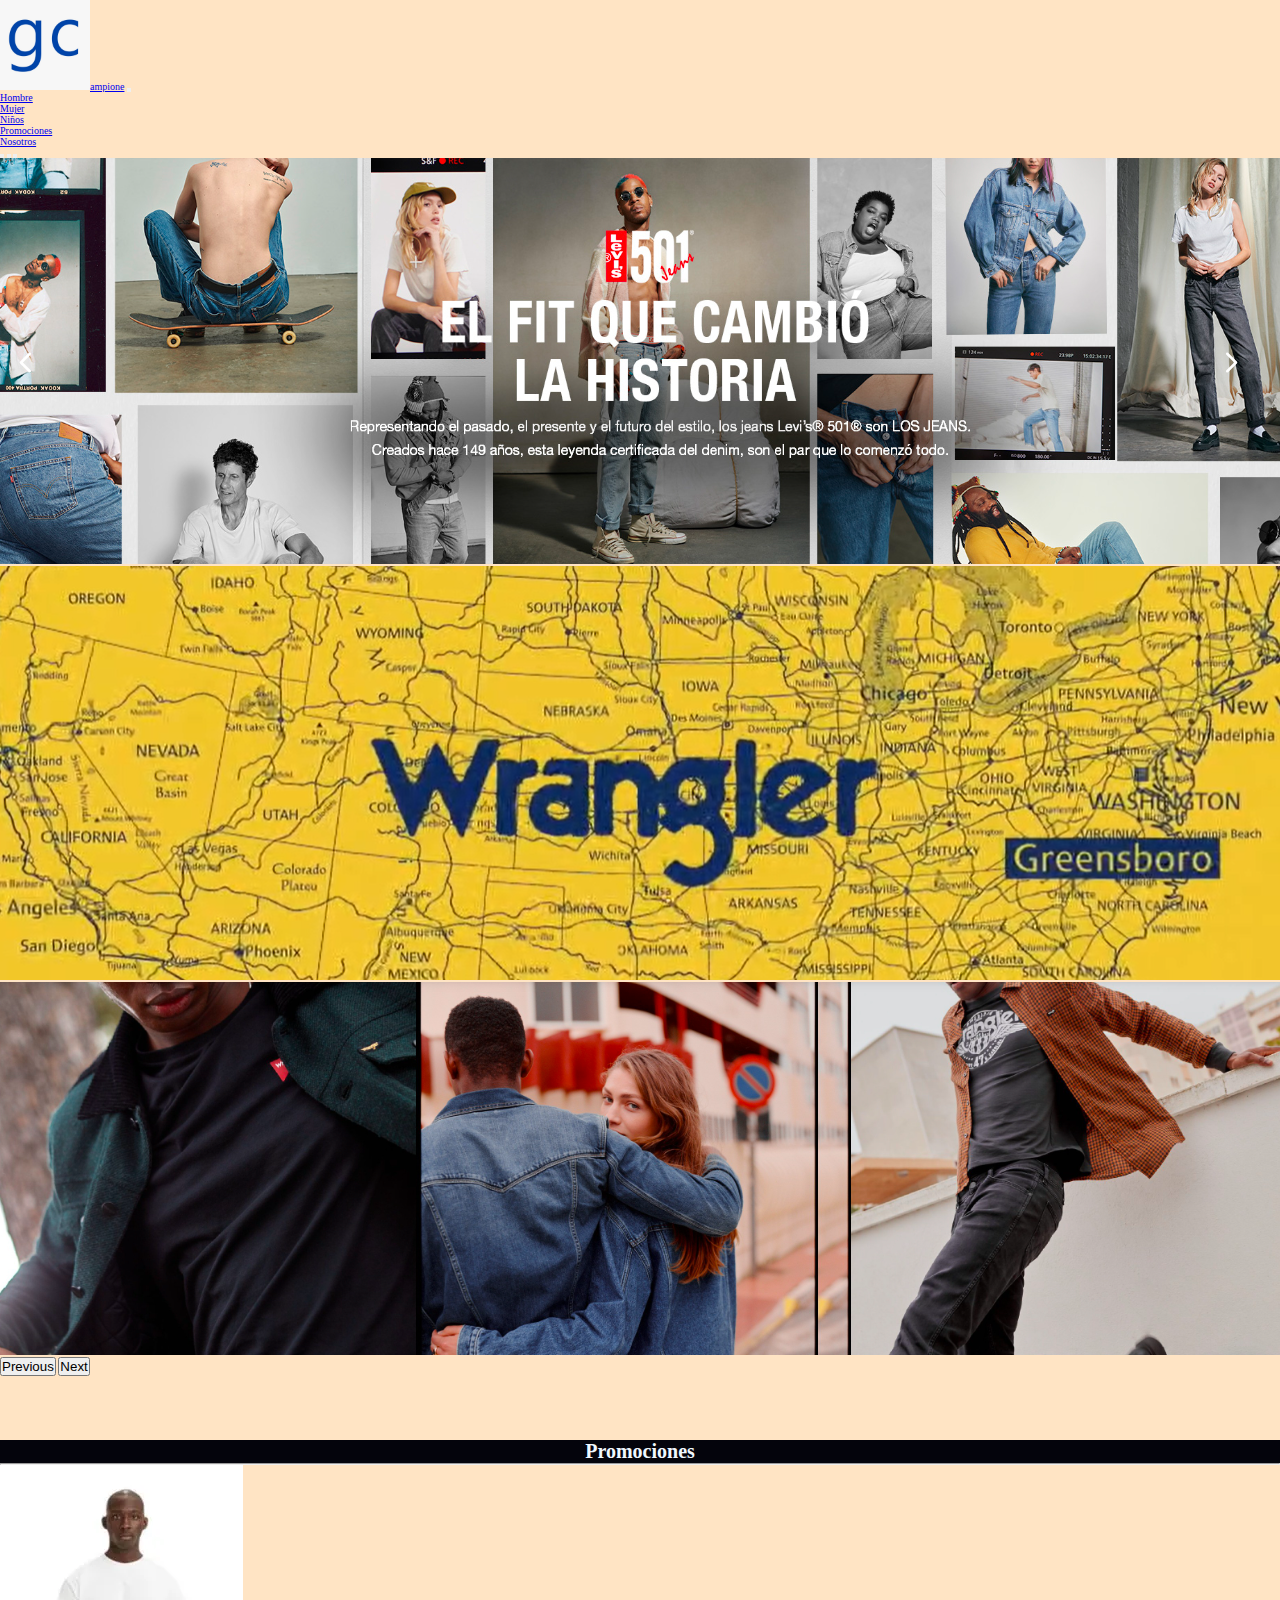
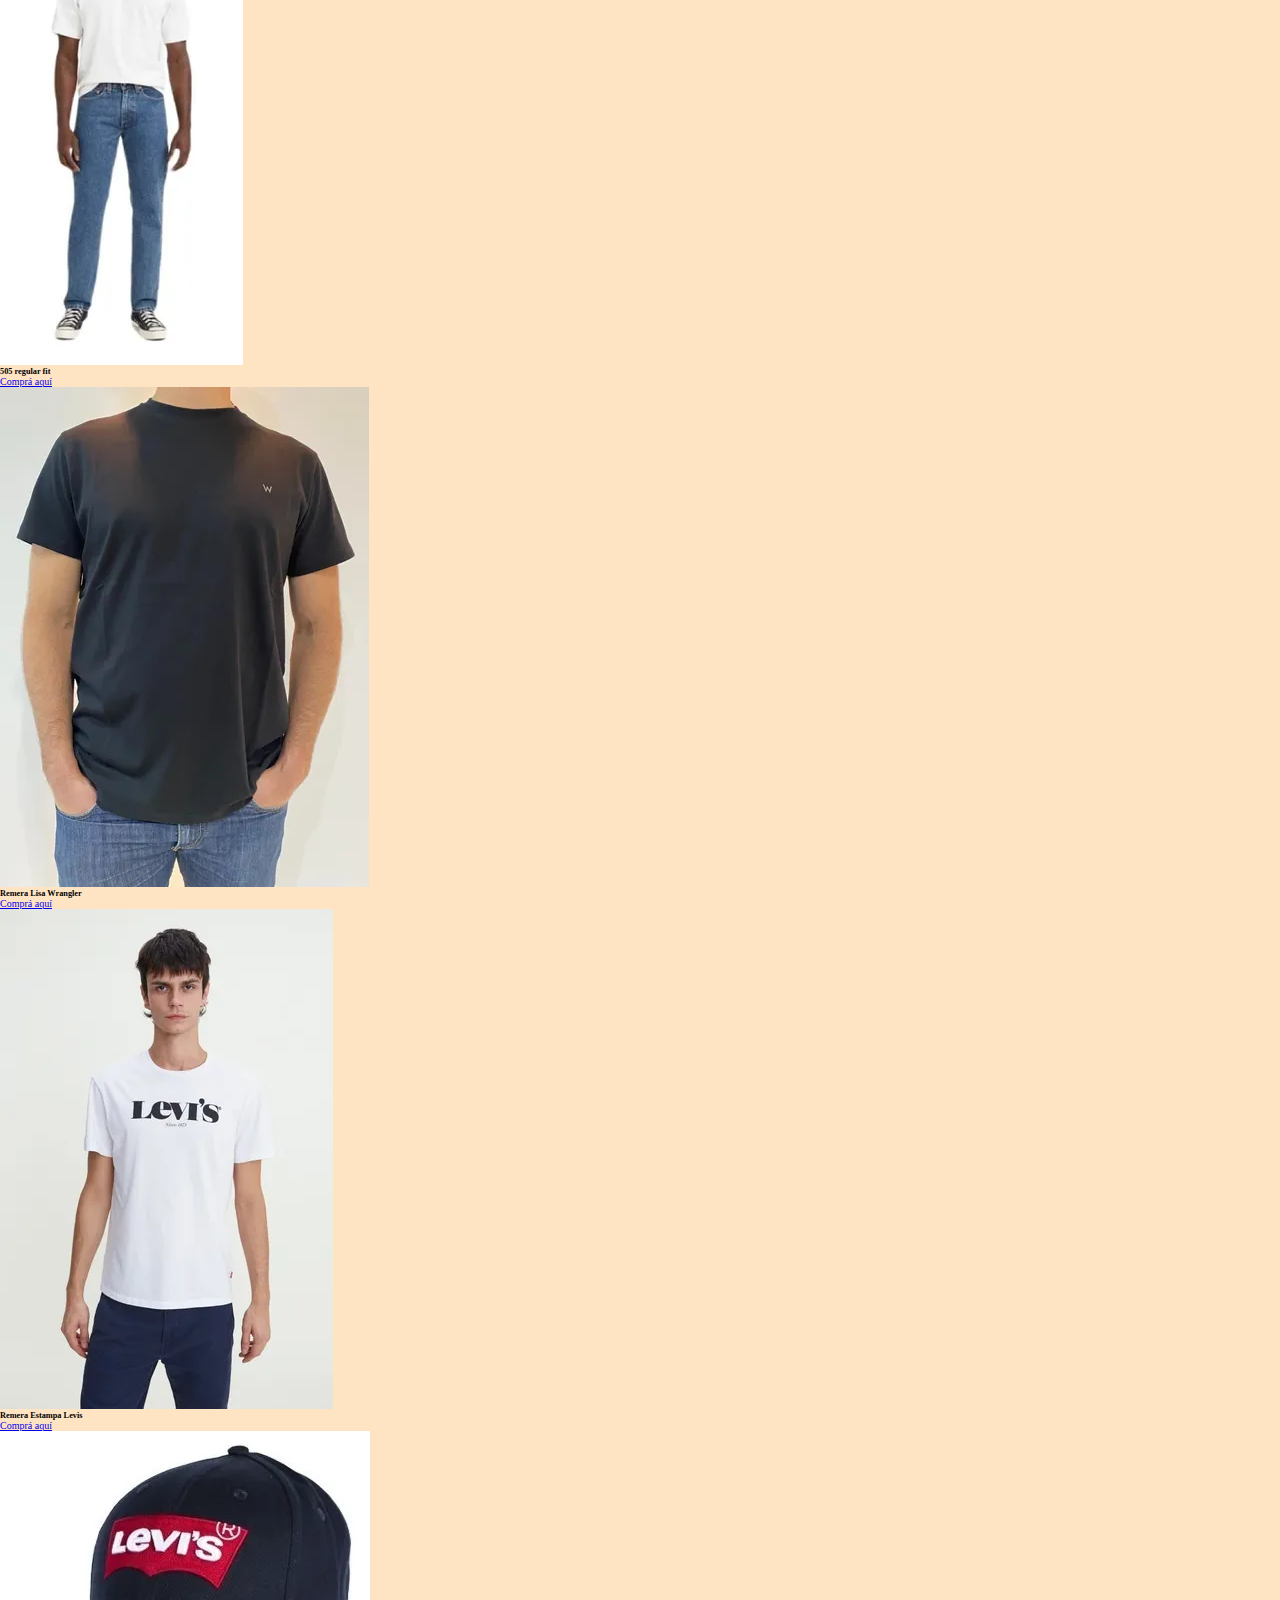
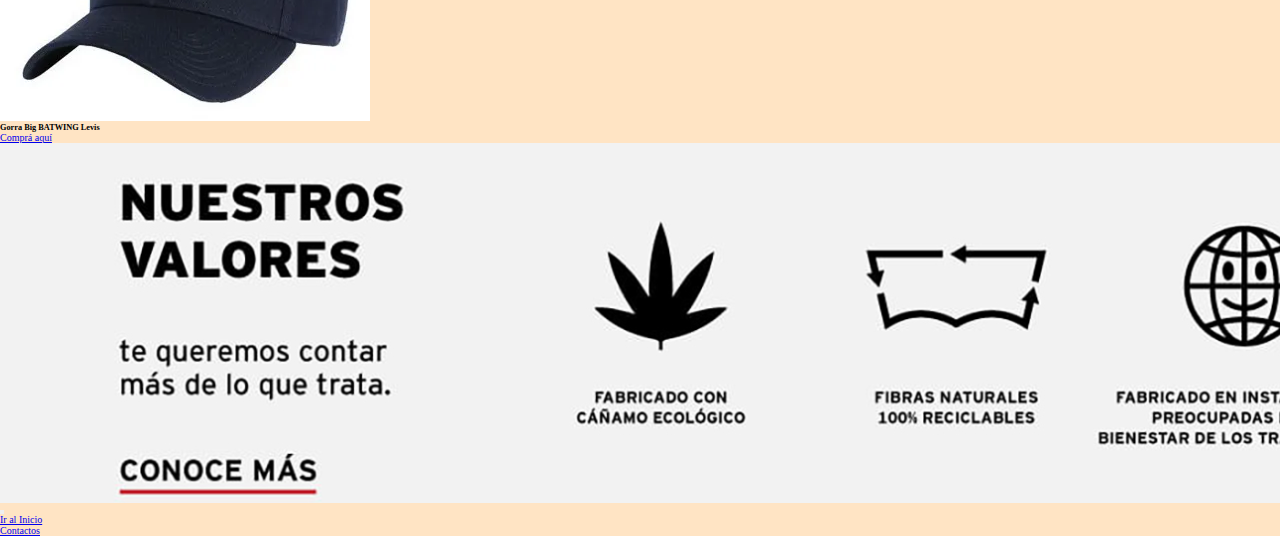
<file: index.html>
<!DOCTYPE html>
<html lang="en">
<head>
    <meta charset="UTF-8">
    <meta http-equiv="X-UA-Compatible" content="IE=edge">
    <link rel="stylesheet" href="./estilos/styles.css">
    <link href="https://cdn.jsdelivr.net/npm/bootstrap@5.2.0-beta1/dist/css/bootstrap.min.css" rel="stylesheet" integrity="sha384-0evHe/X+R7YkIZDRvuzKMRqM+OrBnVFBL6DOitfPri4tjfHxaWutUpFmBp4vmVor" crossorigin="anonymous">
    <meta name="viewport" content="width=device-width, initial-scale=1.0">
    
    <title>Campione</title>
    
</head>
<body>
    <header>
      <nav class="navbar navbar-expand-lg fixed-top navbar-light bg-light fs-4">
        <div class="container-fluid ">
          <a class="navbar-brand fs-1" href="index.html"><img src="./img/logo gc.jpeg" id="inicio" class="logo"  alt="logo">ampione</a>
          <button class="navbar-toggler" type="button" data-bs-toggle="collapse" data-bs-target="#navbarNavDropdown" aria-controls="navbarNavDropdown" aria-expanded="false" aria-label="Toggle navigation">
            <span class="navbar-toggler-icon"></span>
          </button>
          <div class="collapse navbar-collapse" id="navbarNavDropdown">
            <ul class="navbar-nav">
              
              <li class="nav-item">
                <a class="nav-link active " aria-current="page" href="./secciones/hombre.html">Hombre</a>
              </li>

              <li class="nav-item">
                <a class="nav-link active" aria-current="page" href="./secciones/mujer.html">Mujer</a>
              </li>

              <li class="nav-item">
                <a class="nav-link active" aria-current="page" href="./secciones/kids.html">Niños</a>
              </li>
              <li class="nav-item">
                <a class="nav-link" aria-current="page" href="./secciones/sale.html">Promociones</a>
              </li>
              <li class="nav-item">
                <a class="nav-link" aria-current="page" href="./secciones/nosotros.html">Nosotros</a>
              </li>

            </ul>
          </div>
        </div>
      </nav>
    </header>




    <div id="carouselExampleIndicators" class="carousel slide" data-bs-ride="carousel">
        <div class="carousel-indicators">
          <button type="button" data-bs-target="#carouselExampleIndicators" data-bs-slide-to="0" class="active" aria-current="true" aria-label="Slide 1"></button>
          <button type="button" data-bs-target="#carouselExampleIndicators" data-bs-slide-to="1" aria-label="Slide 2"></button>
          <button type="button" data-bs-target="#carouselExampleIndicators" data-bs-slide-to="2" aria-label="Slide 3"></button>
        </div>
        <div class="carousel-inner">
          <div class="carousel-item active">
            <img src="./img/banner/Capturalevis.PNG" class="d-block w-100" alt="descripcion de marca levis co">
          </div>
          <div class="carousel-item">
            <img src="./img/banner/wrangler.PNG" class="d-block w-100" alt="marca wrangler en amarillo">
          </div>
          <div class="carousel-item">
            <img src="./img/banner/Captura.PNG" class="d-block w-100" alt="personas posando ropa de la marca wrangler">
          </div>
        </div>
        <button class="carousel-control-prev" type="button" data-bs-target="#carouselExampleIndicators" data-bs-slide="prev">
          <span class="carousel-control-prev-icon" aria-hidden="true"></span>
          <span class="visually-hidden">Previous</span>
        </button>
        <button class="carousel-control-next" type="button" data-bs-target="#carouselExampleIndicators" data-bs-slide="next">
          <span class="carousel-control-next-icon" aria-hidden="true"></span>
          <span class="visually-hidden">Next</span>
        </button>
      </div>

      
      <h1 class="promos">Promociones</h1> 
      <hr>

      <div class="row row-cols-2 row-cols-md-4 g-6">
        <div class="col">
          <div class="card">
            <img src="./img/principal/505-regular-2.webp" class="card-img-top imgprinc"  alt="...">
            <div class="card-body">
              <h5 class="card-title">505 regular fit</h5>
              <p class="card-text"><a href="https://articulo.mercadolibre.com.ar/MLA-1116709602-jean-levis-505-regular-fit-mid-stonewash-importado-_JM#position=1&search_layout=stack&type=item&tracking_id=212c829e-ed13-4b03-b128-e1f73a86bd81"class="link-dark">Comprá aquí</a></p>
            </div>
          </div>
        </div>
        <div class="col">
          <div class="card">
            <img src="./img/principal/remera-lisa-wrangler.webp" class="card-img-top imgprinc" alt="...">
            <div class="card-body">
              <h5 class="card-title">Remera Lisa Wrangler</h5>
              <p class="card-text"><a href="https://articulo.mercadolibre.com.ar/MLA-1103101708-remera-wrangler-lisa-_JM#position=1&search_layout=stack&type=item&tracking_id=4125c51f-c321-4e59-ab45-5084067c7552"class="link-dark">Comprá aquí</a></p>
            </div>
          </div>
        </div>
        <div class="col">
          <div class="card">
            <img src="./img/principal/remera-lisa-levis.webp" class="card-img-top imgprinc" alt="...">
            <div class="card-body">
              <h5 class="card-title">Remera Estampa Levis</h5>
              <p class="card-text"><a href="https://articulo.mercadolibre.com.ar/MLA-911133502-remera-levis-estampa-_JM#position=4&search_layout=stack&type=item&tracking_id=212c829e-ed13-4b03-b128-e1f73a86bd81"class="link-dark">Comprá aquí</a></p>
            </div>
          </div>
        </div>
        <div class="col">
          <div class="card">
            <img src="./img/principal/gorra-levis-azul.webp" class="card-img-top" alt="...">
            <div class="card-body">
              <h5 class="card-title">Gorra Big BATWING Levis</h5>
              <p class="card-text "><a href="https://articulo.mercadolibre.com.ar/MLA-924768853-gorro-levis-big-batwing-cap-_JM#position=2&search_layout=stack&type=item&tracking_id=4125c51f-c321-4e59-ab45-5084067c7552" class="link-dark">Comprá aquí</a></p>
            </div>
          </div>
        </div>
      </div>

     


    

    <div class="foot">

    </div>

        <footer>
          <nav class="navbar navbar-expand-lg fixed-bottom navbar-light bg-dark colorNav fs-4">
            <div class="container-fluid">
            
              <button class="navbar-toggler" type="button" data-bs-toggle="collapse" data-bs-target="#navbarNav" aria-controls="navbarNav " aria-expanded="false" aria-label="Toggle navigation">
                <span class="navbar-toggler-icon"></span>
              </button>
              <div class="collapse navbar-collapse" id="navbarNav">
                <ul class="navbar-nav">

                  <li class="nav-item">
                    <a class="nav-link active link-light" href="#inicio">Ir al Inicio</a>
                  </li>
     
                  <li class="nav-item">
                    <a class="nav-link active link-light" href="./secciones/contacto.html">Contactos</a>
                  </li>
                </ul>
              </div>
            </div>
          </nav>
        
              
        <footer>

    
  <!-- JavaScript Bundle with Popper -->
<script src="https://cdn.jsdelivr.net/npm/bootstrap@5.2.0-beta1/dist/js/bootstrap.bundle.min.js" integrity="sha384-pprn3073KE6tl6bjs2QrFaJGz5/SUsLqktiwsUTF55Jfv3qYSDhgCecCxMW52nD2" crossorigin="anonymous"></script>  
</body>
</html>
</file>
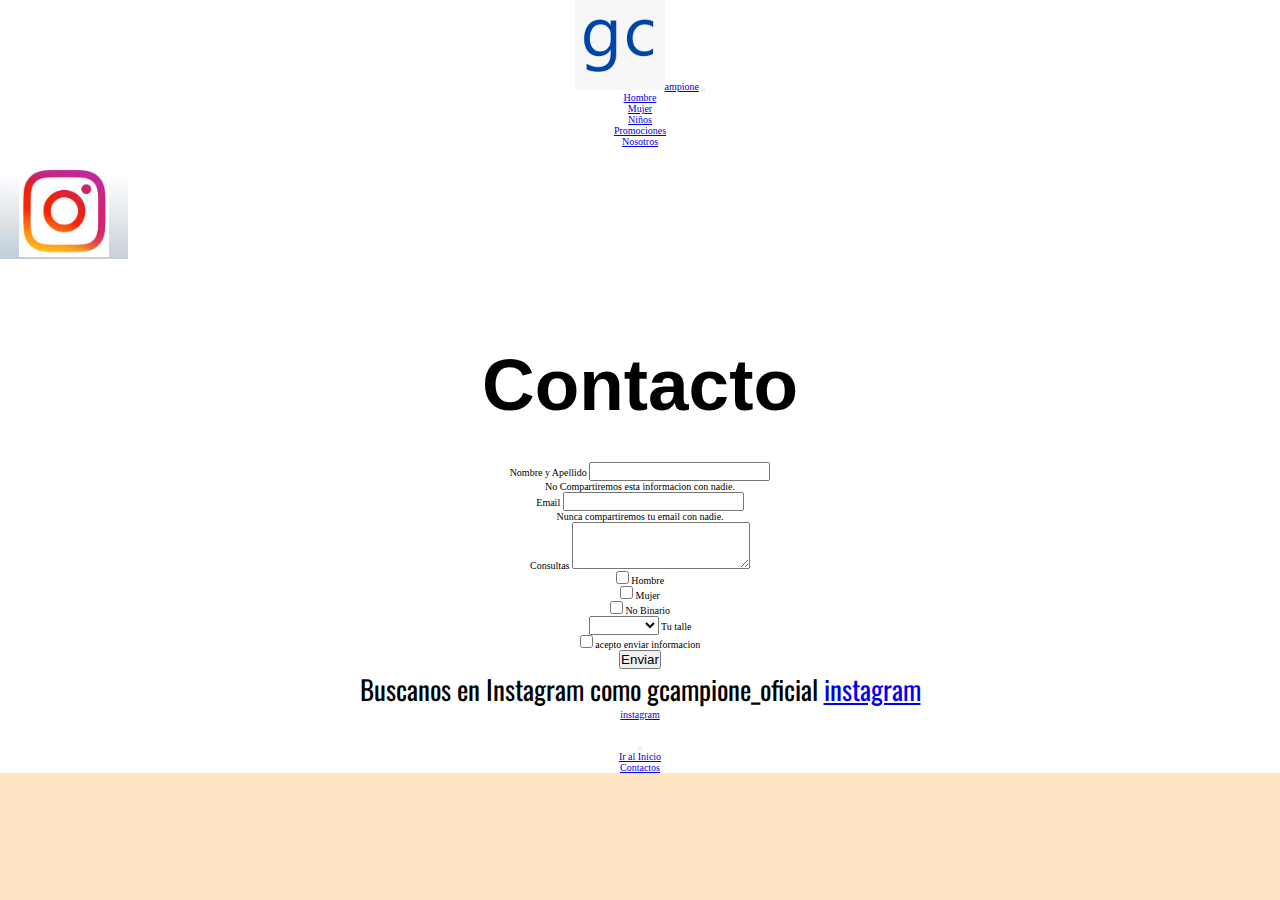
<file: secciones/contacto.html>
<!DOCTYPE html>
<html lang="en">
<head>
    <meta charset="UTF-8">
    <meta http-equiv="X-UA-Compatible" content="IE=edge">
    <meta name="viewport" content="width=device-width, initial-scale=1.0">
    <link rel="stylesheet" href="../estilos/styles.css">
    <link href="https://cdn.jsdelivr.net/npm/bootstrap@5.2.0-beta1/dist/css/bootstrap.min.css" rel="stylesheet" integrity="sha384-0evHe/X+R7YkIZDRvuzKMRqM+OrBnVFBL6DOitfPri4tjfHxaWutUpFmBp4vmVor" crossorigin="anonymous">
    <meta name="keywords" content="contacto telefono campione ropa levis jeans remeras buzos descuentos ofertas preguntas redes sociales">
    <meta name="description" content="preguntas frecuentes datos de contacto y redes sociales respuestas prontas">
    <title>Contacto</title>
</head>
<body>

  <div class="grid-container">

    <header>
        <nav class="navbar navbar-expand-lg navbar-light bg-light fs-4">
            <div class="container-fluid">
              <a class="navbar-brand fs-1" href="../index.html"><img src="../img/logo gc.jpeg"  class="logo" alt="logo">ampione</a>
              
              <button class="navbar-toggler" type="button" data-bs-toggle="collapse" data-bs-target="#navbarNavDropdown" aria-controls="navbarNavDropdown" aria-expanded="false" aria-label="Toggle navigation">
                <span class="navbar-toggler-icon"></span>
              </button>
              <div class="collapse navbar-collapse" id="navbarNavDropdown">
                <ul class="navbar-nav">
                  
                  <li class="nav-item">
                    <a class="nav-link active" aria-current="page" href="./hombre.html">Hombre</a>
                  </li>
    
                  <li class="nav-item">
                    <a class="nav-link active" aria-current="page" href="./mujer.html">Mujer</a>
                  </li>
    
                  <li class="nav-item">
                    <a class="nav-link active" aria-current="page" href="./kids.html">Niños</a>
                  </li>
                  <li class="nav-item">
                    <a class="nav-link active" aria-current="page" href="./sale.html">Promociones</a>
                  </li>
                  <li class="nav-item">
                    <a class="nav-link active" aria-current="page" href="./nosotros.html">Nosotros</a>
                  </li>
    
                </ul>
              </div>
            </div>
          </nav>
    </header>

    <aside id="leftContacto">

      <img src="../img/logoinsta.jpg" class="logo" alt="">
    </aside>


    <main>

      <div class=" containter-fluid  row">

     
      
      
      </div>

      <h1 class="tracking-in-expand titulo" id="inicio">Contacto</h1>
      <br>
      
               <div class="col-8 col-sm-8 col-md-10 figure fs-2">
      
      
              <form>
                  <div class="mb-3">
                    <label for="exampleInputEmail1" class="form-label">Nombre y Apellido</label>
                    <input type="email" class="form-control" id="exampleInputEmail1" aria-describedby="Nombre y Apellido">
                    <div id="emailHelp" class="form-text">No Compartiremos esta informacion con nadie.</div>
                </div>
                
                 <div class="mb-3">
                    <label for="exampleInputEmail1" class="form-label">Email</label>
                    <input type="email" class="form-control" id="exampleInputEmail1" aria-describedby="emailHelp">
                    <div id="emailHelp" class="form-text">Nunca compartiremos tu email con nadie.</div>
                </div>
                
                <div class="mb-3">
                  <label for="exampleFormControlTextarea1" class="form-label">Consultas</label>
                  <textarea class="form-control" id="exampleFormControlTextarea1" rows="3"></textarea>
                </div>
                
                <div class="form-check form-check-inline">
                  <input class="form-check-input" type="checkbox" id="inlineCheckbox1" value="Hombre">
                  <label class="form-check-label" for="inlineCheckbox1">Hombre</label>
                </div>
                <div class="form-check form-check-inline">
                  <input class="form-check-input" type="checkbox" id="inlineCheckbox2" value="Mujer">
                  <label class="form-check-label" for="inlineCheckbox2">Mujer</label>
                </div>
                
                <div class="form-check form-check-inline">
                  <input class="form-check-input" type="checkbox" id="inlineCheckbox3" value="No Binario">
                  <label class="form-check-label" for="inlineCheckbox3">No Binario</label>
                </div>
                
                <div class="form-floating">
                  <select class="form-select" id="floatingSelect" aria-label="Tu Talle">
                    <option selected></option>
                    <option value="1">Small</option>
                    <option value="2">Medium</option>
                    <option value="3">Large</option>
                  </select>
                  <label for="floatingSelect"> Tu talle</label>
                </div>
                
                
                
                    <div class="mb-3 form-check">
                    <input type="checkbox" class="form-check-input" id="exampleCheck1">
                    <label class="form-check-label" for="exampleCheck1">acepto enviar informacion</label>
                    </div>
                    <button type="submit" class="btn btn-primary">Enviar</button>
                </form>
  
          </div>

<div>
  <p class="texto">
    Buscanos en Instagram como gcampione_oficial <a href="https://instagram.com/gcampione_oficial?igshid=YmMyMTA2M2Y=">instagram</a>
  </p>
</div>
<div>
  <a href="https://instagram.com/gcampione_oficial?igshid=YmMyMTA2M2Y=">instagram</a>
</div>
      

    </main>
 



   

    <footer>

        <nav class="navbar navbar-expand-lg fixed-bottom navbar-light bg-dark colorNav fs-4">
            <div class="container-fluid">
            
              <button class="navbar-toggler" type="button" data-bs-toggle="collapse" data-bs-target="#navbarNav" aria-controls="navbarNav " aria-expanded="false" aria-label="Toggle navigation">
                <span class="navbar-toggler-icon"></span>
              </button>
              <div class="collapse navbar-collapse" id="navbarNav">
                <ul class="navbar-nav">
  
                  <li class="nav-item">
                    <a class="nav-link active link-light" href="#inicio">Ir al Inicio</a>
                  </li>
     
                  <li class="nav-item">
                    <a class="nav-link active link-light" href="./contacto.html">Contactos</a>
                  </li>
                </ul>
              </div>
            </div>
          </nav>


    </footer>

</div>


    
  


 
      <!-- JavaScript Bundle with Popper -->
<script src="https://cdn.jsdelivr.net/npm/bootstrap@5.2.0-beta1/dist/js/bootstrap.bundle.min.js" integrity="sha384-pprn3073KE6tl6bjs2QrFaJGz5/SUsLqktiwsUTF55Jfv3qYSDhgCecCxMW52nD2" crossorigin="anonymous"></script>  
</body>
</html>
</file>
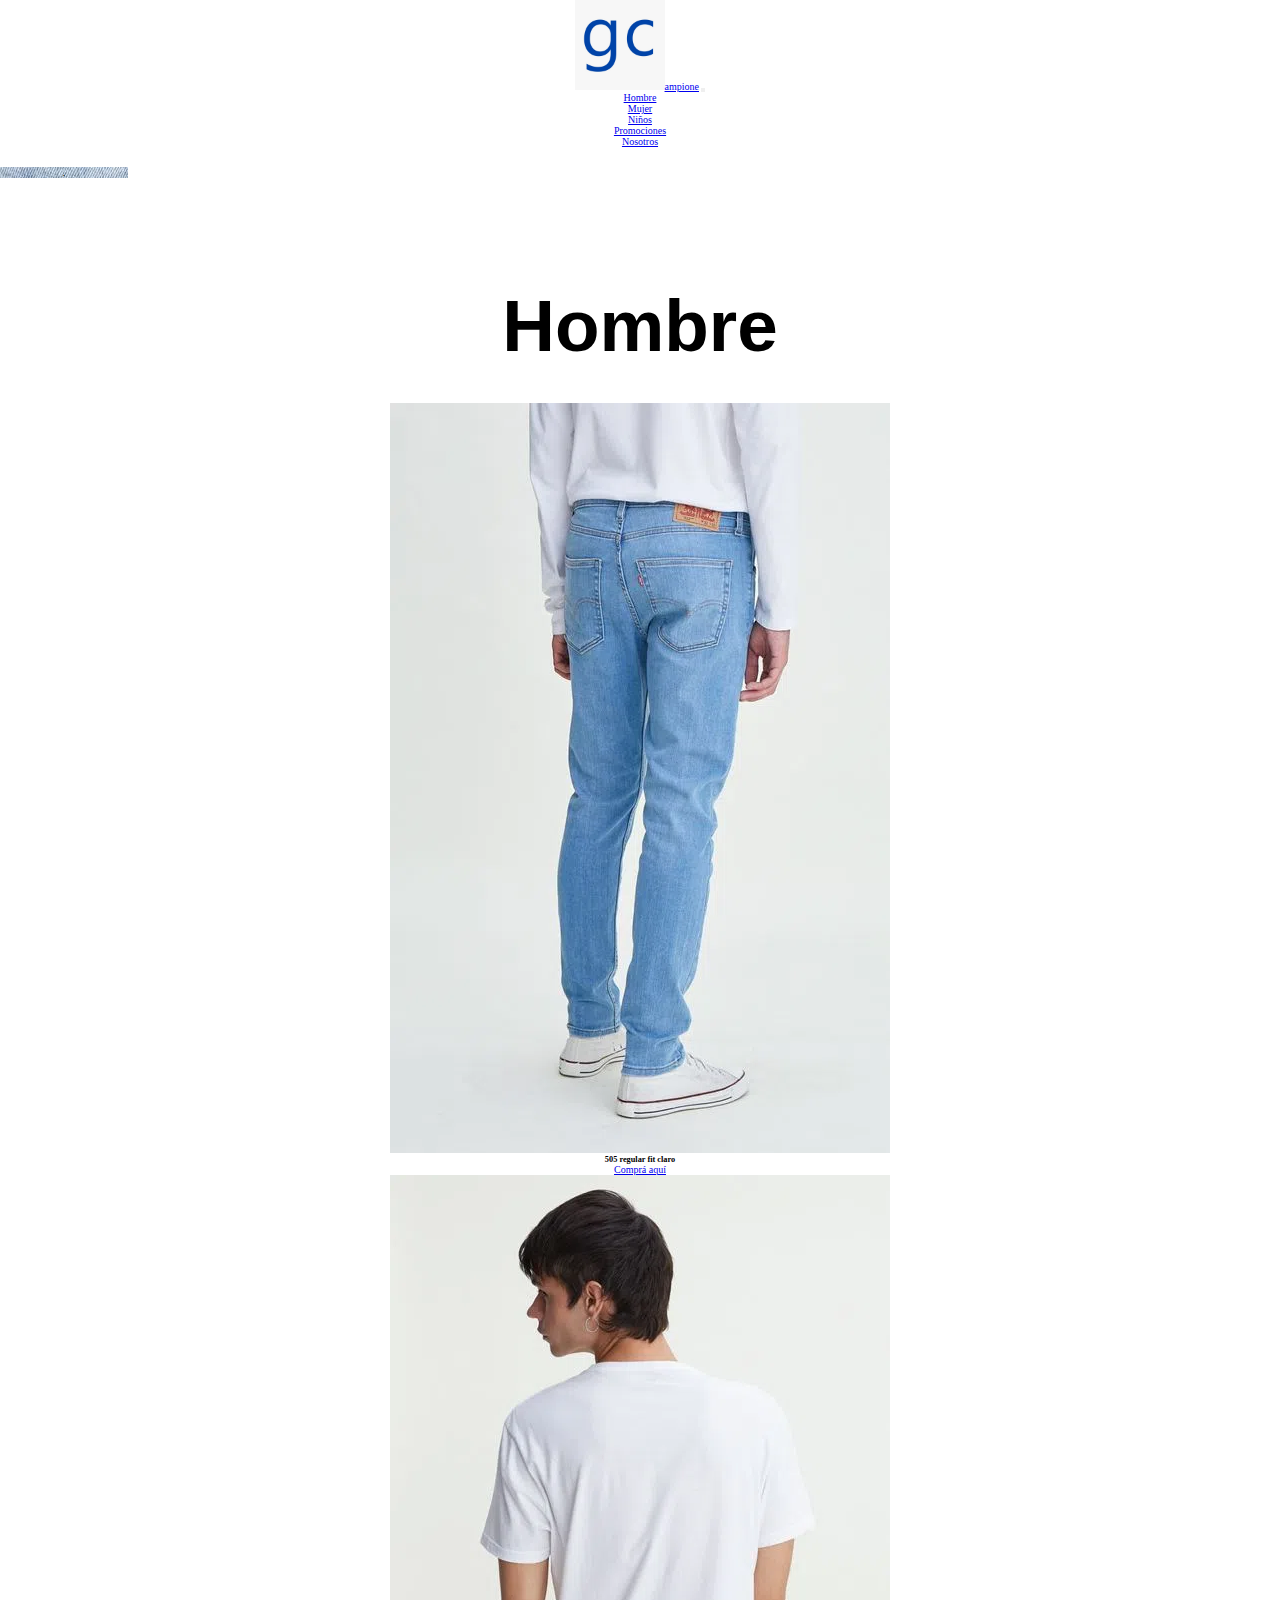
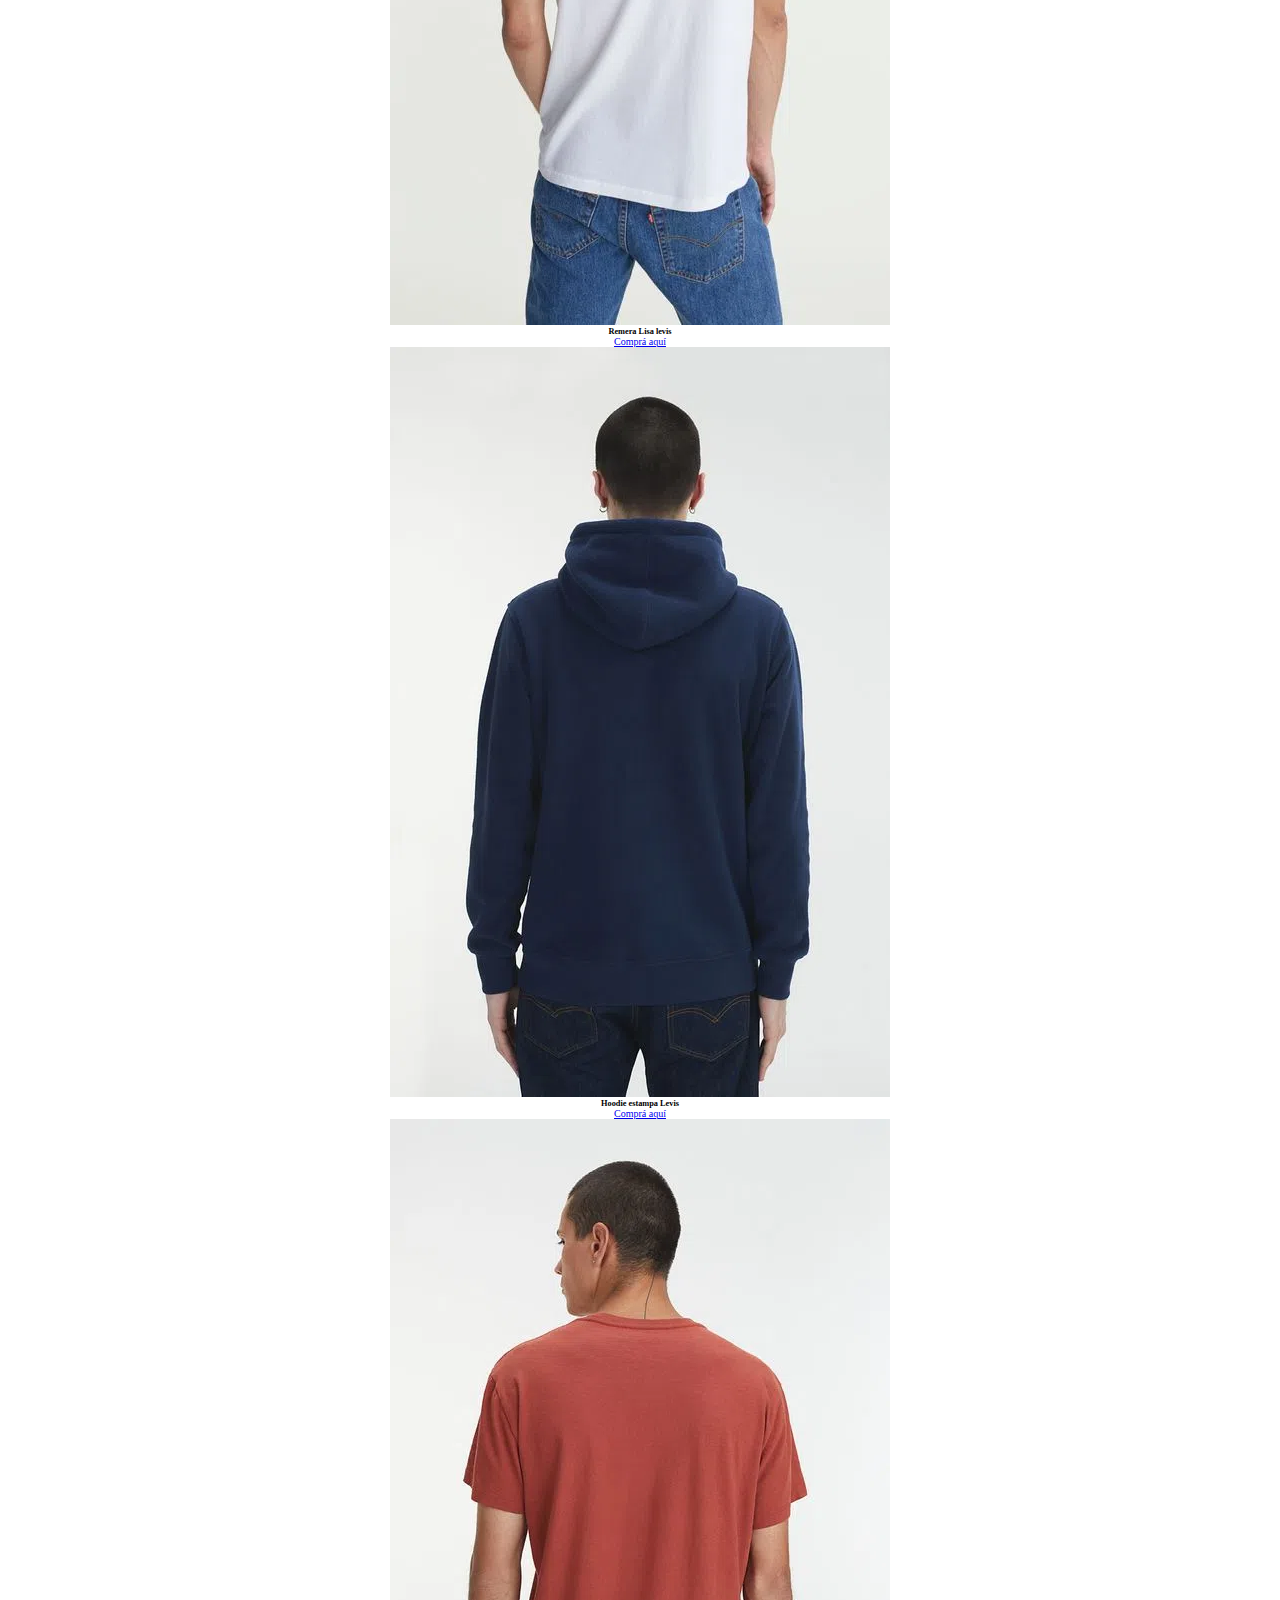
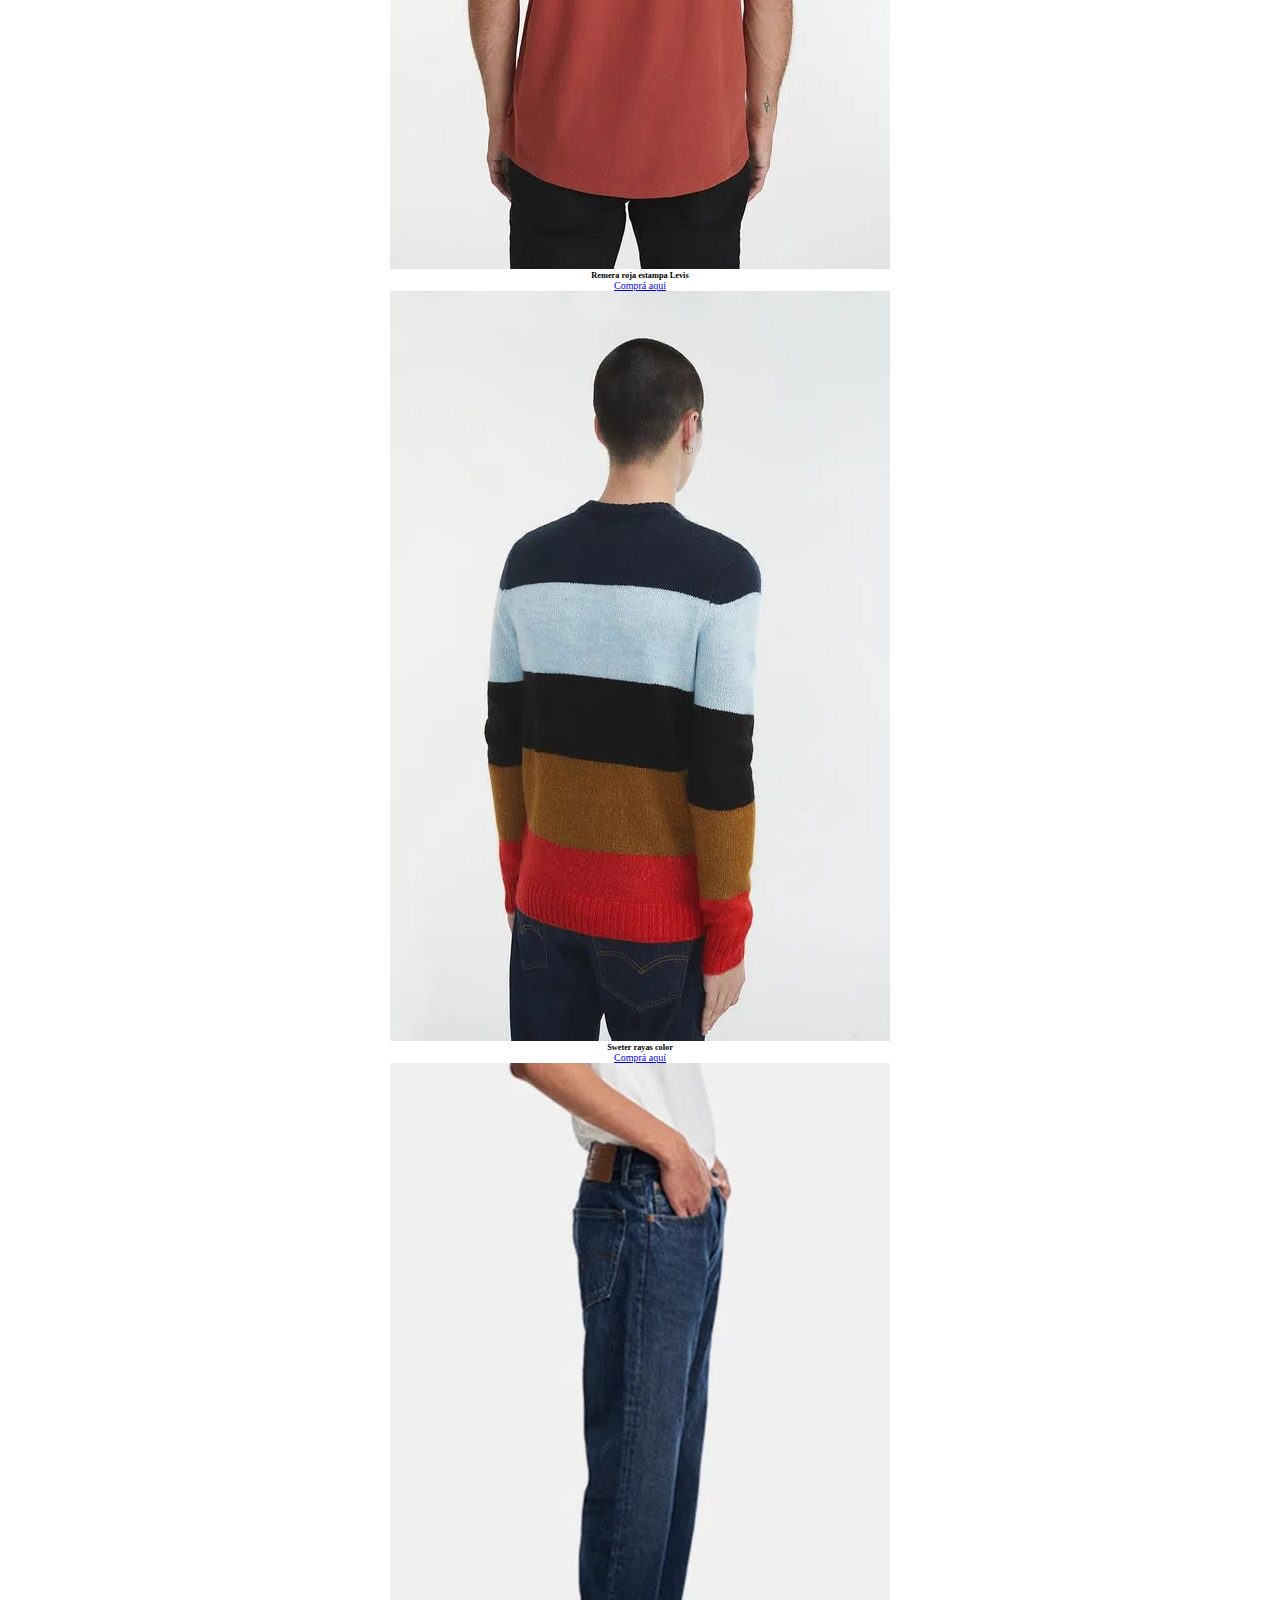
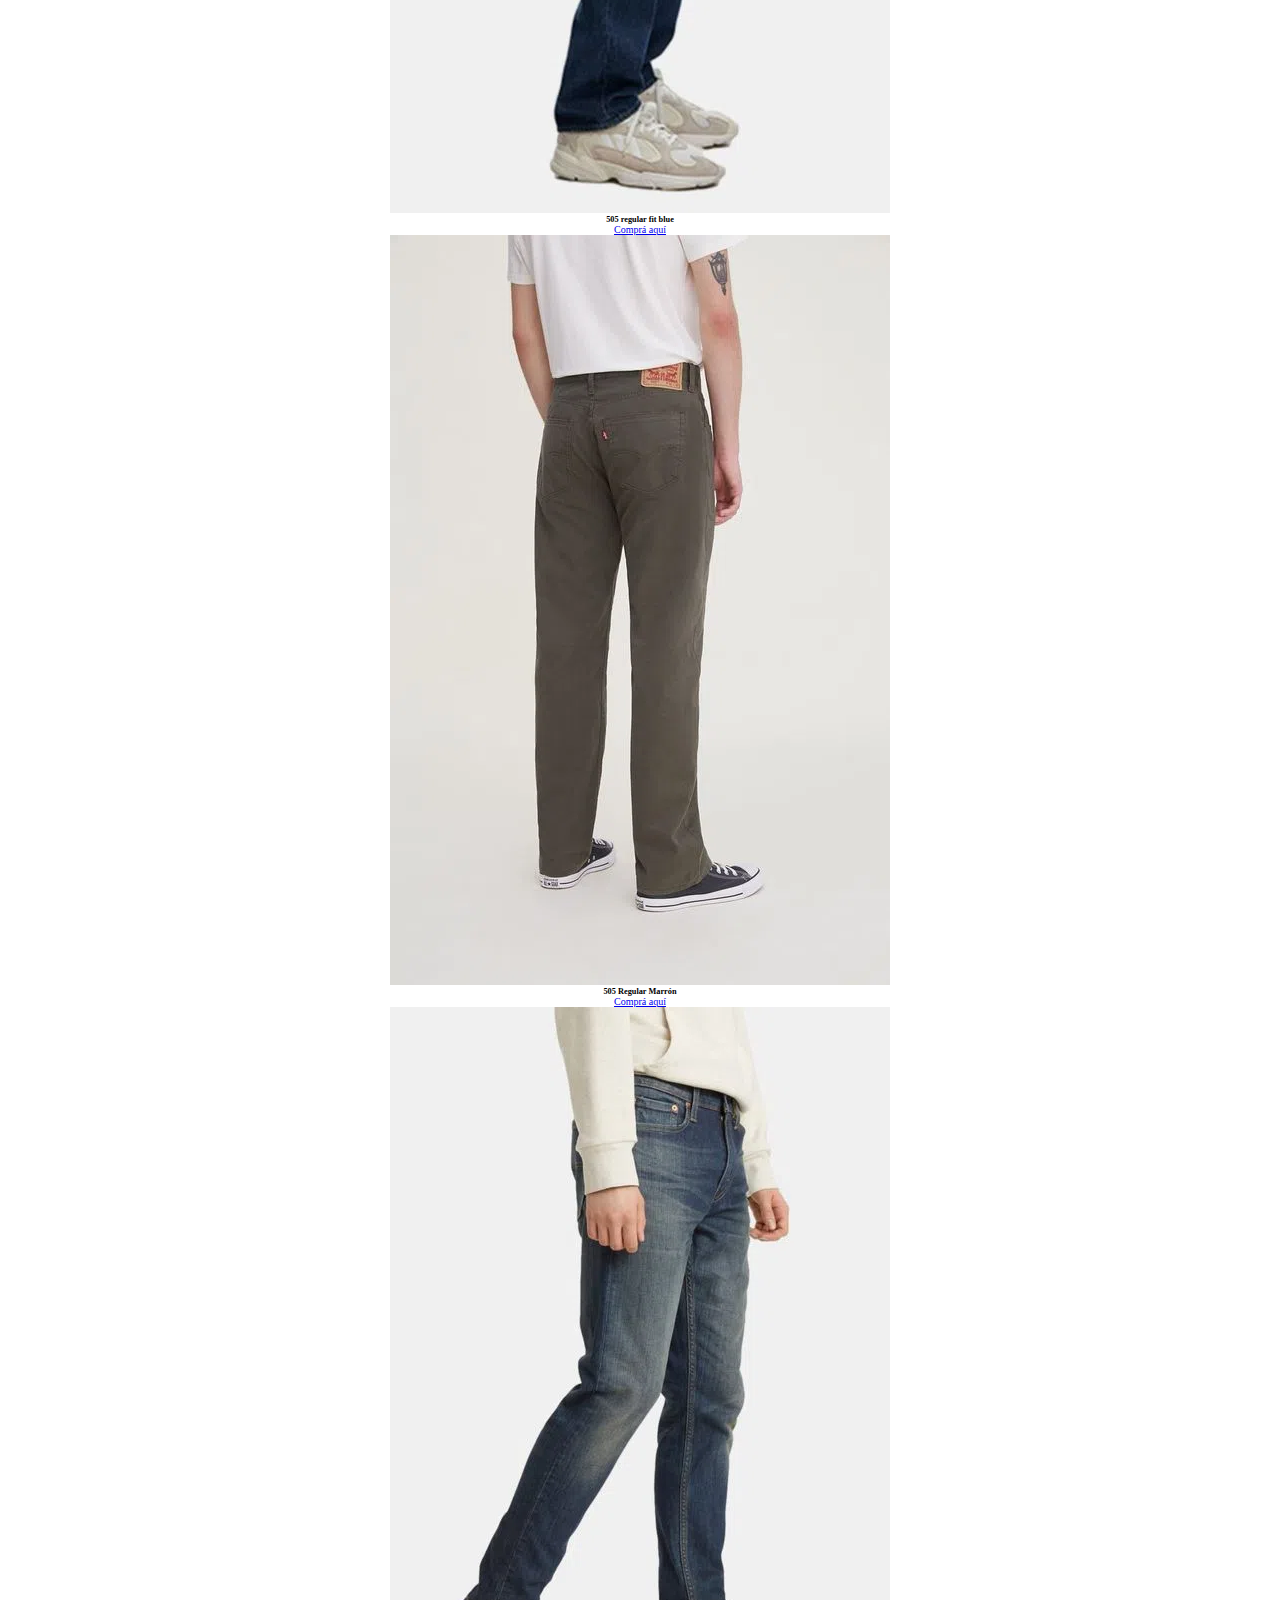
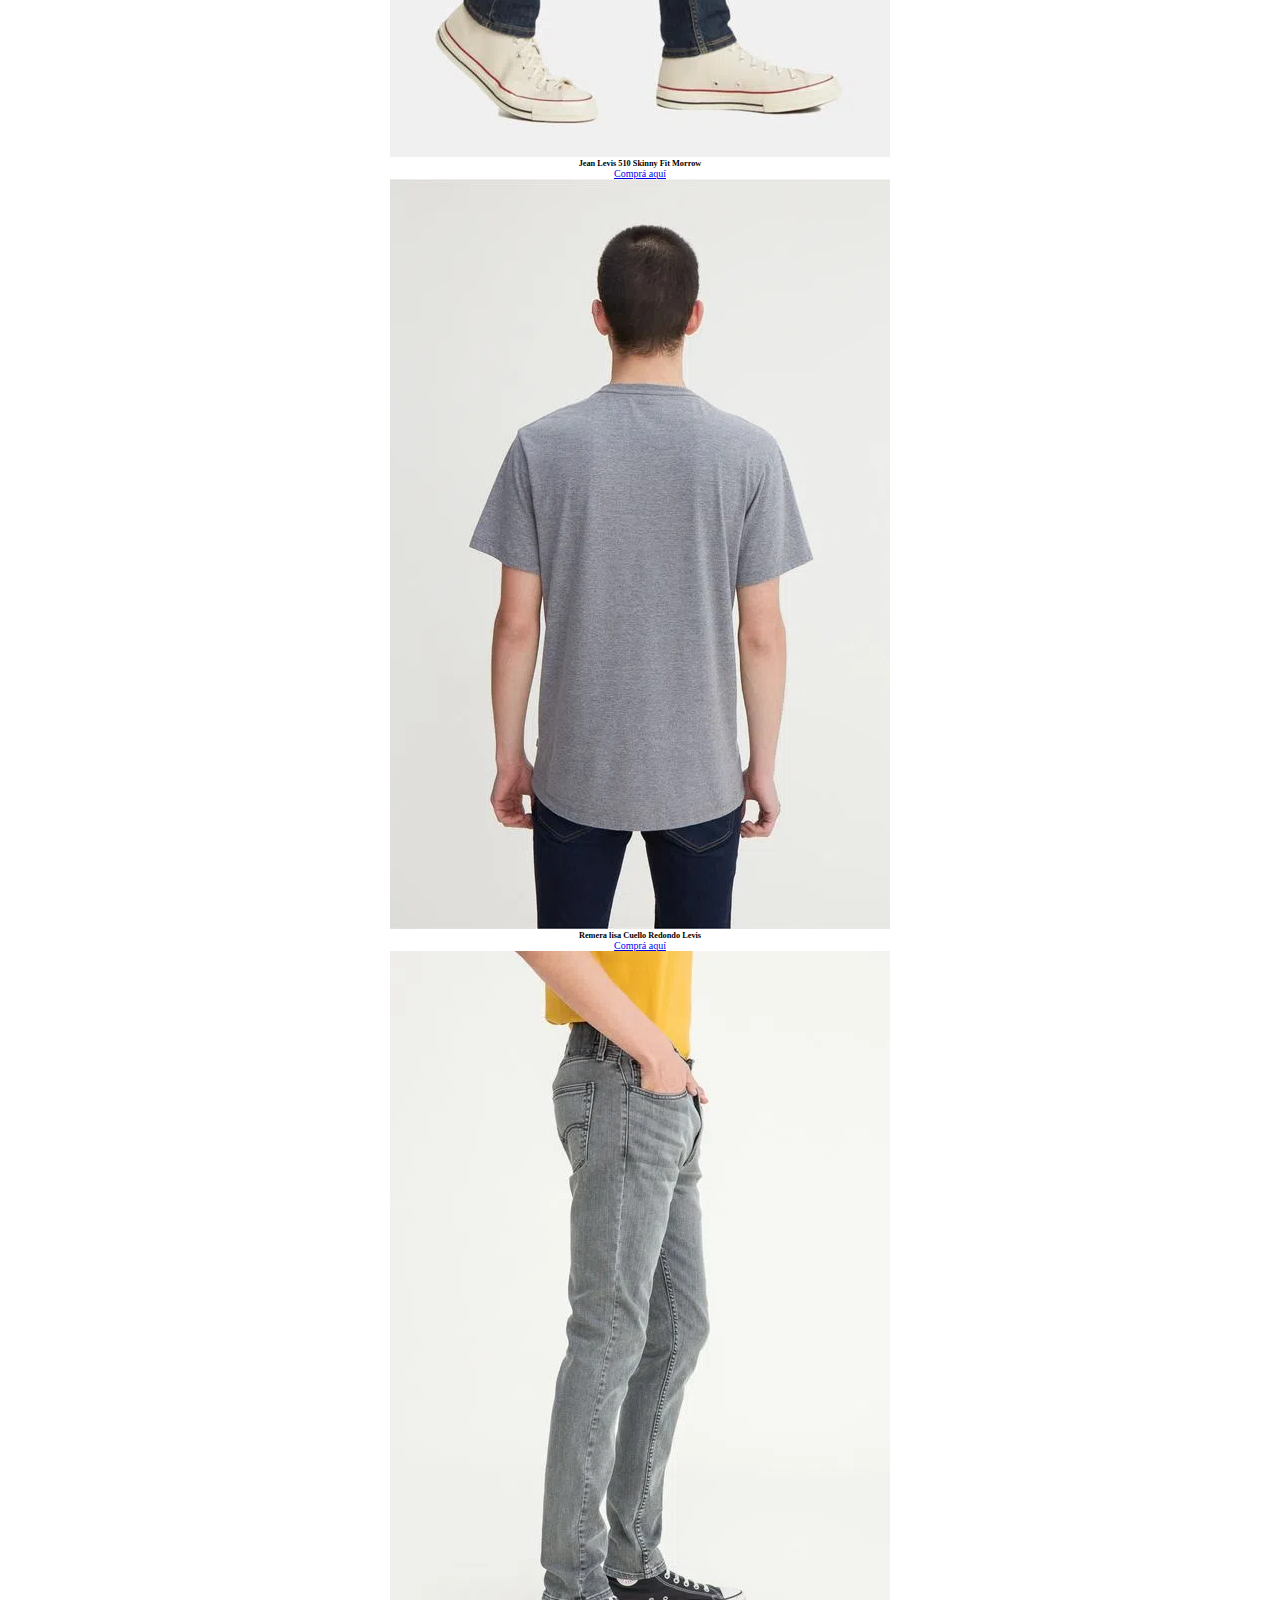
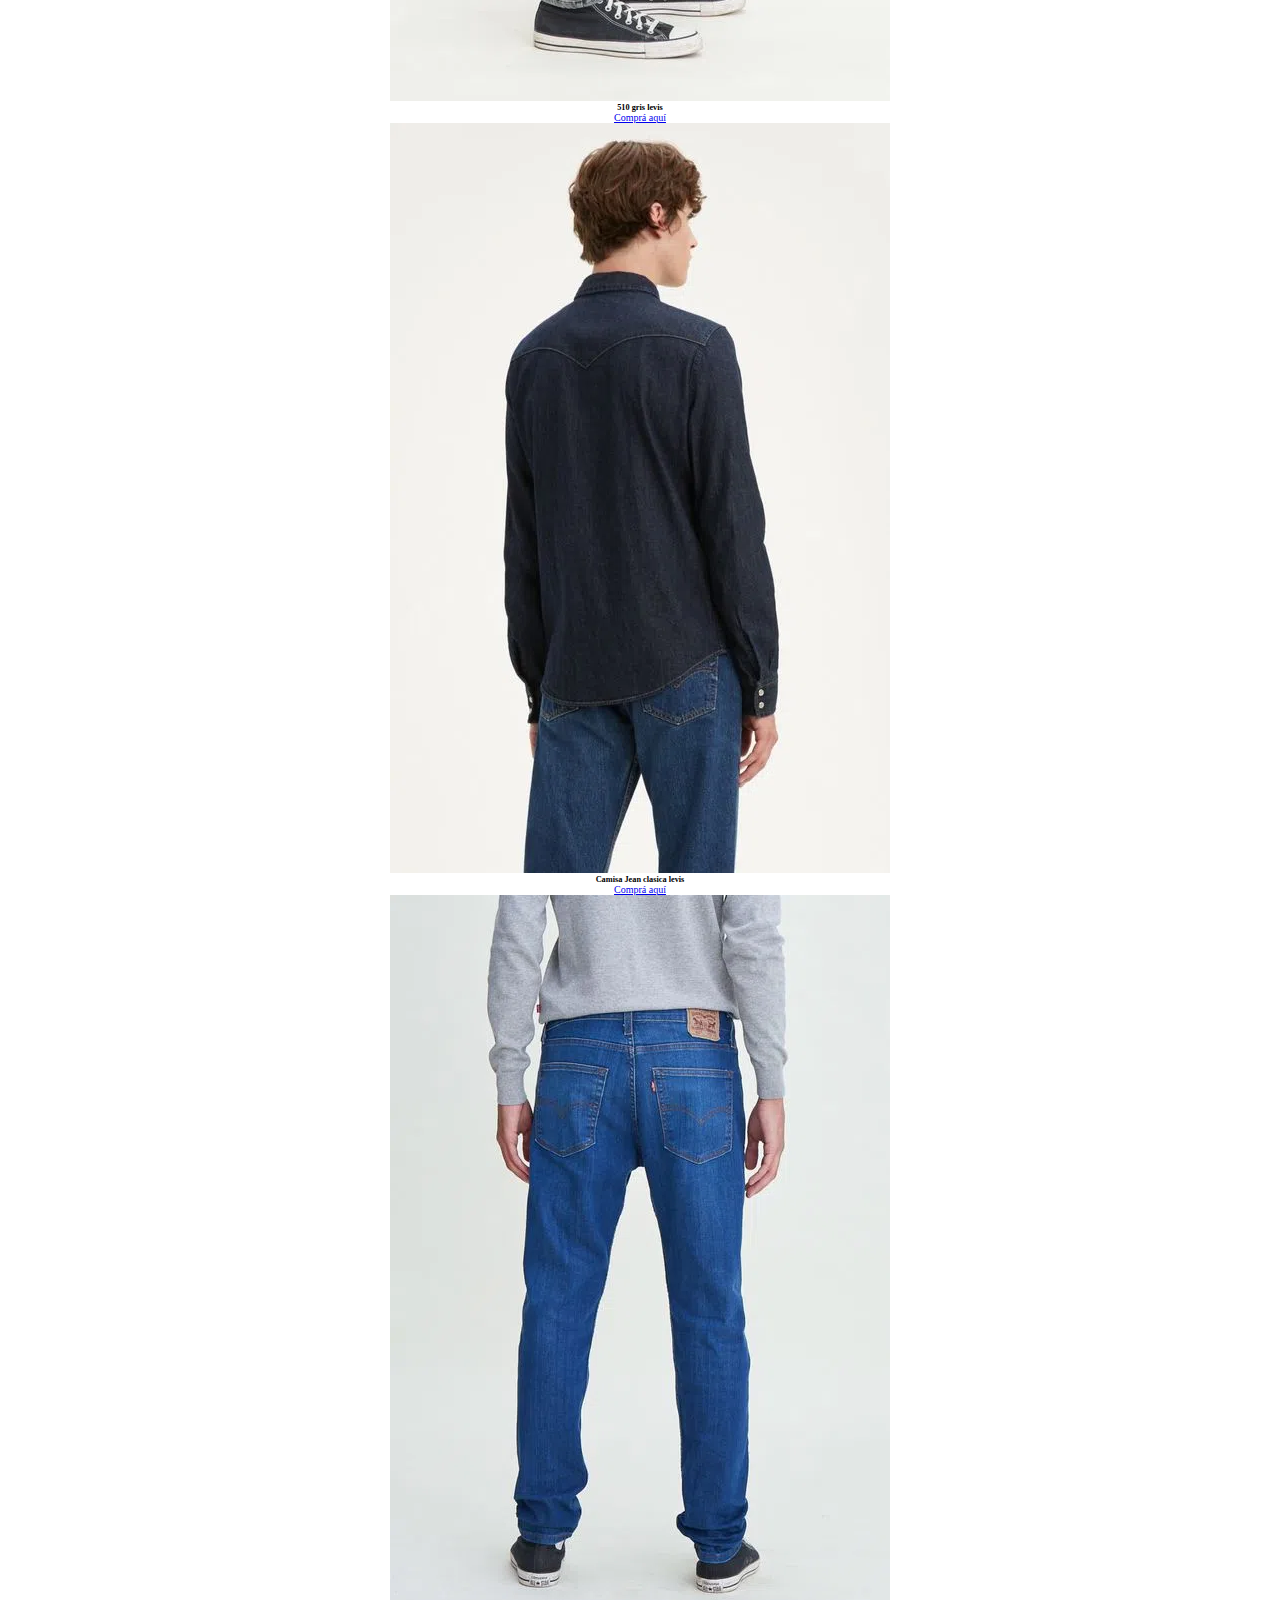
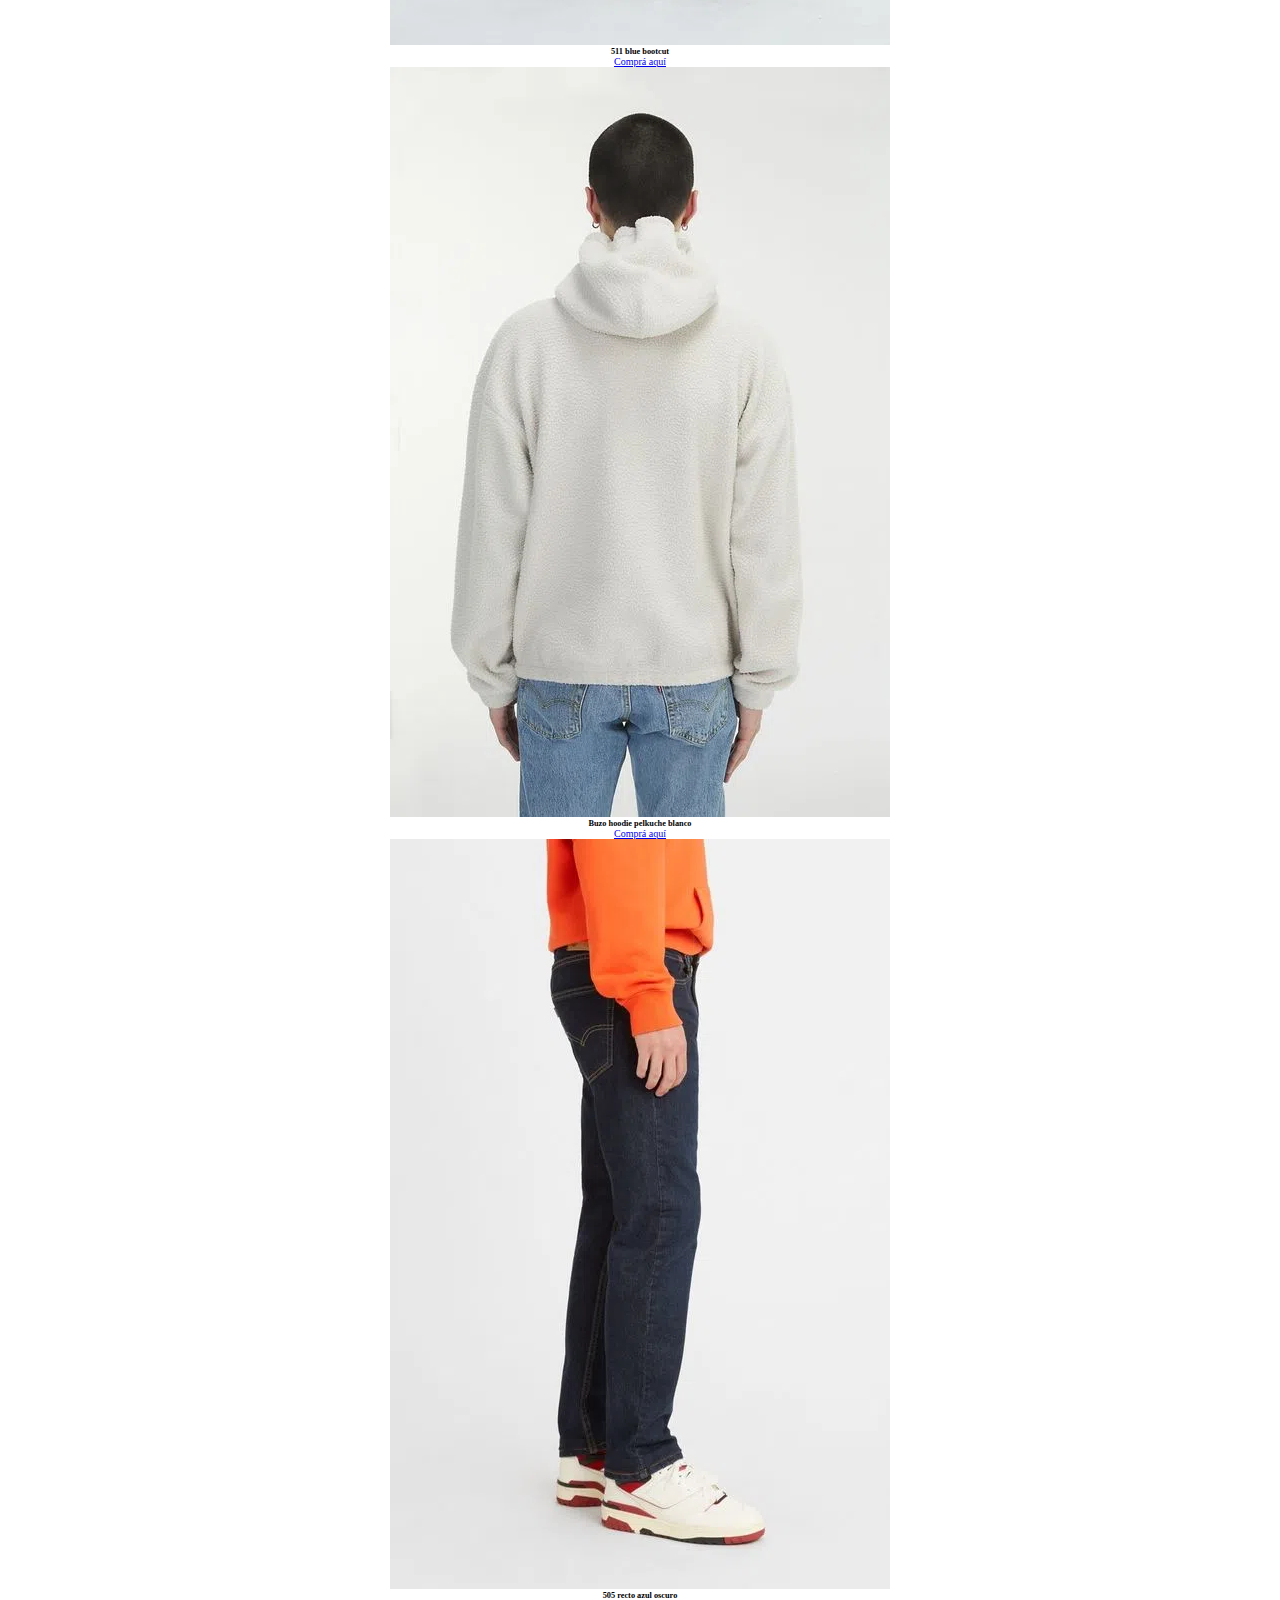
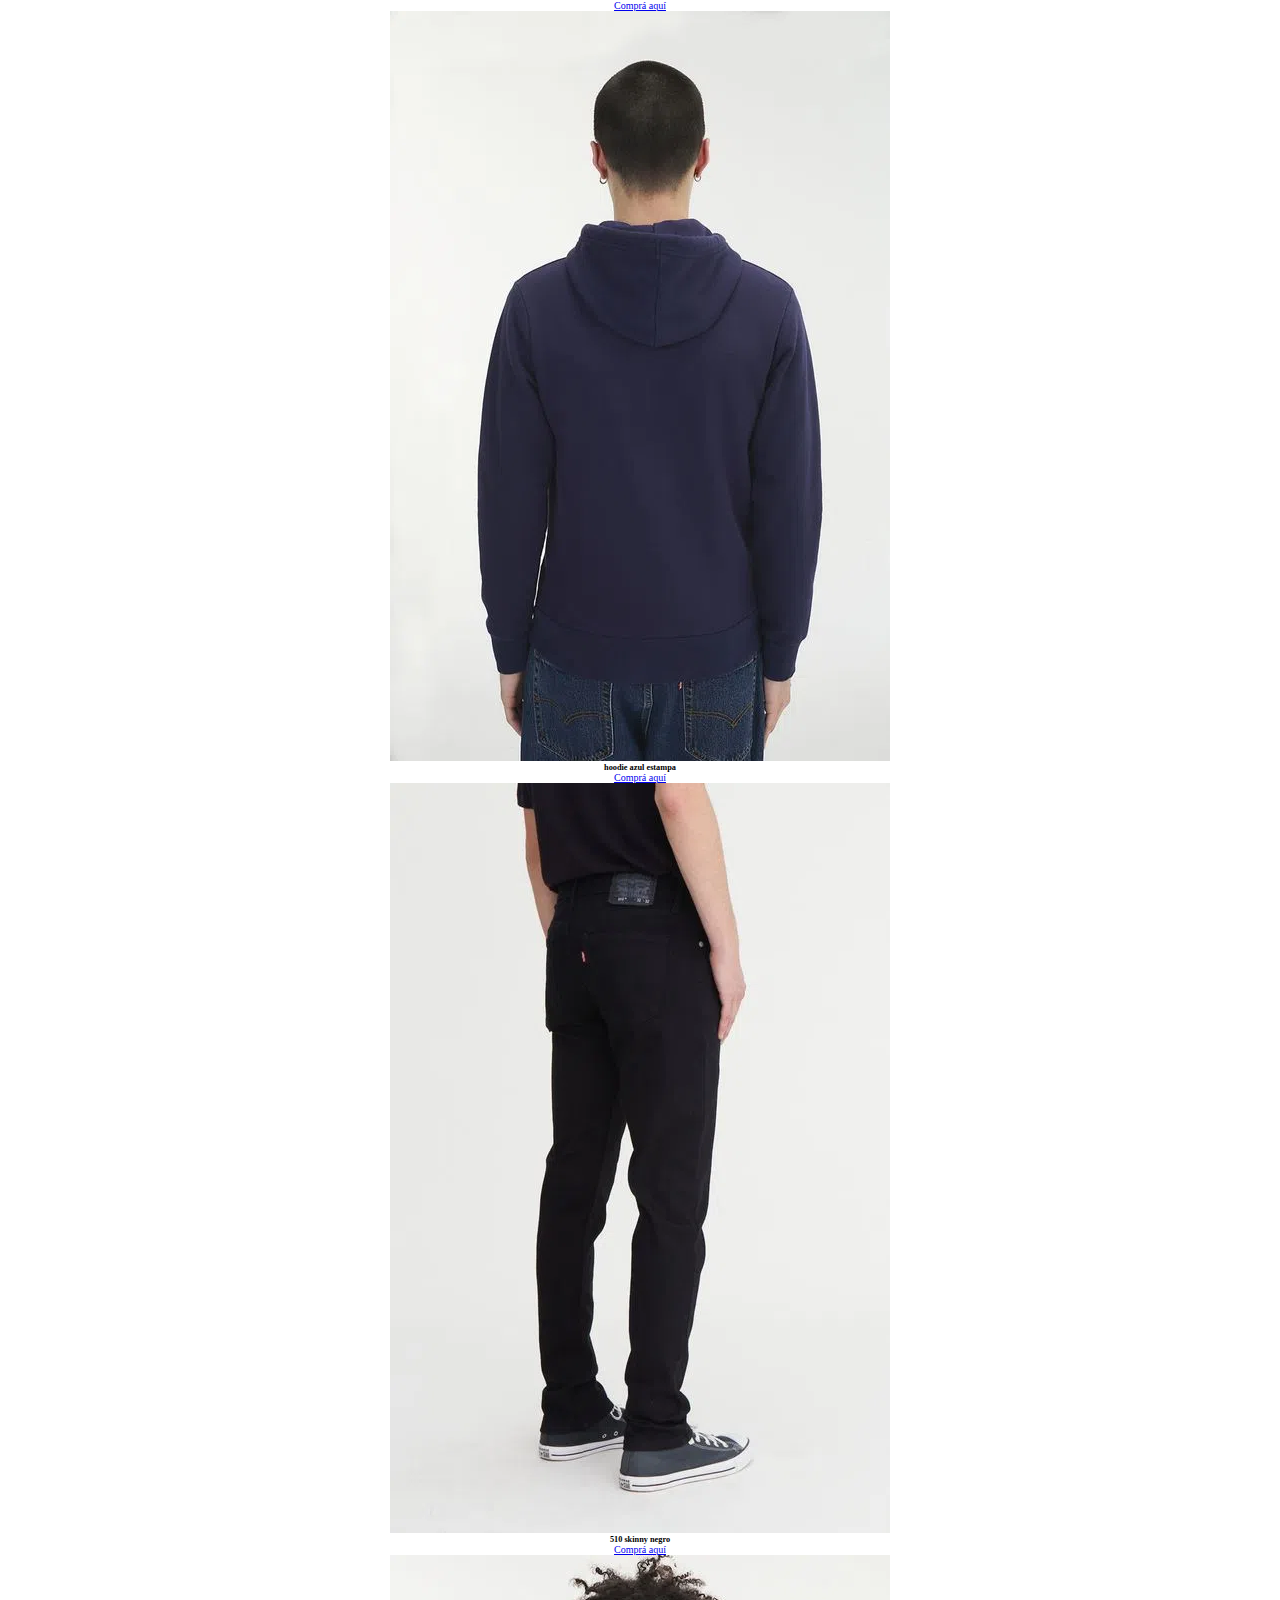
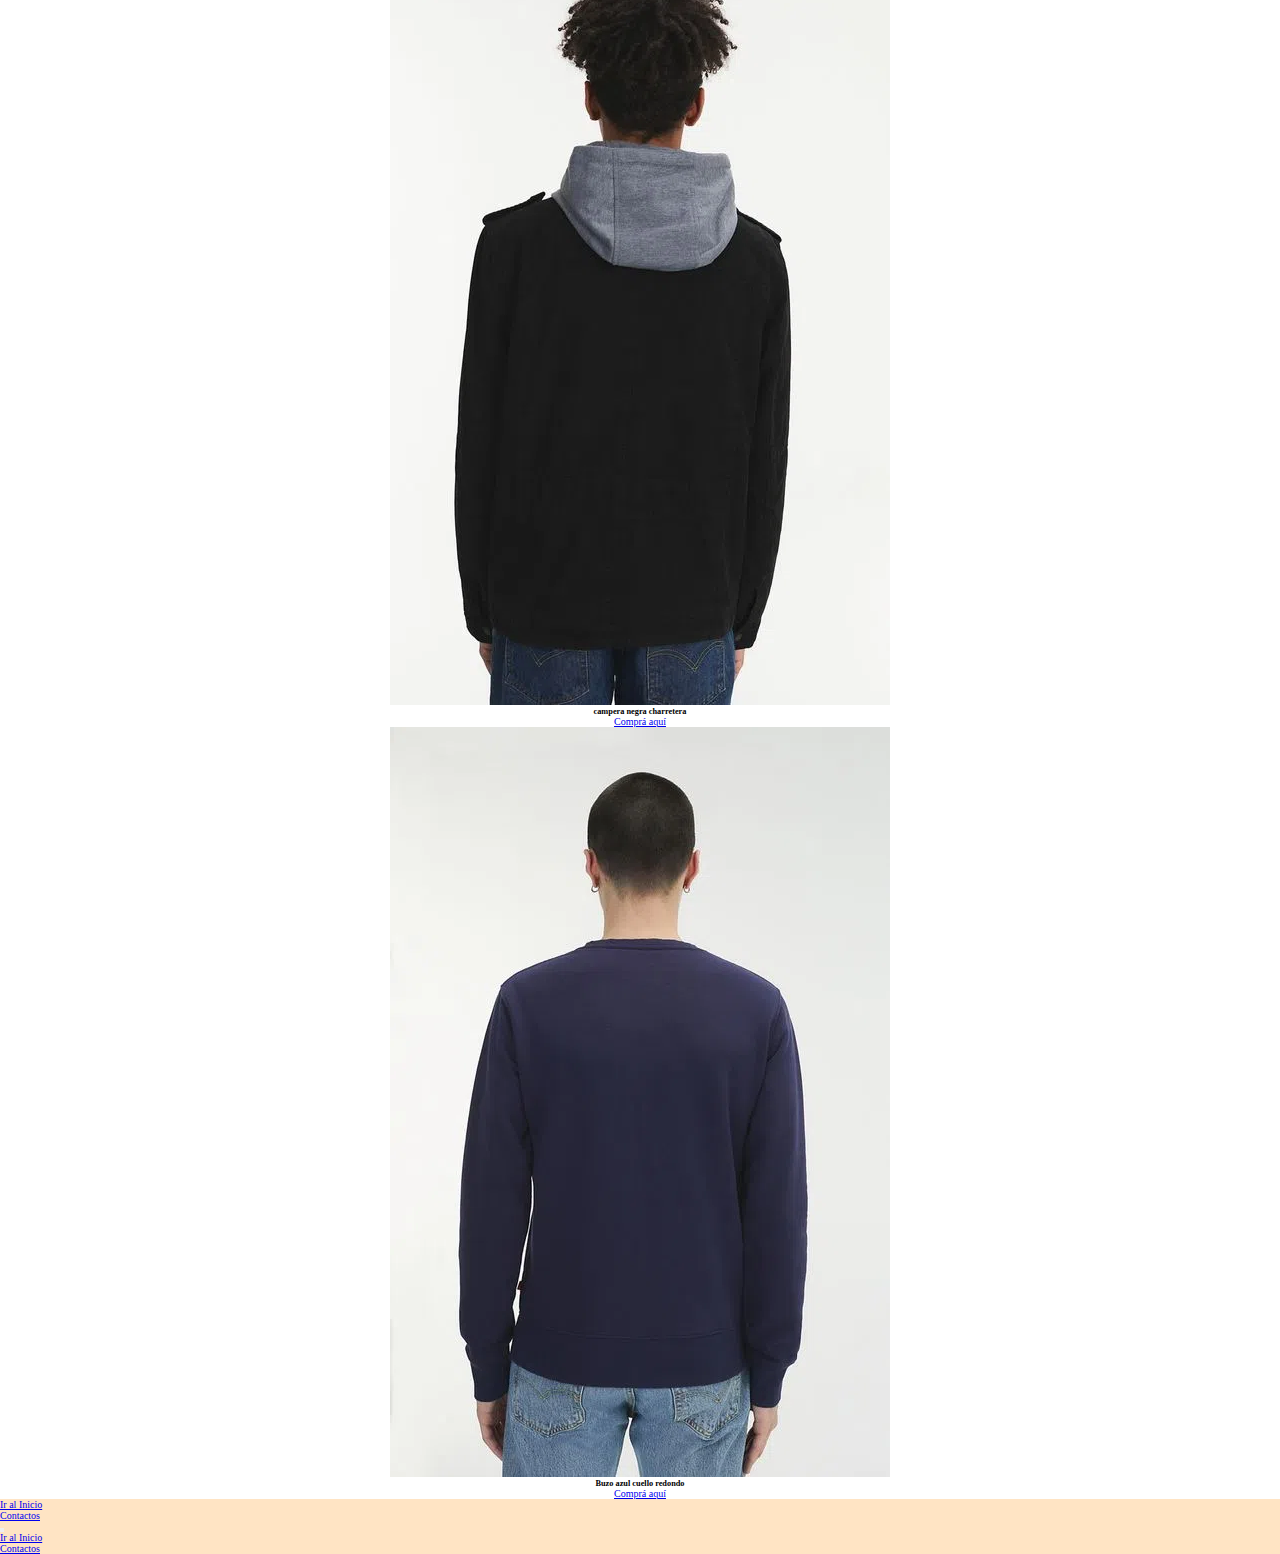
<file: secciones/hombre.html>
<!DOCTYPE html>
<html lang="en">
<head>
    <meta charset="UTF-8">
    <meta http-equiv="X-UA-Compatible" content="IE=edge">
    <link rel="stylesheet" href="../estilos/styles.css">
    <link href="https://cdn.jsdelivr.net/npm/bootstrap@5.1.3/dist/css/bootstrap.min.css" rel="stylesheet" integrity="sha384-1BmE4kWBq78iYhFldvKuhfTAU6auU8tT94WrHftjDbrCEXSU1oBoqyl2QvZ6jIW3" crossorigin="anonymous">
    <link href="https://cdn.jsdelivr.net/npm/bootstrap@5.2.0-beta1/dist/css/bootstrap.min.css" rel="stylesheet" integrity="sha384-0evHe/X+R7YkIZDRvuzKMRqM+OrBnVFBL6DOitfPri4tjfHxaWutUpFmBp4vmVor" crossorigin="anonymous">
    <meta name="keywords" content="campione ropa masculino hombres levis jeans remeras buzos descuentos ofertas camperas wrangler durable labrable confort comodo comodas">
    <meta name="description" content="ropa de hombre jeans remera buzo ropa interior camisas abrigo marca levis y otras talles">
    <meta name="viewport" content="width=device-width, initial-scale=1.0">
    <title>campiones hombre</title>
</head>
<body>


    <div class="grid-container">

        <header>
            <nav class="navbar navbar-expand-lg navbar-light bg-light fs-4 fixed-top">
                <div class="container-fluid">
                  <a class="navbar-brand fs-1" href="../index.html"><img src="../img/logo gc.jpeg"  class="logo"  alt="logo">ampione</a>
                  <button class="navbar-toggler" type="button" data-bs-toggle="collapse" data-bs-target="#navbarNavDropdown" aria-controls="navbarNavDropdown" aria-expanded="false" aria-label="Toggle navigation">
                    <span class="navbar-toggler-icon"></span>
                  </button>
                  <div class="collapse navbar-collapse" id="navbarNavDropdown">
                    <ul class="navbar-nav">
                      
                      <li class="nav-item">
                        <a class="nav-link active" aria-current="page" href="./hombre.html">Hombre</a>
                      </li>
        
                      <li class="nav-item">
                        <a class="nav-link active" aria-current="page" href="./mujer.html">Mujer</a>
                      </li>
        
                      <li class="nav-item">
                        <a class="nav-link active" aria-current="page" href="./kids.html">Niños</a>
                      </li>
                      <li class="nav-item">
                        <a class="nav-link active" aria-current="page" href="./sale.html">Promociones</a>
                      </li>
                      <li class="nav-item">
                        <a class="nav-link active" aria-current="page" href="./nosotros.html">Nosotros</a>
                      </li>
        
                    </ul>
                  </div>
                </div>
              </nav>
        </header>

        <aside class="left">.</aside>
      <main>
          <br>
          <br>


            <h1 class="tracking-in-expand titulo" id="inicio">Hombre</h1>
            <br>


            <div class="row row-cols-2 row-cols-md-4 g-6">
                <div class="col">
                  <div class="card">
                    <img src="../img/hombre/427032-500-auto.webp" class="aumento card-img-top imgprinc"  alt="jean recto claro">
                    <div class="card-body">
                      <h5 class="card-title">505 regular fit claro</h5>
                      <p class="card-text"><a href="https://articulo.mercadolibre.com.ar/MLA-861921697-jean-levis-511-celeste-_JM#position=23&search_layout=stack&type=item&tracking_id=5170024a-a260-4060-9216-88718be0f80e"class="link-dark">Comprá aquí</a></p>
                    </div>
                  </div>
                </div>
                <div class="col">
                  <div class="card">
                    <img src="../img/hombre/432516-500-auto.webp" class="aumento card-img-top imgprinc" alt="remera lisa cuello redondo">
                    <div class="card-body">
                      <h5 class="card-title">Remera Lisa levis</h5>
                      <p class="card-text"><a href="https://articulo.mercadolibre.com.ar/MLA-1103101708-remera-wrangler-lisa-_JM#position=1&search_layout=stack&type=item&tracking_id=4125c51f-c321-4e59-ab45-5084067c7552"class="link-dark">Comprá aquí</a></p>
                    </div>
                  </div>
                </div>
                <div class="col">
                  <div class="card">
                    <img src="../img/hombre/436040-500-auto.webp" class="aumento card-img-top imgprinc" alt="buzo capucha con estampa">
                    <div class="card-body">
                      <h5 class="card-title">Hoodie estampa Levis</h5>
                      <p class="card-text"><a href="https://articulo.mercadolibre.com.ar/MLA-1110226082-levis-relaxed-graphic-hoodie-vintage-logo-palm-_JM#position=21&search_layout=stack&type=item&tracking_id=5170024a-a260-4060-9216-88718be0f80e">Comprá aquí</a></p>
                    </div>
                  </div>
                </div>
                <div class="col">
                  <div class="card">
                    <img src="../img/hombre/442746-500-auto.webp" class="aumento card-img-top" alt="remera roja con estampa">
                    <div class="card-body">
                      <h5 class="card-title">Remera roja estampa Levis</h5>
                      <p class="card-text"><a href="https://articulo.mercadolibre.com.ar/MLA-924768853-gorro-levis-big-batwing-cap-_JM#position=2&search_layout=stack&type=item&tracking_id=4125c51f-c321-4e59-ab45-5084067c7552"class="link-dark">Comprá aquí</a></p>
                    </div>
                  </div>
                </div>
              </div>

              <div class="row row-cols-2 row-cols-md-4 g-6">
                <div class="col">
                  <div class="card">
                    <img src="../img/hombre/442772-500-auto.webp" class="aumento card-img-top imgprinc"  alt="sweter con rayas de colores">
                    <div class="card-body">
                      <h5 class="card-title">Sweter rayas color</h5>
                      <p class="card-text"><a href="https://articulo.mercadolibre.com.ar/MLA-1116709602-jean-levis-505-regular-fit-mid-stonewash-importado-_JM#position=1&search_layout=stack&type=item&tracking_id=212c829e-ed13-4b03-b128-e1f73a86bd81"class="link-dark">Comprá aquí</a></p>
                    </div>
                  </div>
                </div>
                <div class="col">
                  <div class="card">
                    <img src="../img/hombre/444210-500-auto.webp" class="aumento card-img-top imgprinc" alt="jean recto azul">
                    <div class="card-body">
                      <h5 class="card-title">505 regular fit blue</h5>
                      <p class="card-text"><a href="https://articulo.mercadolibre.com.ar/MLA-1103101708-remera-wrangler-lisa-_JM#position=1&search_layout=stack&type=item&tracking_id=4125c51f-c321-4e59-ab45-5084067c7552"class="link-dark">Comprá aquí</a></p>
                    </div>
                  </div>
                </div>
                <div class="col">
                  <div class="card">
                    <img src="../img/hombre/444778-500-auto.webp" class="aumento card-img-top imgprinc" alt="jean recto marron">
                    <div class="card-body">
                      <h5 class="card-title">505 Regular Marrón</h5>
                      <p class="card-text"><a href="https://articulo.mercadolibre.com.ar/MLA-1118855895-jean-levis-510-skinny-fit-morrow-adv-importado-_JM#position=11&search_layout=stack&type=item&tracking_id=cbe158ca-239b-4dc7-ad5f-815d6b2f6331"class="link-dark">Comprá aquí</a></p>
                    </div>
                  </div>
                </div>
                <div class="col">
                  <div class="card">
                    <img src="../img/hombre/445590-500-auto.webp" class="aumento card-img-top" alt="jean azul ajustado">
                    <div class="card-body">
                      <h5 class="card-title">Jean Levis 510 Skinny Fit Morrow</h5>
                      <p class="card-text"><a href="https://articulo.mercadolibre.com.ar/MLA-1118855895-jean-levis-510-skinny-fit-morrow-adv-importado-_JM#position=11&search_layout=stack&type=item&tracking_id=cbe158ca-239b-4dc7-ad5f-815d6b2f6331"class="link-dark">Comprá aquí</a></p>
                    </div>
                  </div>
                </div>
              </div>

              <div class="row row-cols-2 row-cols-md-4 g-6">
                <div class="col">
                  <div class="card">
                    <img src="../img/hombre/446759-500-auto.webp" class="aumento card-img-top imgprinc"  alt="remera lisa cuello redondo">
                    <div class="card-body">
                      <h5 class="card-title">Remera lisa Cuello Redondo Levis</h5>
                      <p class="card-text"><a href="https://articulo.mercadolibre.com.ar/MLA-872641599-remera-levis-lisa-cuello-redondo-_JM?searchVariation=71158045698#position=3&search_layout=grid&type=item&tracking_id=c85b60c6-3e8b-4dec-894d-076f6c7114bb"class="link-dark">Comprá aquí</a></p>
                    </div>
                  </div>
                </div>
                <div class="col">
                  <div class="card">
                    <img src="../img/hombre/447784-500-auto.webp" class="aumento card-img-top imgprinc" alt="jean gris">
                    <div class="card-body">
                      <h5 class="card-title">510 gris levis</h5>
                      <p class="card-text"><a href="https://articulo.mercadolibre.com.ar/MLA-1103101708-remera-wrangler-lisa-_JM#position=1&search_layout=stack&type=item&tracking_id=4125c51f-c321-4e59-ab45-5084067c7552"class="link-dark">Comprá aquí</a></p>
                    </div>
                  </div>
                </div>
                <div class="col">
                  <div class="card">
                    <img src="../img/hombre/448067-500-auto.webp" class="aumento card-img-top imgprinc" alt="camisa jean">
                    <div class="card-body">
                      <h5 class="card-title">Camisa Jean clasica levis</h5>
                      <p class="card-text"><a href="https://articulo.mercadolibre.com.ar/MLA-911133502-remera-levis-estampa-_JM#position=4&search_layout=stack&type=item&tracking_id=212c829e-ed13-4b03-b128-e1f73a86bd81"class="link-dark">Comprá aquí</a></p>
                    </div>
                  </div>
                </div>
                <div class="col">
                  <div class="card">
                    <img src="../img/hombre/448541-500-auto.webp" class="aumento card-img-top" alt="jean azul">
                    <div class="card-body">
                      <h5 class="card-title">511 blue bootcut</h5>
                      <p class="card-text"><a href="https://articulo.mercadolibre.com.ar/MLA-924768853-gorro-levis-big-batwing-cap-_JM#position=2&search_layout=stack&type=item&tracking_id=4125c51f-c321-4e59-ab45-5084067c7552"class="link-dark">Comprá aquí</a></p>
                    </div>
                  </div>
                </div>
              </div>

              <div class="row row-cols-2 row-cols-md-4 g-6">
                <div class="col">
                  <div class="card">
                    <img src="../img/hombre/448619-500-auto.webp" class="aumento card-img-top imgprinc"  alt="buzp peluche blanco">
                    <div class="card-body">
                      <h5 class="card-title">Buzo hoodie pelkuche blanco</h5>
                      <p class="card-text"><a href="https://articulo.mercadolibre.com.ar/MLA-1116709602-jean-levis-505-regular-fit-mid-stonewash-importado-_JM#position=1&search_layout=stack&type=item&tracking_id=212c829e-ed13-4b03-b128-e1f73a86bd81"class="link-dark">Comprá aquí</a></p>
                    </div>
                  </div>
                </div>
                <div class="col">
                  <div class="card">
                    <img src="../img/hombre/450209-500-auto.webp" class="aumento card-img-top imgprinc" alt="jean recto azul oscuro">
                    <div class="card-body">
                      <h5 class="card-title">505 recto azul oscuro</h5>
                      <p class="card-text"><a href="https://articulo.mercadolibre.com.ar/MLA-1103101708-remera-wrangler-lisa-_JM#position=1&search_layout=stack&type=item&tracking_id=4125c51f-c321-4e59-ab45-5084067c7552"class="link-dark">Comprá aquí</a></p>
                    </div>
                  </div>
                </div>
                <div class="col">
                  <div class="card">
                    <img src="../img/hombre/450422-500-auto.webp" class="aumento card-img-top imgprinc" alt="buzo capucha azul">
                    <div class="card-body">
                      <h5 class="card-title">hoodie azul estampa</h5>
                      <p class="card-text"><a href="https://articulo.mercadolibre.com.ar/MLA-911133502-remera-levis-estampa-_JM#position=4&search_layout=stack&type=item&tracking_id=212c829e-ed13-4b03-b128-e1f73a86bd81"class="link-dark">Comprá aquí</a></p>
                    </div>
                  </div>
                </div>
                <div class="col">
                  <div class="card">
                    <img src="../img/hombre/450559-500-auto.webp" class="aumento card-img-top" alt="jean negro">
                    <div class="card-body">
                      <h5 class="card-title">510 skinny negro</h5>
                      <p class="card-text"><a href="https://articulo.mercadolibre.com.ar/MLA-924768853-gorro-levis-big-batwing-cap-_JM#position=2&search_layout=stack&type=item&tracking_id=4125c51f-c321-4e59-ab45-5084067c7552"class="link-dark">Comprá aquí</a></p>
                    </div>
                  </div>
                </div>
              </div>

              <div class="row row-cols-2 row-cols-md-4 g-6">
                <div class="col">
                  <div class="card">
                    <img src="../img/hombre/456210-500-auto.webp" class="aumento card-img-top imgprinc"  alt="campera negra con charretera">
                    <div class="card-body">
                      <h5 class="card-title">campera negra charretera</h5>
                      <p class="card-text"><a href="https://articulo.mercadolibre.com.ar/MLA-1116709602-jean-levis-505-regular-fit-mid-stonewash-importado-_JM#position=1&search_layout=stack&type=item&tracking_id=212c829e-ed13-4b03-b128-e1f73a86bd81"class="link-dark">Comprá aquí</a></p>
                    </div>
                  </div>
                </div>
                <div class="col">
                  <div class="card">
                    <img src="../img/hombre/499609-500-auto.webp" class=" aumento card-img-top imgprinc" alt="buezo cuello redondo azul">
                    <div class="card-body">
                      <h5 class="card-title">Buzo azul cuello redondo</h5>
                      <p class="card-text"><a href="https://articulo.mercadolibre.com.ar/MLA-1103101708-remera-wrangler-lisa-_JM#position=1&search_layout=stack&type=item&tracking_id=4125c51f-c321-4e59-ab45-5084067c7552"class="link-dark">Comprá aquí</a></p>
                    </div>
                  </div>
                </div>
                
                </div>
              </div>


            


    


        </main>

       

        <footer>


          <li class="nav-item">
            <a class="nav-link active link-light" href="#inicio">Ir al Inicio</a>
          </li>

          <li class="nav-item">
            <a class="nav-link active link-light" href="./contacto.html">Contactos</a>
          </li>





            <nav class="navbar navbar-expand-lg fixed-bottom navbar-light bg-dark colorNav fs-4">
                <div class="container-fluid">
                
                  <button class="navbar-toggler" type="button" data-bs-toggle="collapse" data-bs-target="#navbarNav" aria-controls="navbarNav " aria-expanded="false" aria-label="Toggle navigation">
                    <span class="navbar-toggler-icon"></span>
                  </button>
                  <div class="collapse navbar-collapse" id="navbarNav">
                    <ul class="navbar-nav">
      
                      <li class="nav-item">
                        <a class="nav-link active link-light" href="#inicio">Ir al Inicio</a>
                      </li>
         
                      <li class="nav-item">
                        <a class="nav-link active link-light" href="./contacto.html">Contactos</a>
                      </li>
                    </ul>
                  </div>
                </div>
              </nav>


        </footer>

    </div>



        




    
      






















   <!-- JavaScript Bundle with Popper -->
<script src="https://cdn.jsdelivr.net/npm/bootstrap@5.2.0-beta1/dist/js/bootstrap.bundle.min.js" integrity="sha384-pprn3073KE6tl6bjs2QrFaJGz5/SUsLqktiwsUTF55Jfv3qYSDhgCecCxMW52nD2" crossorigin="anonymous"></script>     
</body>
</html>
</file>
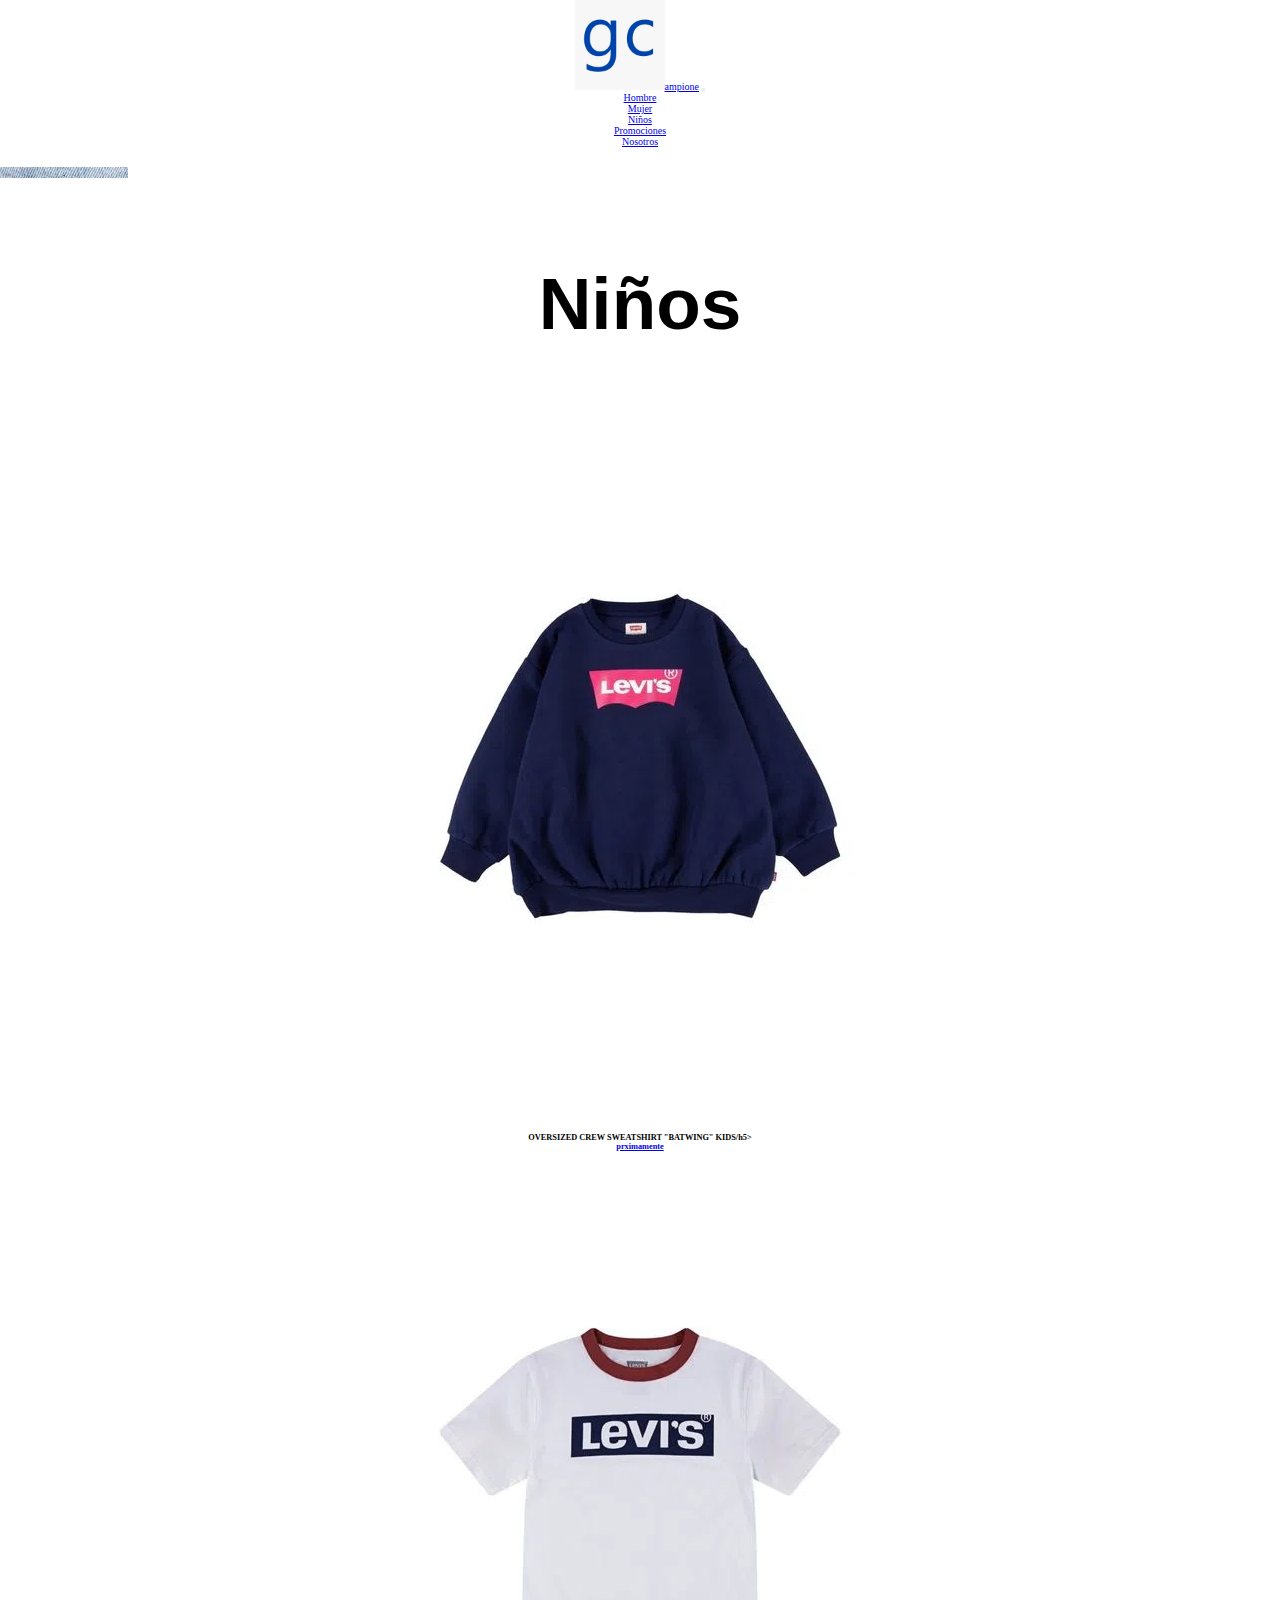
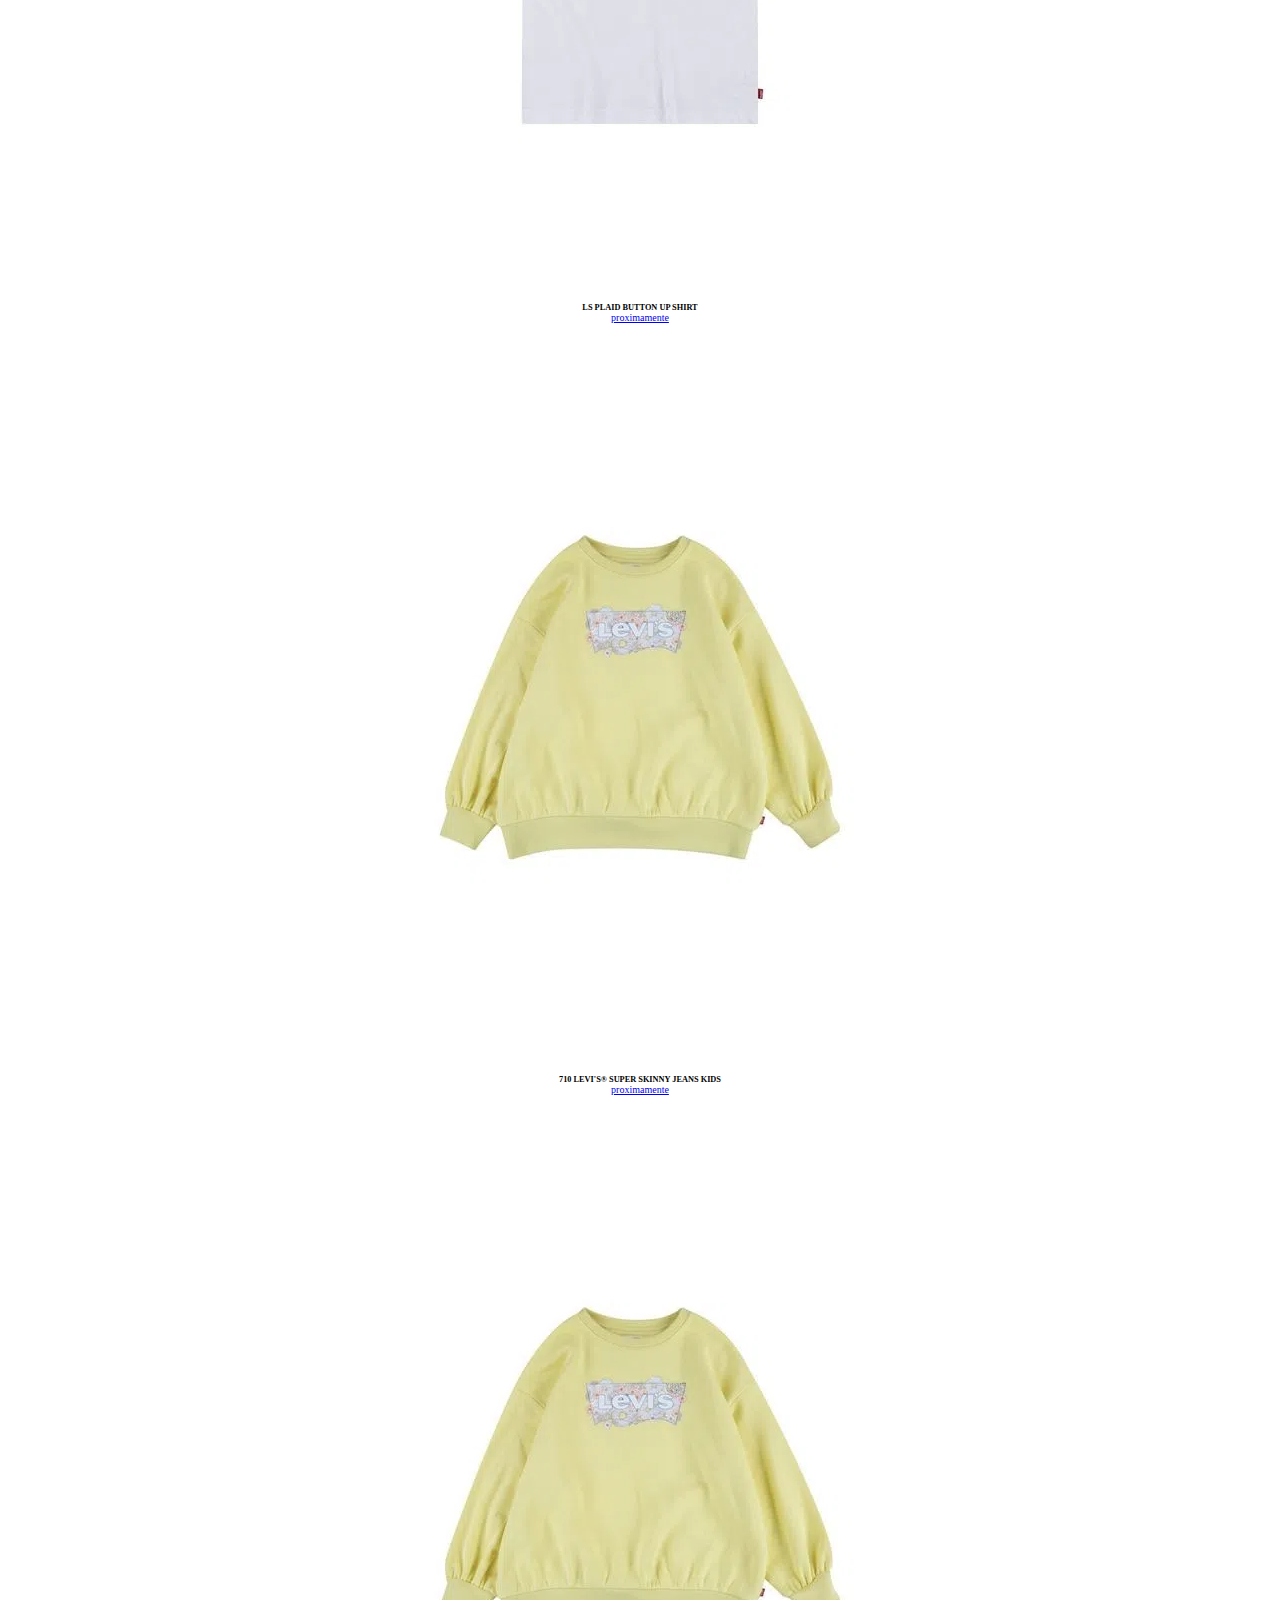
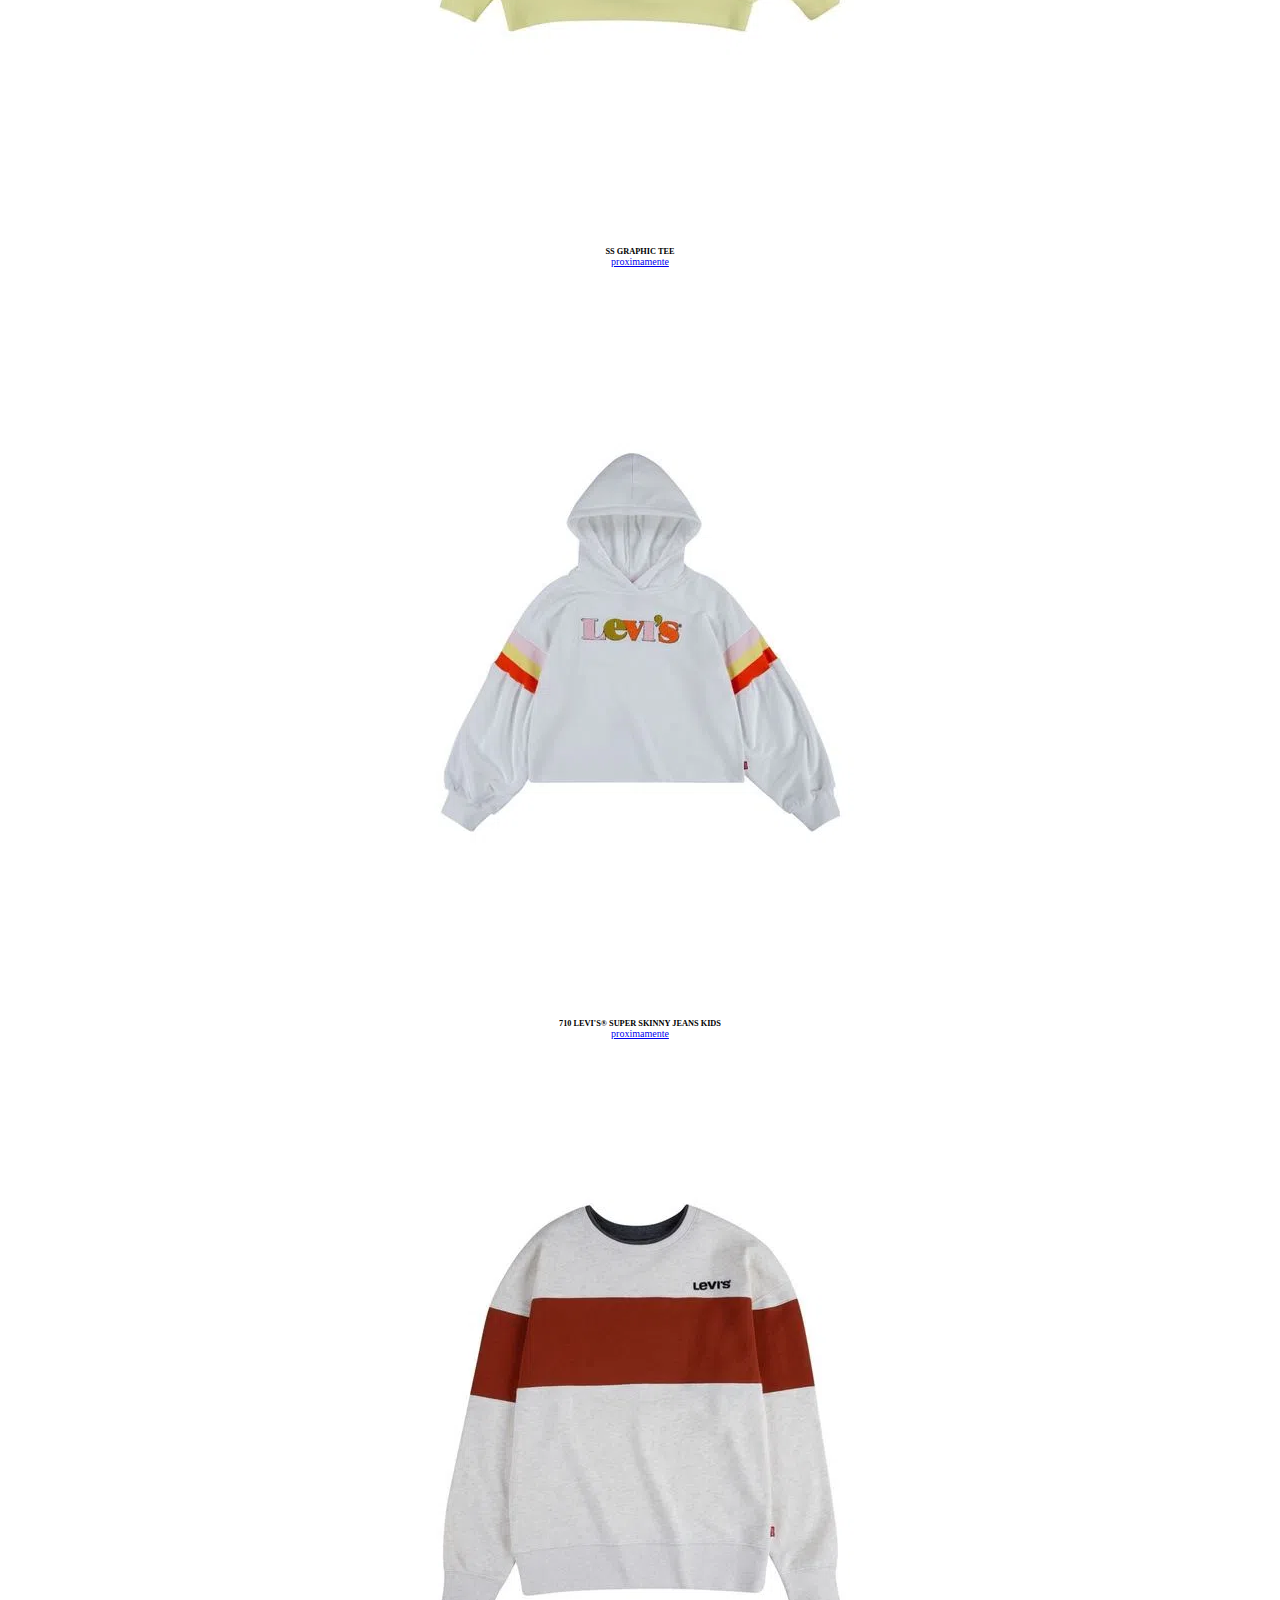
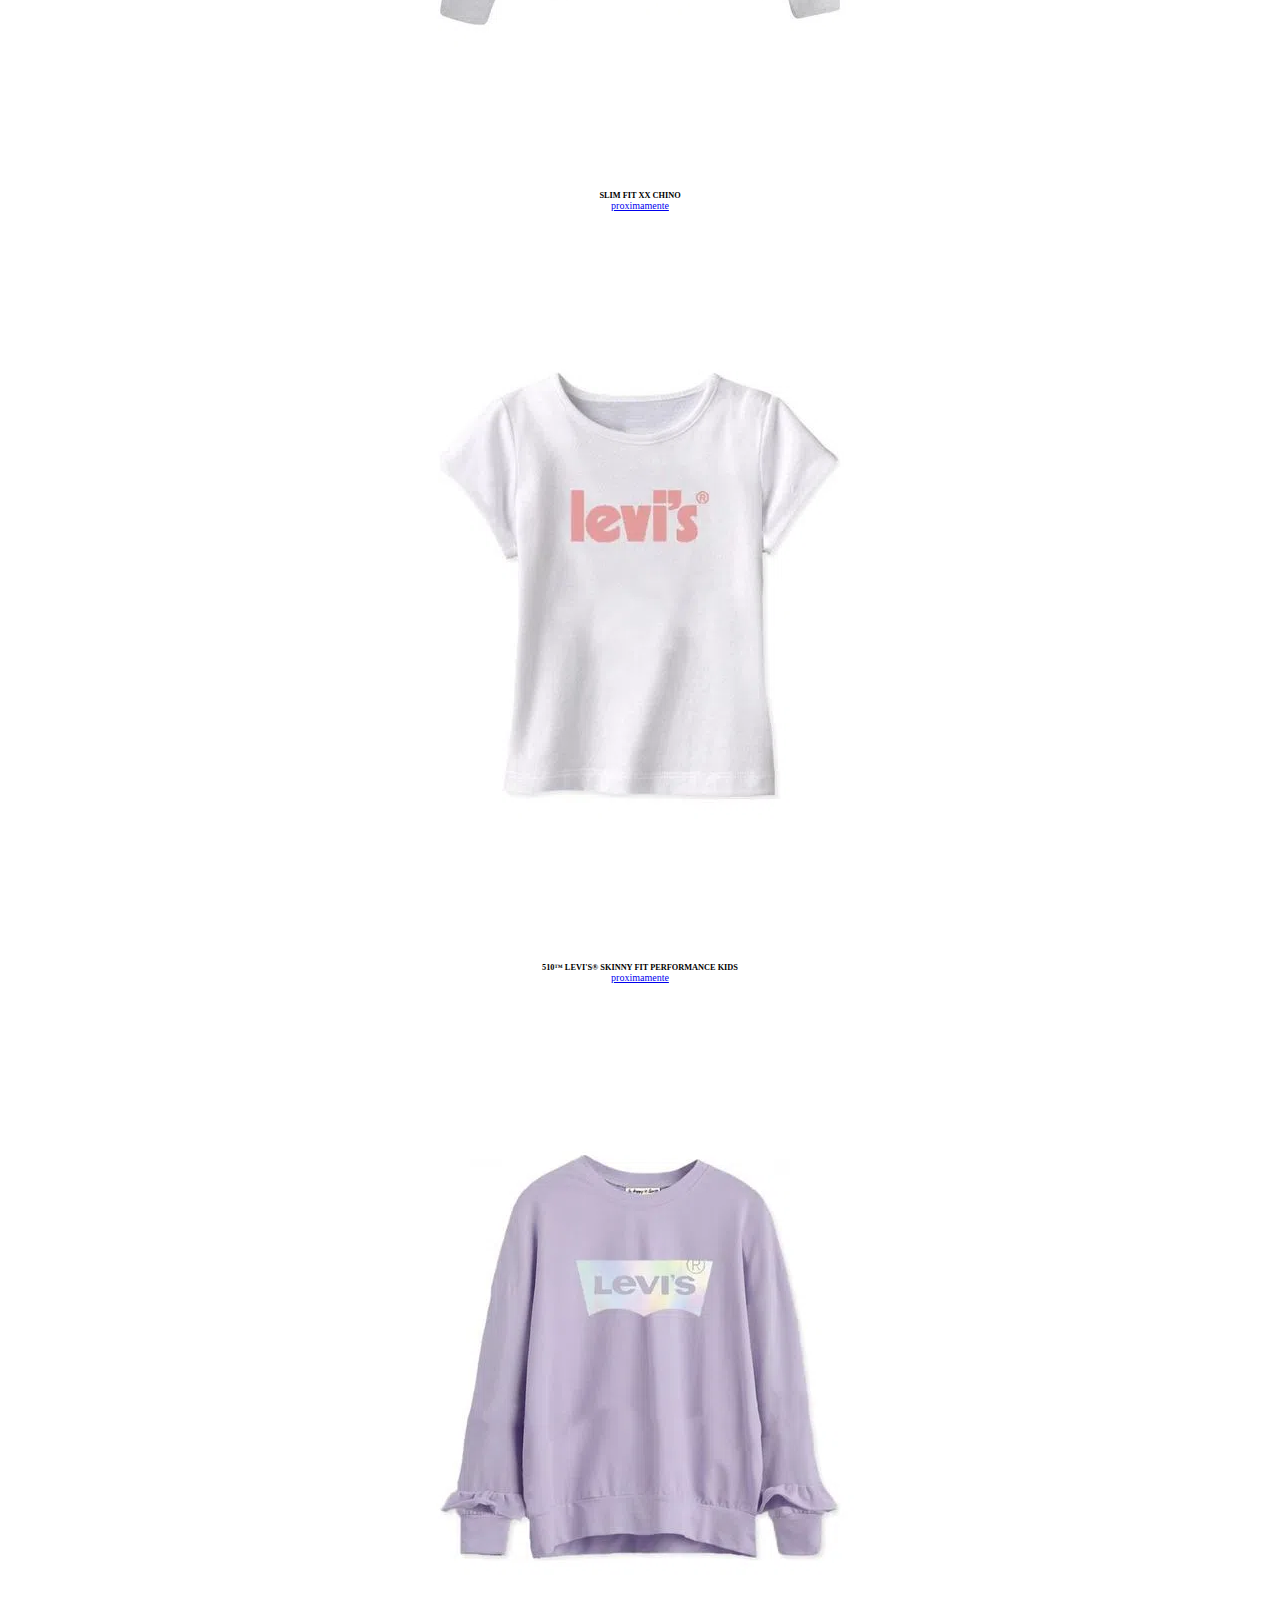
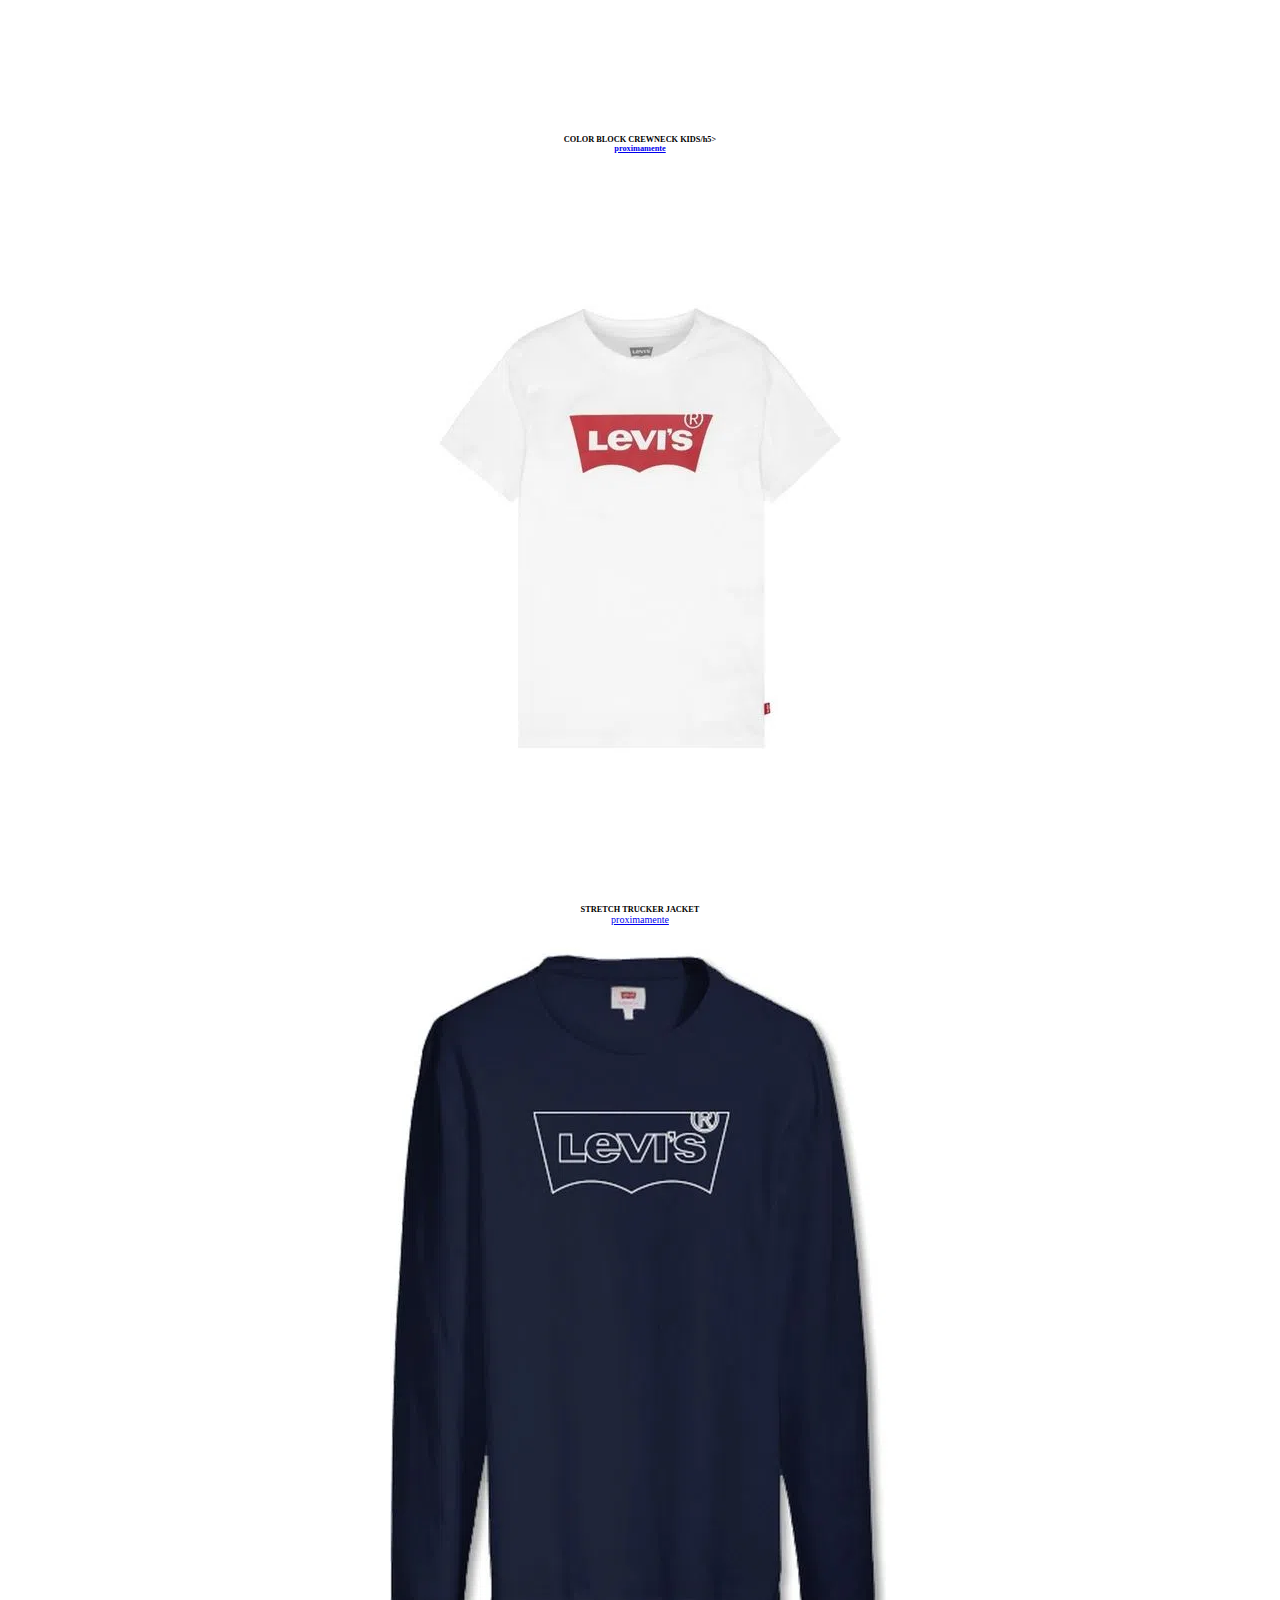
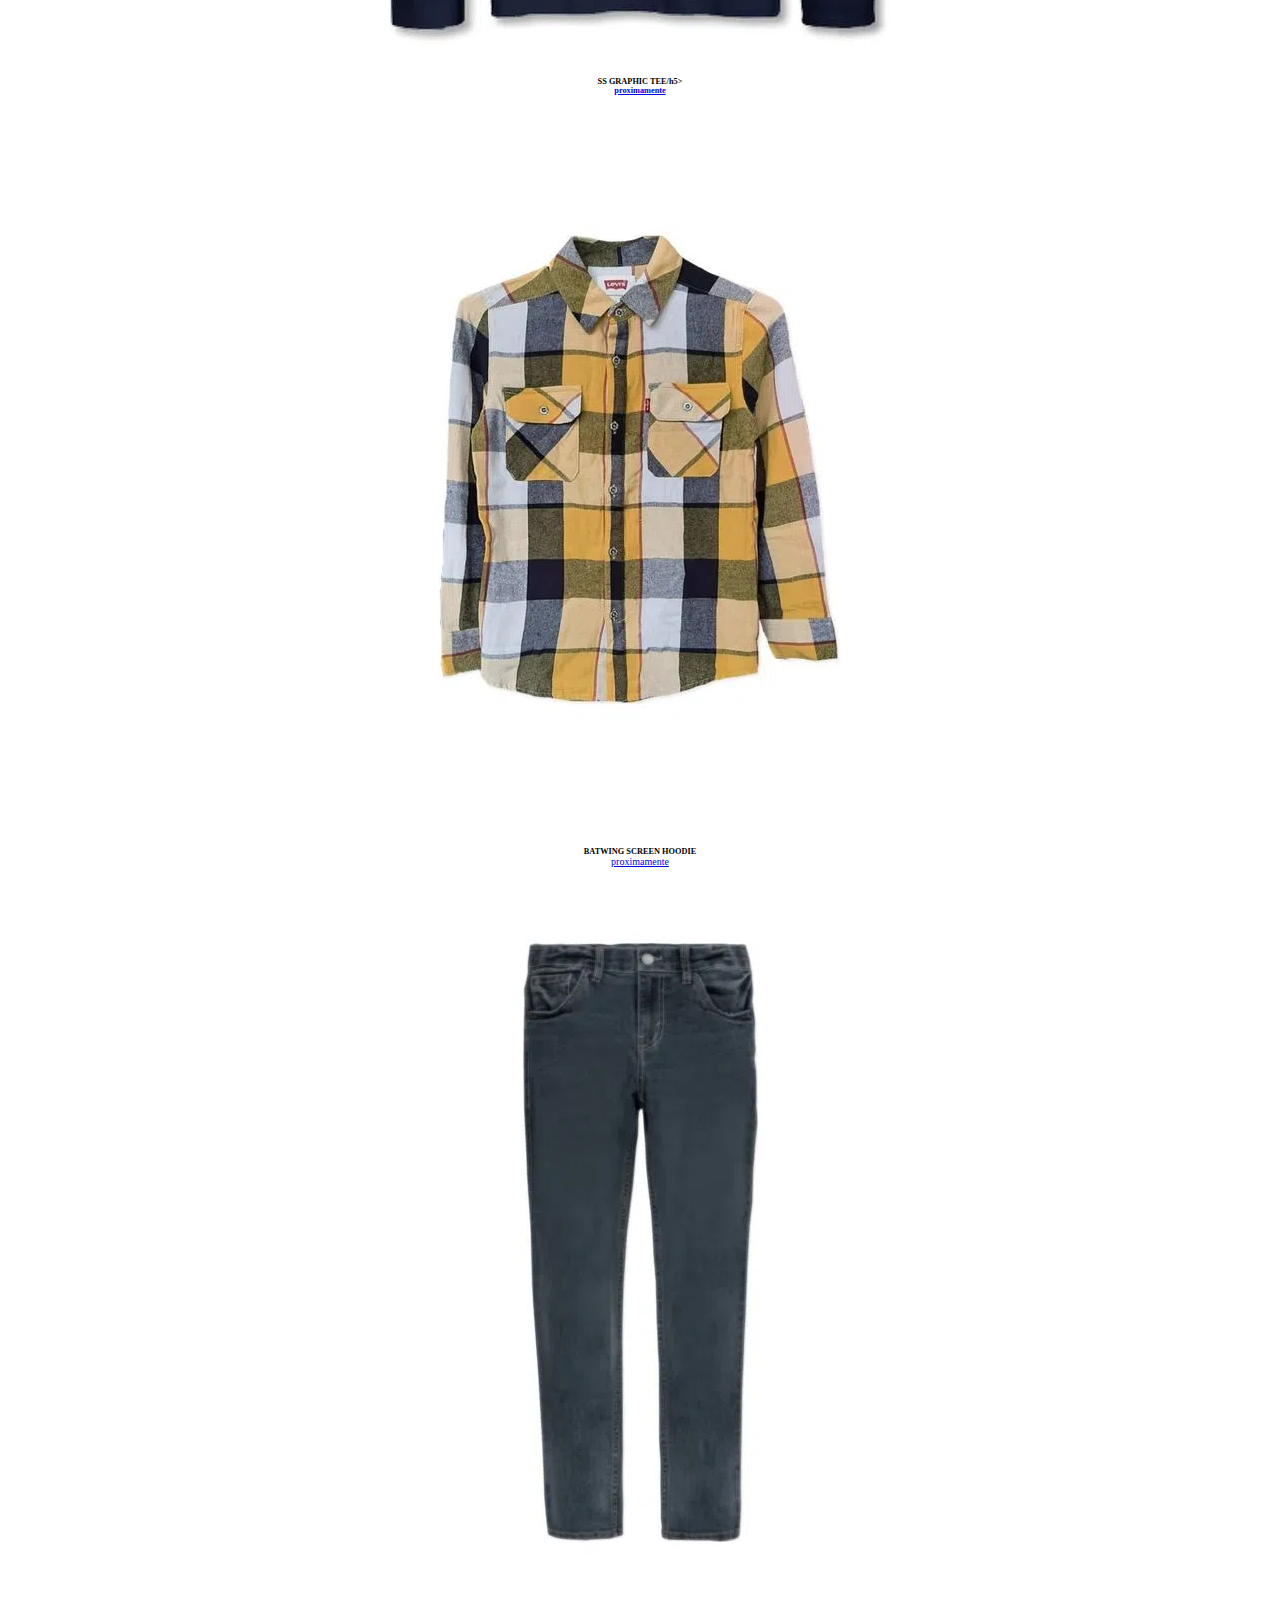
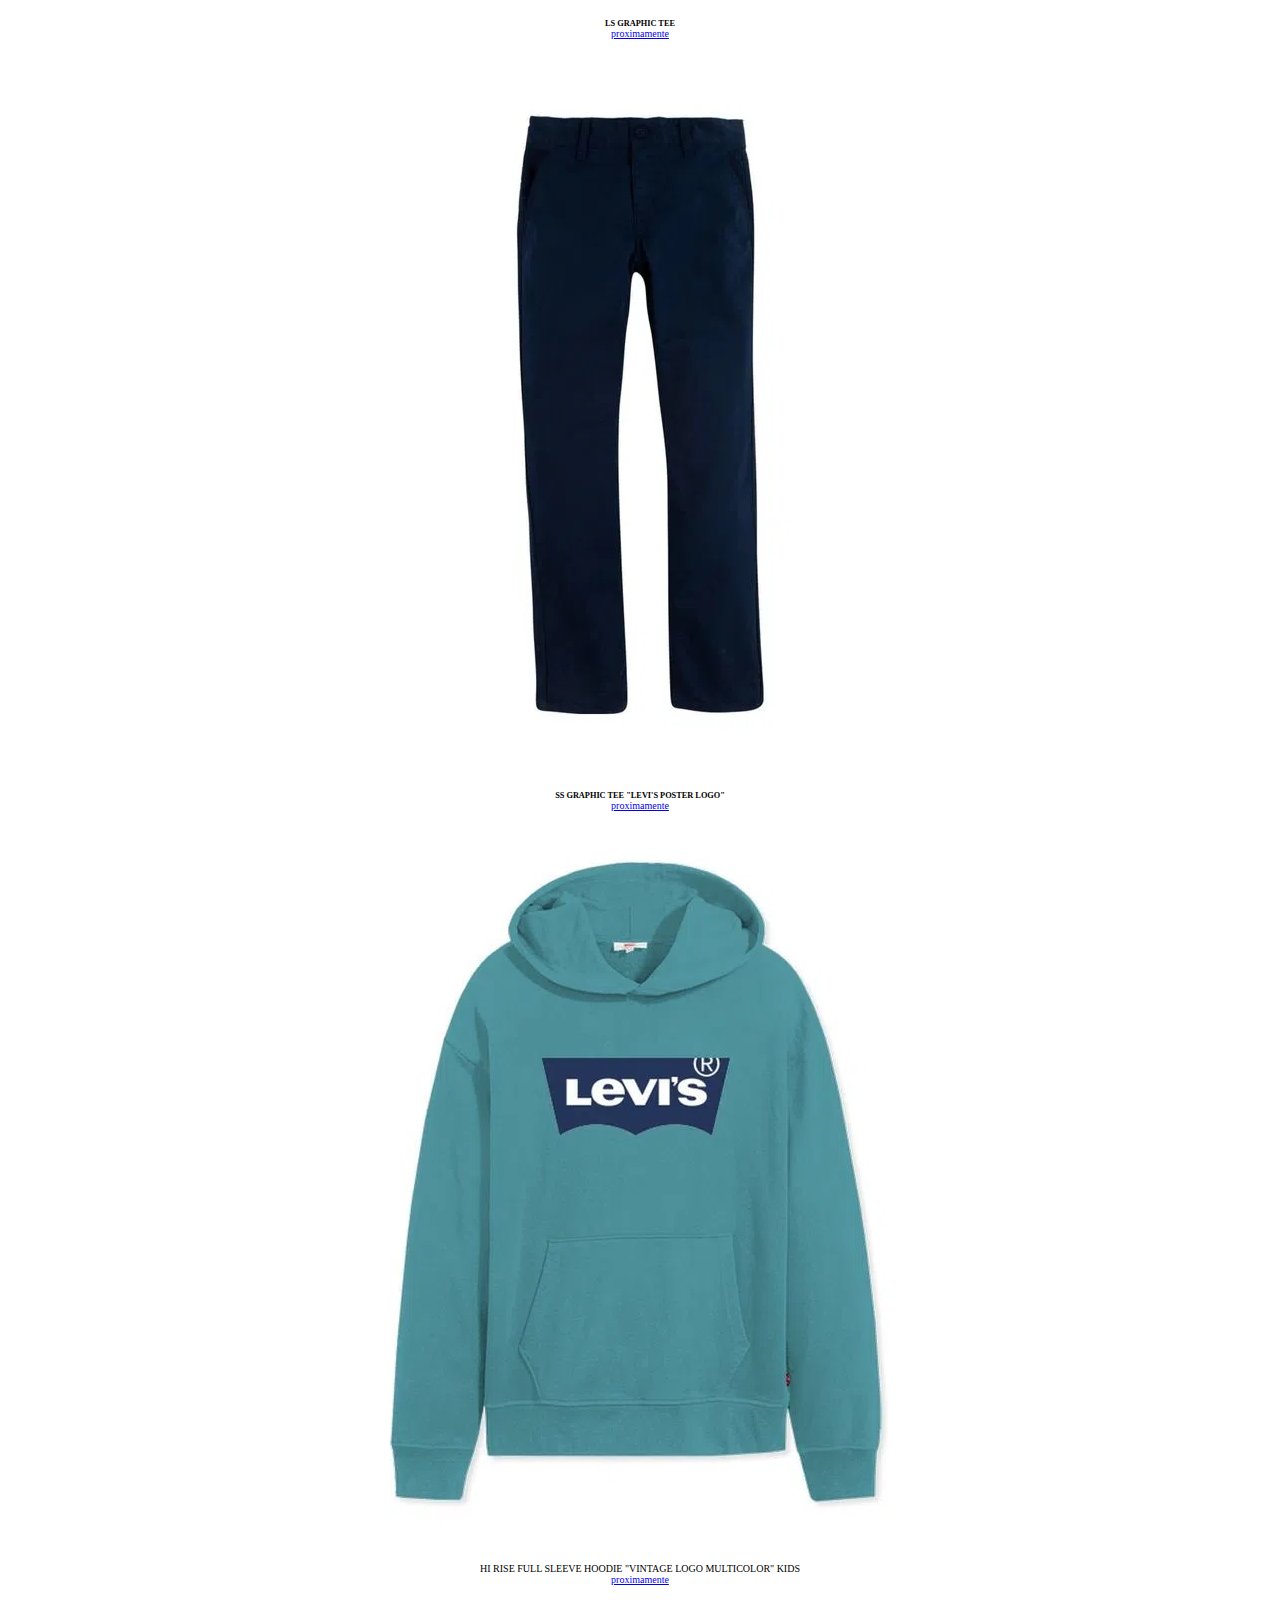
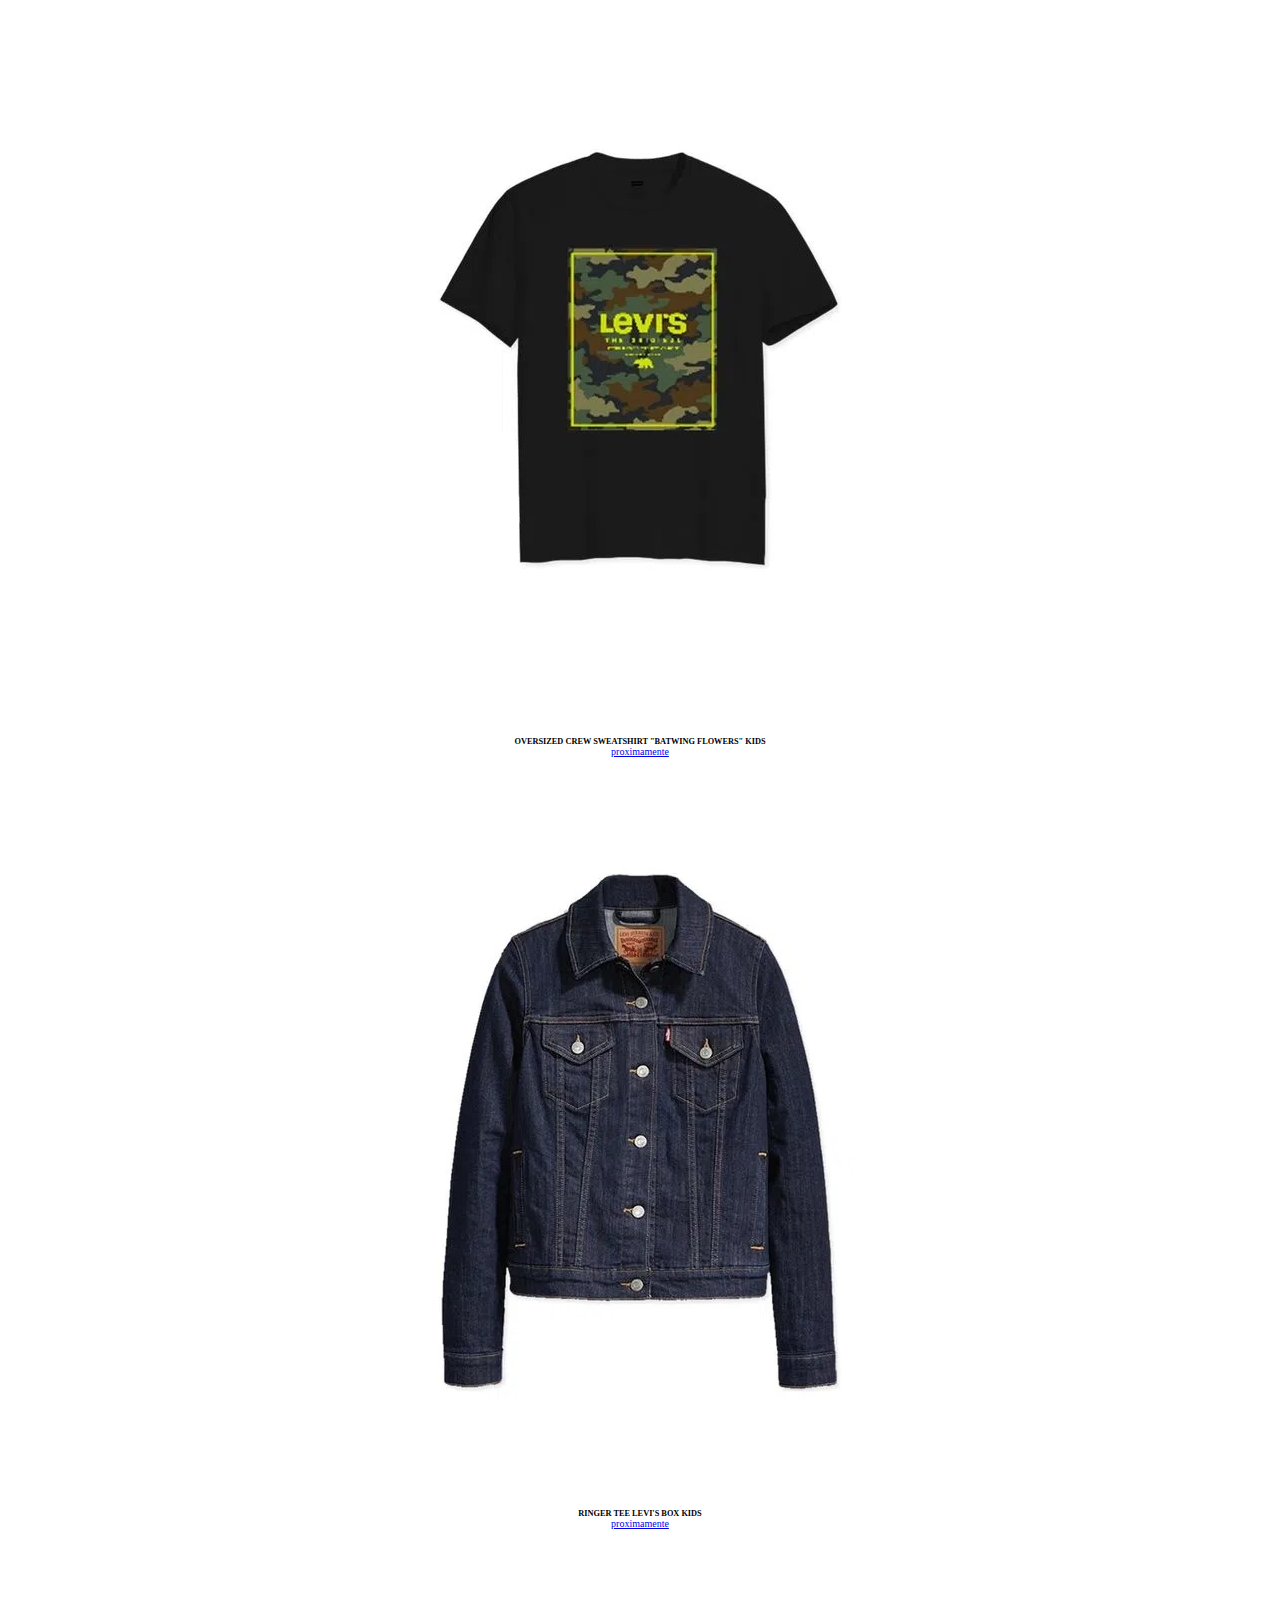
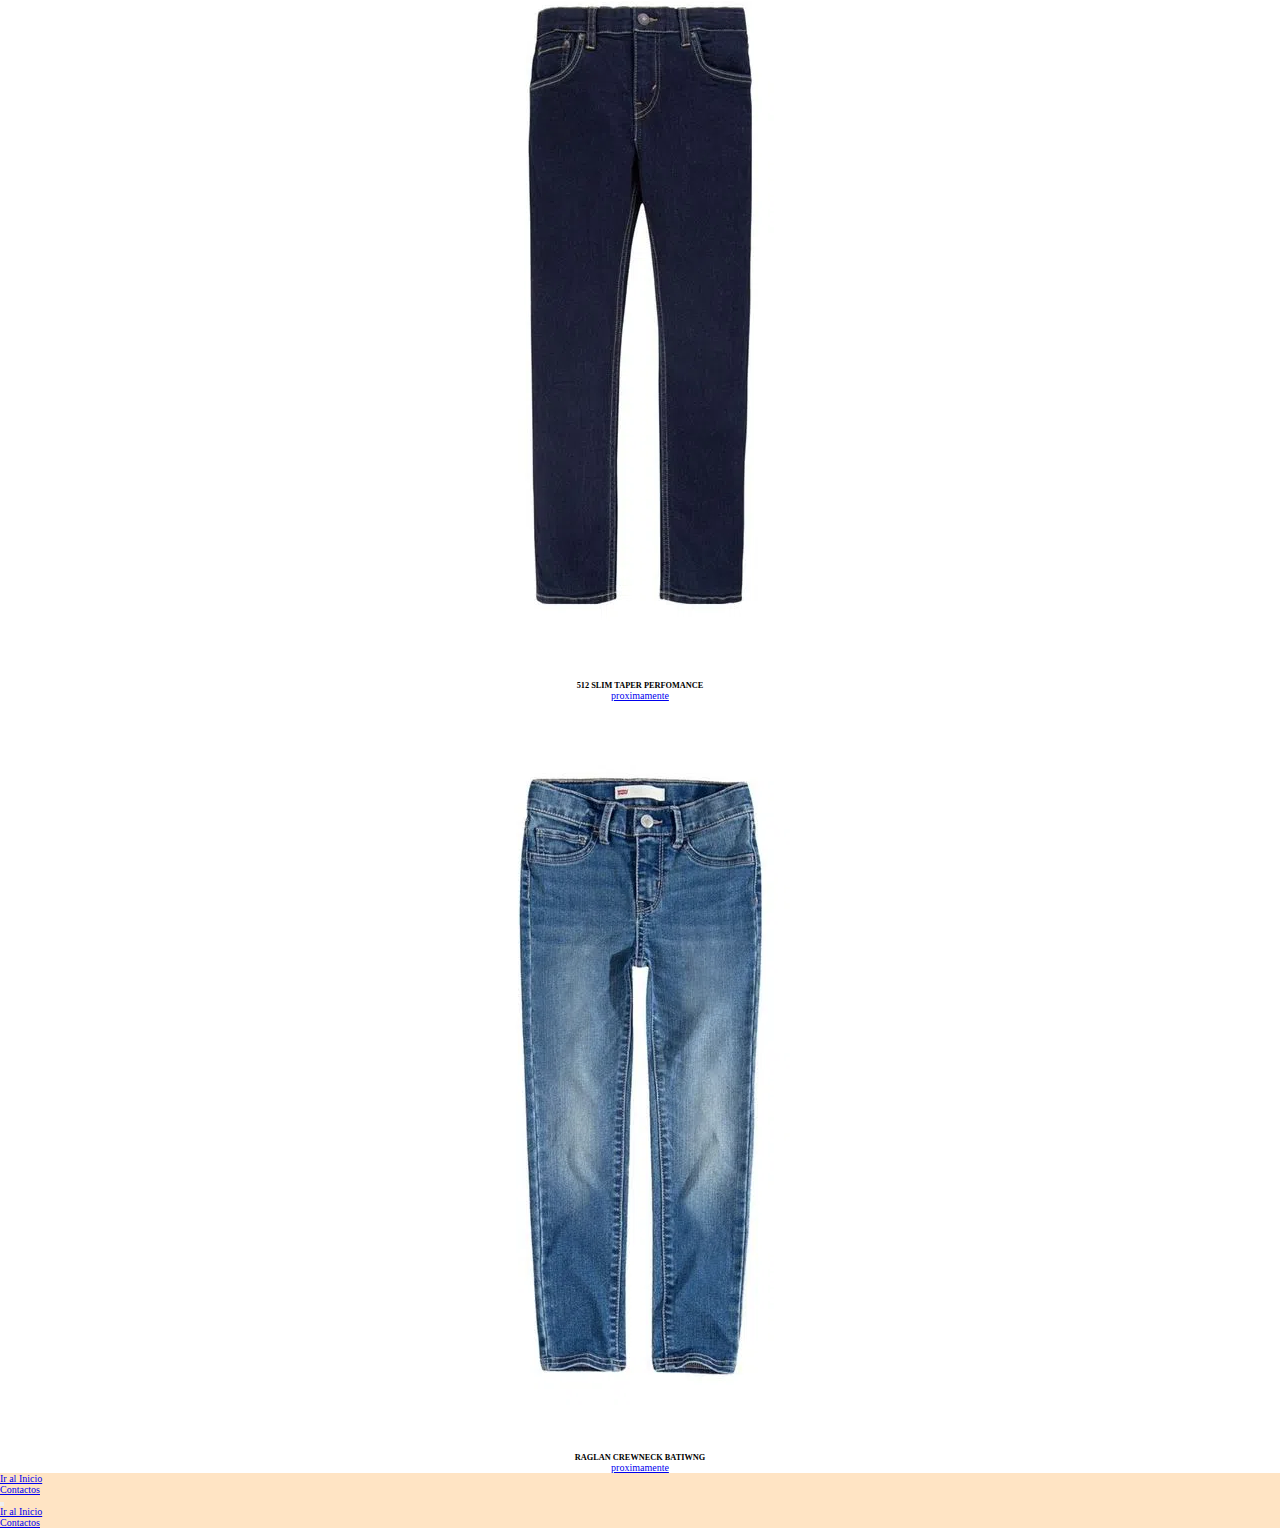
<file: secciones/kids.html>
<!DOCTYPE html>
<html lang="en">
<head>
    <meta charset="UTF-8">
    <meta http-equiv="X-UA-Compatible" content="IE=edge">
    <meta name="viewport" content="width=device-width, initial-scale=1.0">
    <link rel="stylesheet" href="../estilos/styles.css">
    <link href="https://cdn.jsdelivr.net/npm/bootstrap@5.2.0-beta1/dist/css/bootstrap.min.css" rel="stylesheet" integrity="sha384-0evHe/X+R7YkIZDRvuzKMRqM+OrBnVFBL6DOitfPri4tjfHxaWutUpFmBp4vmVor" crossorigin="anonymous">
    <meta name="keywords" content="ropa kids niños niñas remeras camisas jeans camperas abrigos">
    <meta name="description" content="indumentaria para menores marca levis clasicos y de moda">
    <title>Niños Campione</title>
</head>
<body>

  
  <div class="grid-container">

    <header>
        <nav class="navbar navbar-expand-lg navbar-light fixed-top bg-light fs-4">
            <div class="container-fluid">
              <a class="navbar-brand fs-1" href="../index.html"><img src="../img/logo gc.jpeg"  class="logo"  alt="logo">ampione</a>
              <button class="navbar-toggler" type="button" data-bs-toggle="collapse" data-bs-target="#navbarNavDropdown" aria-controls="navbarNavDropdown" aria-expanded="false" aria-label="Toggle navigation">
                <span class="navbar-toggler-icon"></span>
              </button>
              <div class="collapse navbar-collapse" id="navbarNavDropdown">
                <ul class="navbar-nav">
                  
                  <li class="nav-item">
                    <a class="nav-link active" aria-current="page" href="./hombre.html">Hombre</a>
                  </li>
    
                  <li class="nav-item">
                    <a class="nav-link active" aria-current="page" href="./mujer.html">Mujer</a>
                  </li>
    
                  <li class="nav-item">
                    <a class="nav-link active" aria-current="page" href="./kids.html">Niños</a>
                  </li>
                  <li class="nav-item">
                    <a class="nav-link active" aria-current="page" href="./sale.html">Promociones</a>
                  </li>
                  <li class="nav-item">
                    <a class="nav-link active" aria-current="page" href="./nosotros.html">Nosotros</a>
                  </li>
    
                </ul>
              </div>
            </div>
          </nav>
    </header>

    <aside class="left">.</aside>
    <main>


        <h1 class="tracking-in-expand titulo" id="inicio">Niños</h1>
        <br>


        <div class="row row-cols-2 row-cols-md-4 g-6">
            <div class="col">
              <div class="card">
                <img src="../img/kids/426849-500-auto.webp" class="aumento card-img-top imgprinc"  alt="OVERSIZED CREW SWEATSHIRT BATWING KIDS">
                <div class="card-body">
                  <h5 class="card-title">OVERSIZED CREW SWEATSHIRT "BATWING" KIDS/h5>
                  <p class="card-text"><a href="..."class="link-dark">prximamente</a></p>
                </div>
              </div>
            </div>
            <div class="col">
              <div class="card">
                <img src="../img/kids/433679-500-auto.webp" class="aumento card-img-top imgprinc" alt="LS PLAID BUTTON UP SHIRT">
                <div class="card-body">
                  <h5 class="card-title">LS PLAID BUTTON UP SHIRT</h5>
                  <p class="card-text"><a href="..."class="link-dark">proximamente</a></p>
                </div>
              </div>
            </div>
            <div class="col">
              <div class="card">
                <img src="../img/kids/433924-500-auto.webp" class="aumento card-img-top imgprinc" alt="710 LEVI'S® SUPER SKINNY JEANS KIDS">
                <div class="card-body">
                  <h5 class="card-title">710 LEVI'S® SUPER SKINNY JEANS KIDS</h5>
                  <p class="card-text"><a href="...">proximamente</a></p>
                </div>
              </div>
            </div>
            <div class="col">
              <div class="card">
                <img src="../img/kids/433924-500-auto.webp" class="aumento card-img-top" alt="remera roja con estampa">
                <div class="card-body">
                  <h5 class="card-title">SS GRAPHIC TEE</h5>
                  <p class="card-text"><a href="..."class="link-dark">proximamente</a></p>
                </div>
              </div>
            </div>
          </div>

          <div class="row row-cols-2 row-cols-md-4 g-6">
            <div class="col">
              <div class="card">
                <img src="../img/kids/436178-500-auto.webp" class="aumento card-img-top imgprinc"  alt="710 LEVI'S® SUPER SKINNY JEANS KIDS">
                <div class="card-body">
                  <h5 class="card-title">710 LEVI'S® SUPER SKINNY JEANS KIDS</h5>
                  <p class="card-text"><a href="..."class="link-dark">proximamente</a></p>
                </div>
              </div>
            </div>
            <div class="col">
              <div class="card">
                <img src="../img/kids/438675-500-auto.webp" class="aumento card-img-top imgprinc" alt="SLIM FIT XX CHINO">
                <div class="card-body">
                  <h5 class="card-title">SLIM FIT XX CHINO</h5>
                  <p class="card-text"><a href="..."class="link-dark">proximamente</a></p>
                </div>
              </div>
            </div>
            <div class="col">
              <div class="card">
                <img src="../img/kids/447432-500-auto.webp" class="aumento card-img-top imgprinc" alt="510™ LEVI'S® SKINNY FIT PERFORMANCE KIDS">
                <div class="card-body">
                  <h5 class="card-title">510™ LEVI'S® SKINNY FIT PERFORMANCE KIDS</h5>
                  <p class="card-text"><a href="..."class="link-dark">proximamente</a></p>
                </div>
              </div>
            </div>
            <div class="col">
              <div class="card">
                <img src="../img/kids/447471-500-auto.webp" class="aumento card-img-top" alt="COLOR BLOCK CREWNECK KIDS">
                <div class="card-body">
                  <h5 class="card-title">COLOR BLOCK CREWNECK KIDS/h5>
                  <p class="card-text"><a href="..."class="link-dark">proximamente</a></p>
                </div>
              </div>
            </div>
          </div>

          <div class="row row-cols-2 row-cols-md-4 g-6">
            <div class="col">
              <div class="card">
                <img src="../img/kids/452241-500-auto.webp" class="aumento card-img-top imgprinc"  alt="STRETCH TRUCKER JACKET">
                <div class="card-body">
                  <h5 class="card-title">STRETCH TRUCKER JACKET</h5>
                  <p class="card-text"><a href="..."class="link-dark">proximamente</a></p>
                </div>
              </div>
            </div>
            <div class="col">
              <div class="card">
                <img src="../img/kids/462835-500-auto.webp" class="aumento card-img-top imgprinc" alt="SS GRAPHIC TEE">
                <div class="card-body">
                  <h5 class="card-title">SS GRAPHIC TEE/h5>
                  <p class="card-text"><a href="..."class="link-dark">proximamente</a></p>
                </div>
              </div>
            </div>
            <div class="col">
              <div class="card">
                <img src="../img/kids/463093-500-auto.webp" class="aumento card-img-top imgprinc" alt="BATWING SCREEN HOODIE">
                <div class="card-body">
                  <h5 class="card-title">BATWING SCREEN HOODIE</h5>
                  <p class="card-text"><a href="..."class="link-dark">proximamente</a></p>
                </div>
              </div>
            </div>
            <div class="col">
              <div class="card">
                <img src="../img/kids/467573-500-auto.webp" class="aumento card-img-top" alt="LS GRAPHIC TEE">
                <div class="card-body">
                  <h5 class="card-title">LS GRAPHIC TEE</h5>
                  <p class="card-text"><a href="..."class="link-dark">proximamente</a></p>
                </div>
              </div>
            </div>
          </div>

          <div class="row row-cols-2 row-cols-md-4 g-6">
            <div class="col">
              <div class="card">
                <img src="../img/kids/493386-500-auto.webp" class="aumento card-img-top imgprinc"  alt="SS GRAPHIC TEE LEVIS POSTER LOGO">
                <div class="card-body">
                  <h5 class="card-title">SS GRAPHIC TEE "LEVI'S POSTER LOGO"</h5>
                  <p class="card-text"><a href="..."class="link-dark">proximamente</a></p>
                </div>
              </div>
            </div>
            <div class="col">
              <div class="card">
                <img src="../img/kids/503443-500-auto.webp" class="aumento card-img-top imgprinc" alt="HI RISE FULL SLEEVE HOODIE VINTAGE LOGO MULTICOLOR KIDS">
                <div class="card-body">HI RISE FULL SLEEVE HOODIE "VINTAGE LOGO MULTICOLOR" KIDS</h5>
                  <p class="card-text"><a href="..."class="link-dark">proximamente</a></p>
                </div>
              </div>
            </div>
            <div class="col">
              <div class="card">
                <img src="../img/kids/503584-500-auto.webp" class="aumento card-img-top imgprinc" alt="OVERSIZED CREW SWEATSHIRT BATWING FLOWERS KIDS">
                <div class="card-body">
                  <h5 class="card-title">OVERSIZED CREW SWEATSHIRT "BATWING FLOWERS" KIDS</h5>
                  <p class="card-text"><a href="..."class="link-dark">proximamente</a></p>
                </div>
              </div>
            </div>
            <div class="col">
              <div class="card">
                <img src="../img/kids/503600-500-auto.webp" class="aumento card-img-top" alt="RINGER TEE LEVI'S BOX KIDS">
                <div class="card-body">
                  <h5 class="card-title">RINGER TEE LEVI'S BOX KIDS</h5>
                  <p class="card-text"><a href="..."class="link-dark">proximamente</a></p>
                </div>
              </div>
            </div>
          </div>

          <div class="row row-cols-2 row-cols-md-4 g-6">
            <div class="col">
              <div class="card">
                <img src="../img/kids/504167-500-auto.webp" class="aumento card-img-top imgprinc"  alt="512 SLIM TAPER PERFOMANCE">
                <div class="card-body">
                  <h5 class="card-title">512 SLIM TAPER PERFOMANCE</h5>
                  <p class="card-text"><a href="..."class="link-dark">proximamente</a></p>
                </div>
              </div>
            </div>
            <div class="col">
              <div class="card">
                <img src="../img/kids/504261-500-auto.webp" class=" aumento card-img-top imgprinc" alt="RAGLAN CREWNECK BATIWNG">
                <div class="card-body">
                  <h5 class="card-title">RAGLAN CREWNECK BATIWNG</h5>
                  <p class="card-text"><a href="..."class="link-dark">proximamente</a></p>
                </div>
              </div>
            </div>
            
            </div>
          </div>


        





    </main>

   

    <footer>


      <li class="nav-item">
        <a class="nav-link active link-light" href="#inicio">Ir al Inicio</a>
      </li>

      <li class="nav-item">
        <a class="nav-link active link-light" href="./contacto.html">Contactos</a>
      </li>





        <nav class="navbar navbar-expand-lg fixed-bottom navbar-light bg-dark colorNav fs-4">
            <div class="container-fluid">
            
              <button class="navbar-toggler" type="button" data-bs-toggle="collapse" data-bs-target="#navbarNav" aria-controls="navbarNav " aria-expanded="false" aria-label="Toggle navigation">
                <span class="navbar-toggler-icon"></span>
              </button>
              <div class="collapse navbar-collapse" id="navbarNav">
                <ul class="navbar-nav">
  
                  <li class="nav-item">
                    <a class="nav-link active link-light" href="#inicio">Ir al Inicio</a>
                  </li>
     
                  <li class="nav-item">
                    <a class="nav-link active link-light" href="./contacto.html">Contactos</a>
                  </li>
                </ul>
              </div>
            </div>
          </nav>


    </footer>

</div>




    

    











      <!-- JavaScript Bundle with Popper -->
<script src="https://cdn.jsdelivr.net/npm/bootstrap@5.2.0-beta1/dist/js/bootstrap.bundle.min.js" integrity="sha384-pprn3073KE6tl6bjs2QrFaJGz5/SUsLqktiwsUTF55Jfv3qYSDhgCecCxMW52nD2" crossorigin="anonymous"></script>  
</body>
</html>
</file>
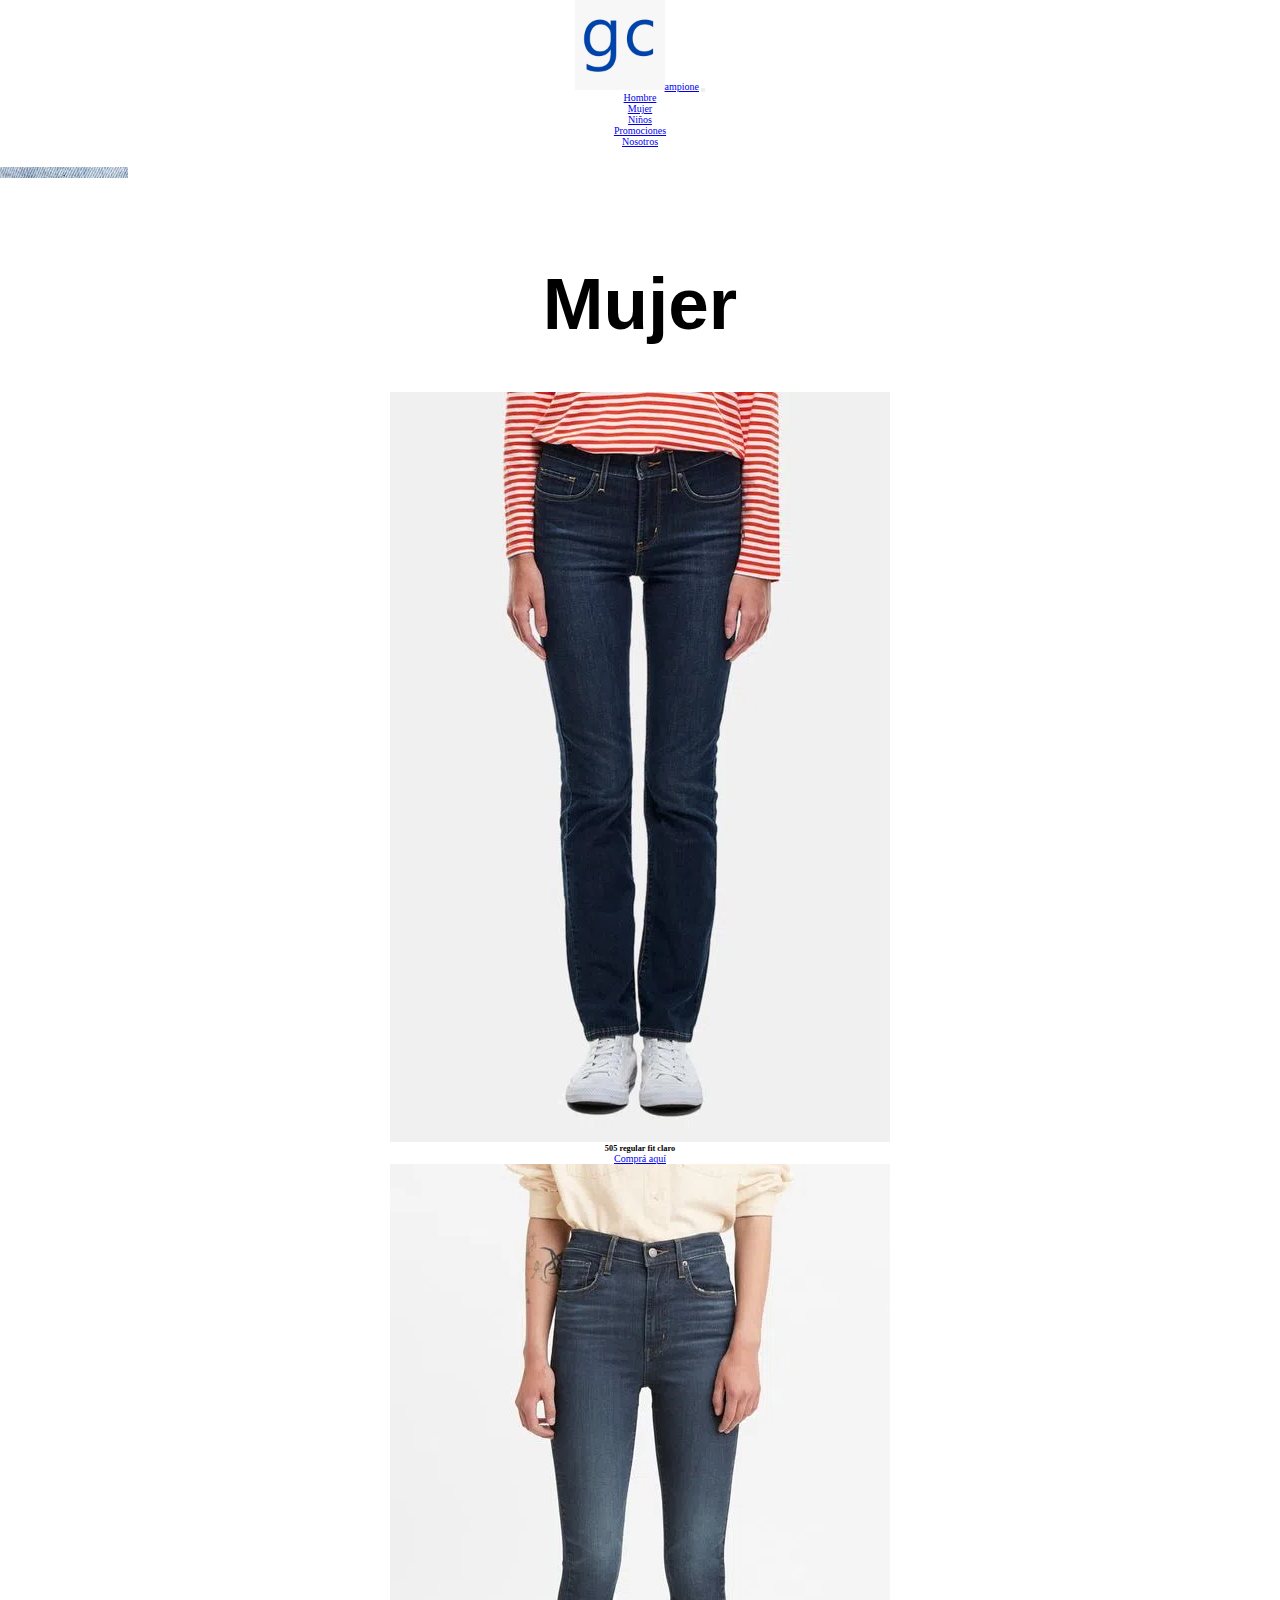
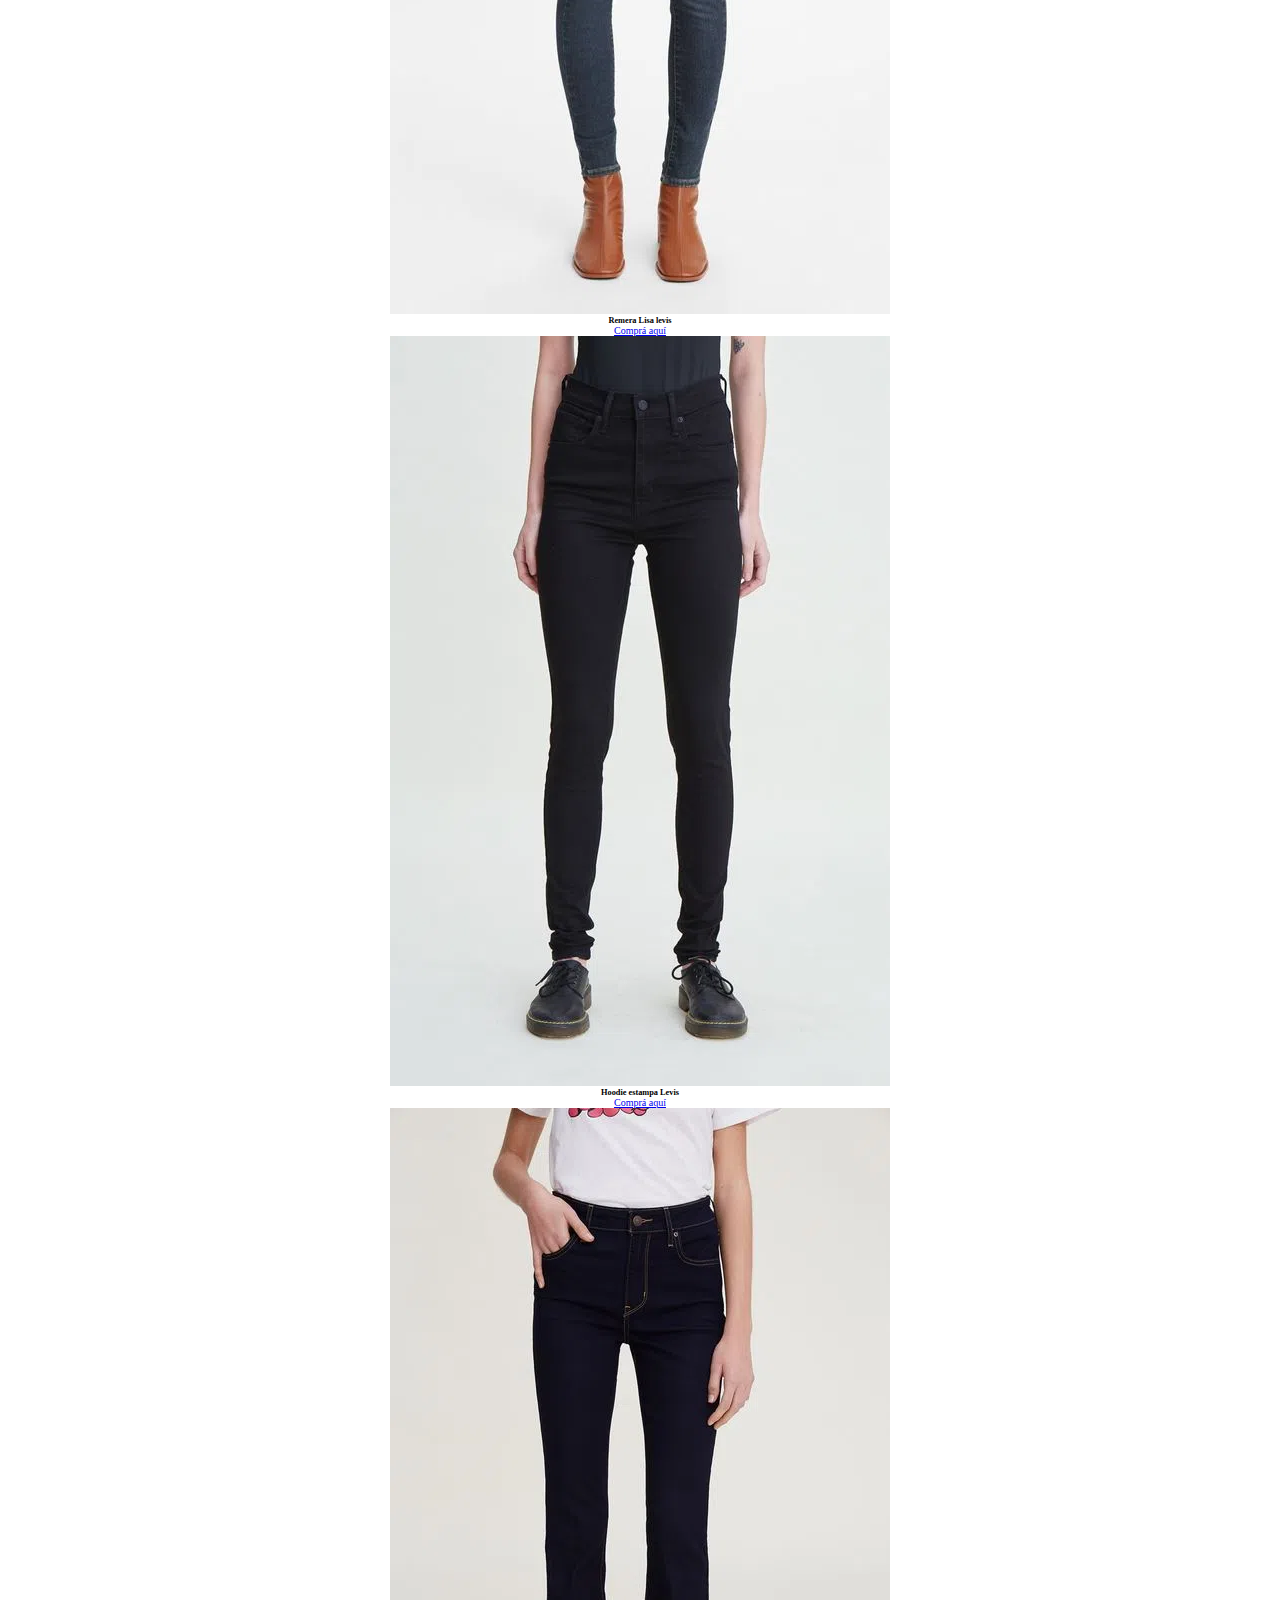
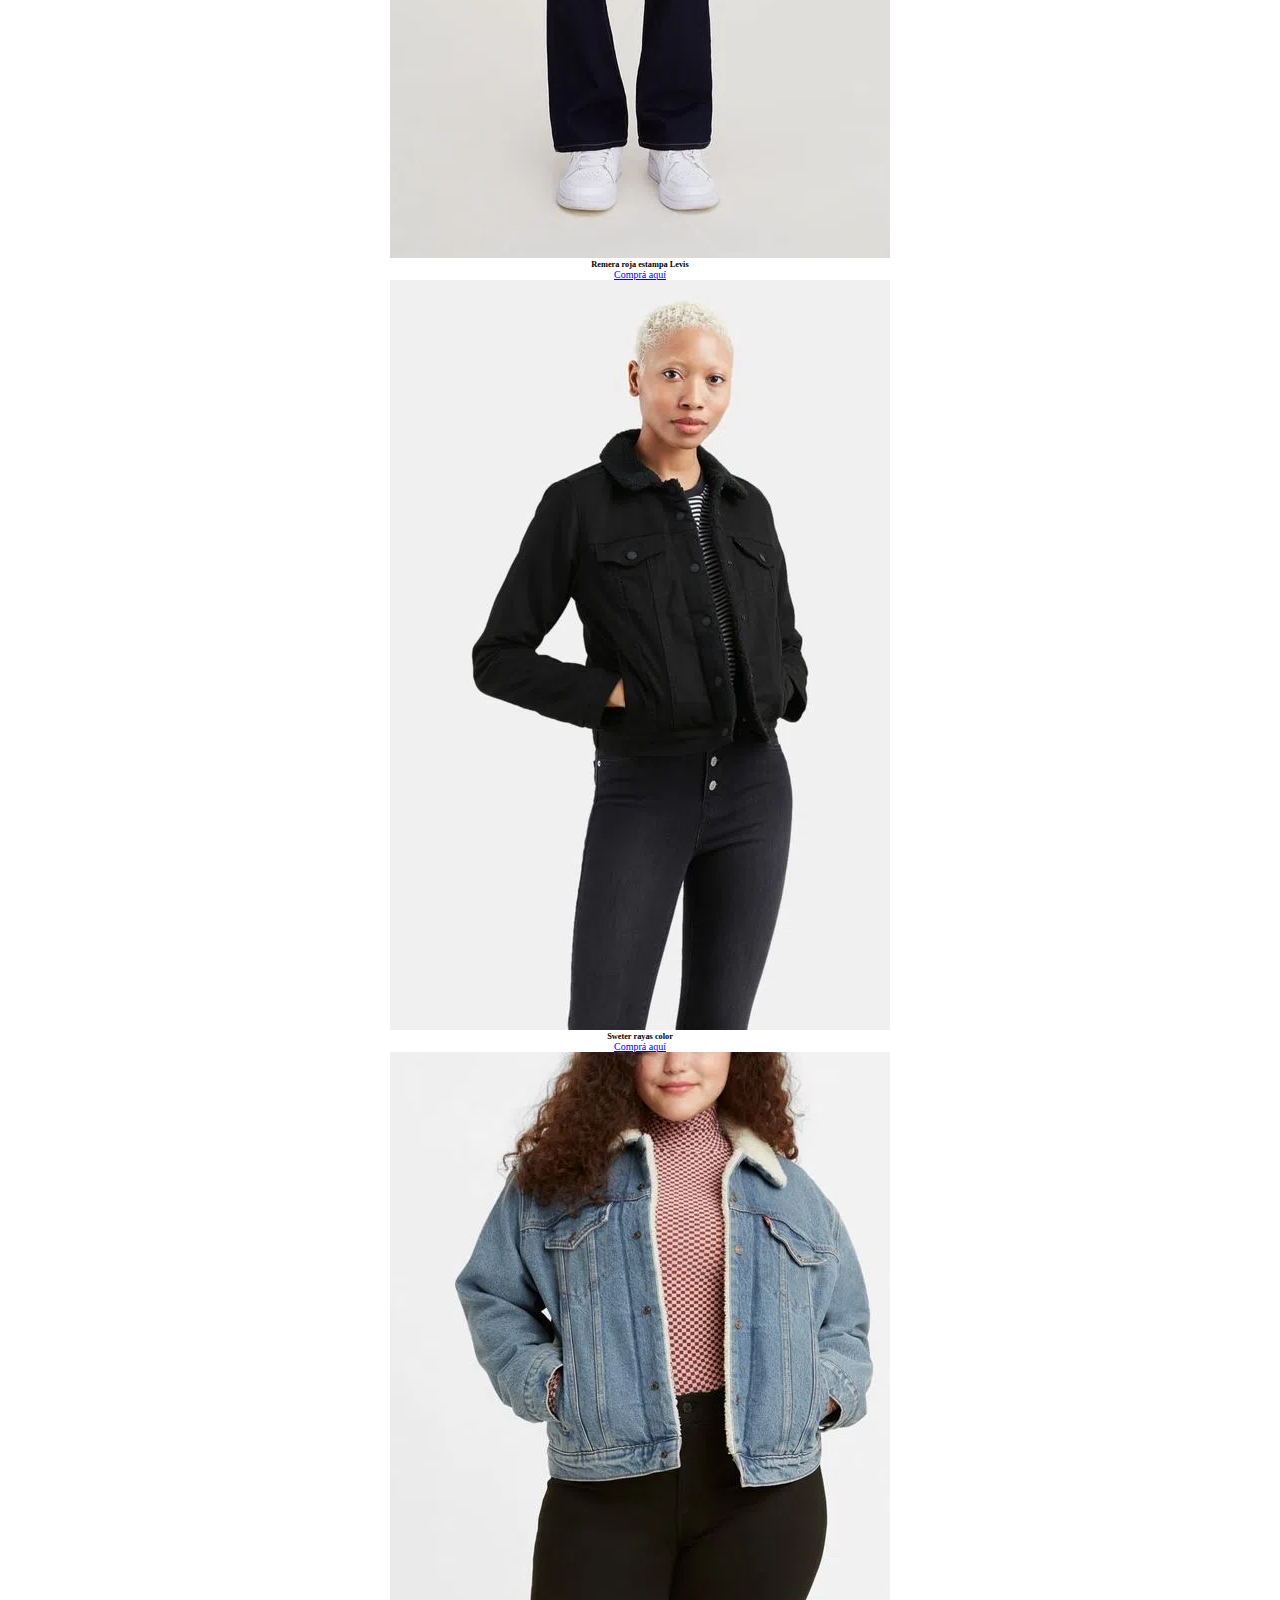
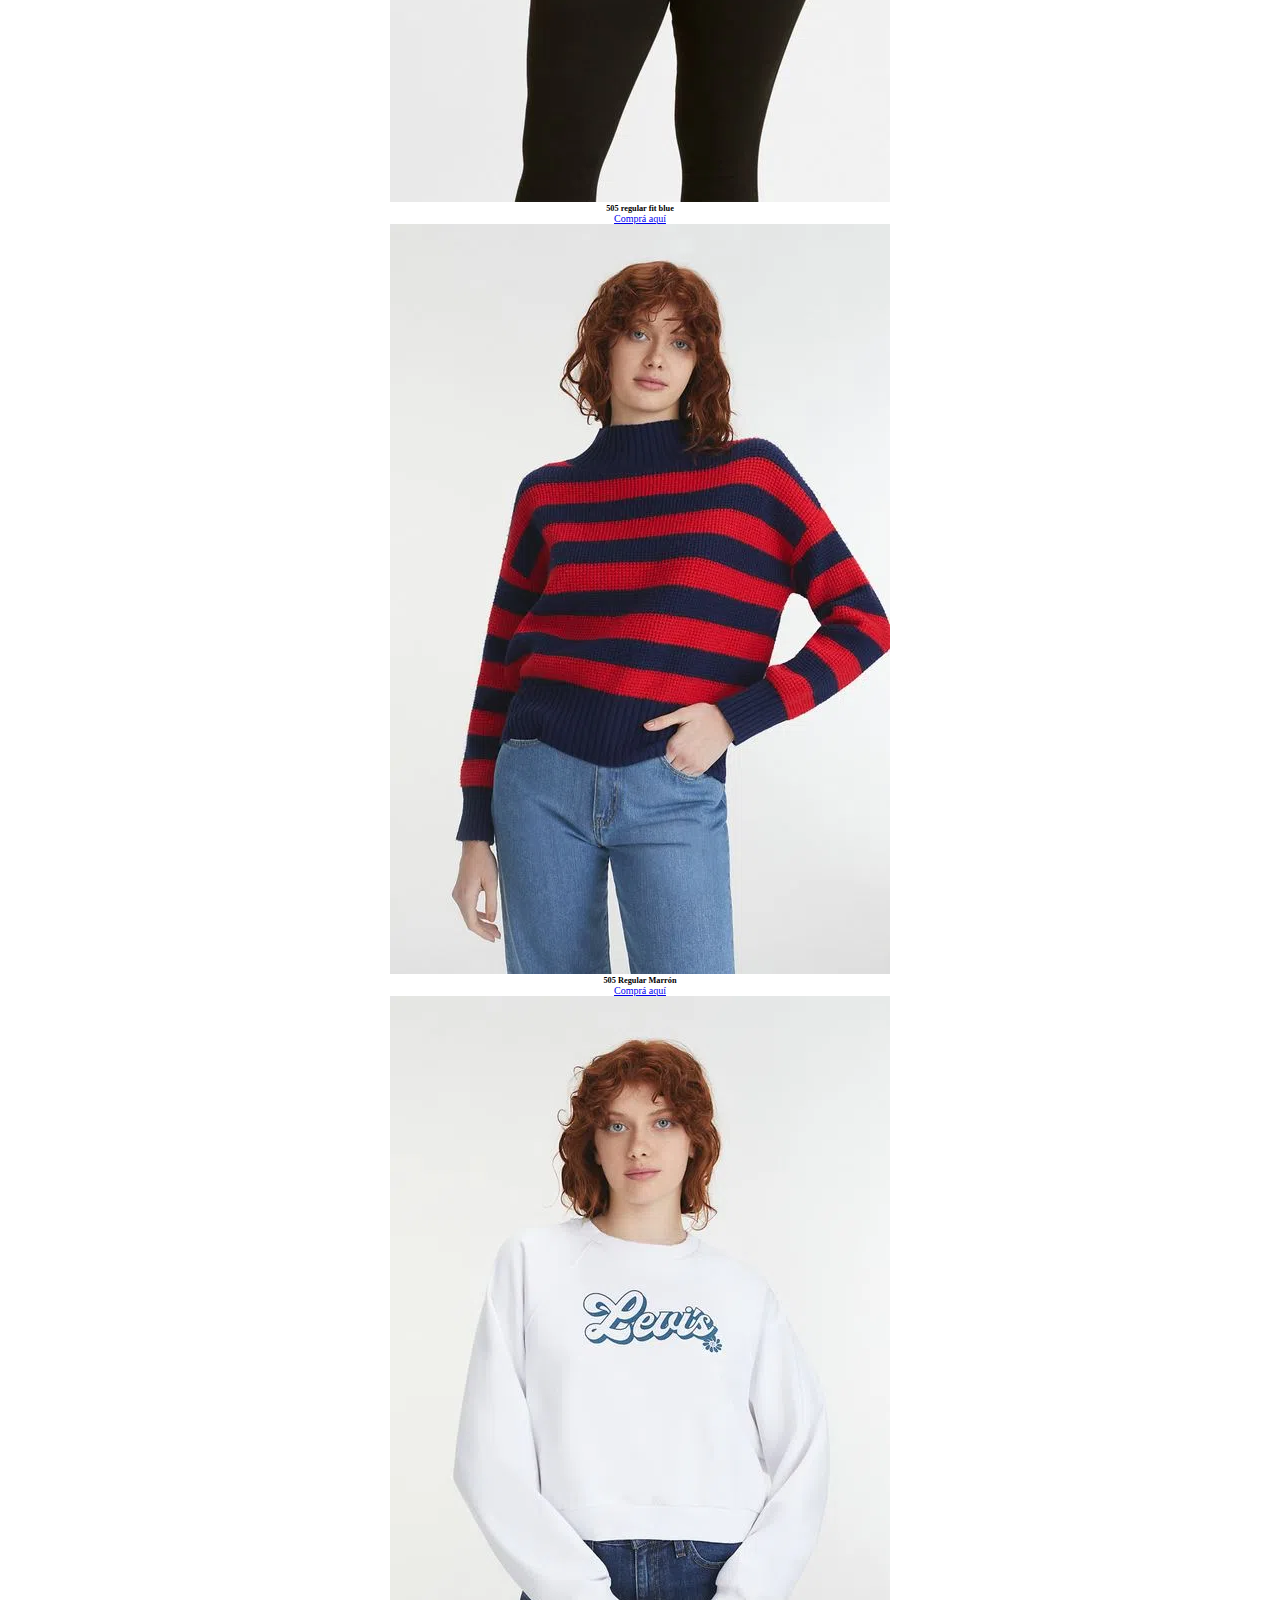
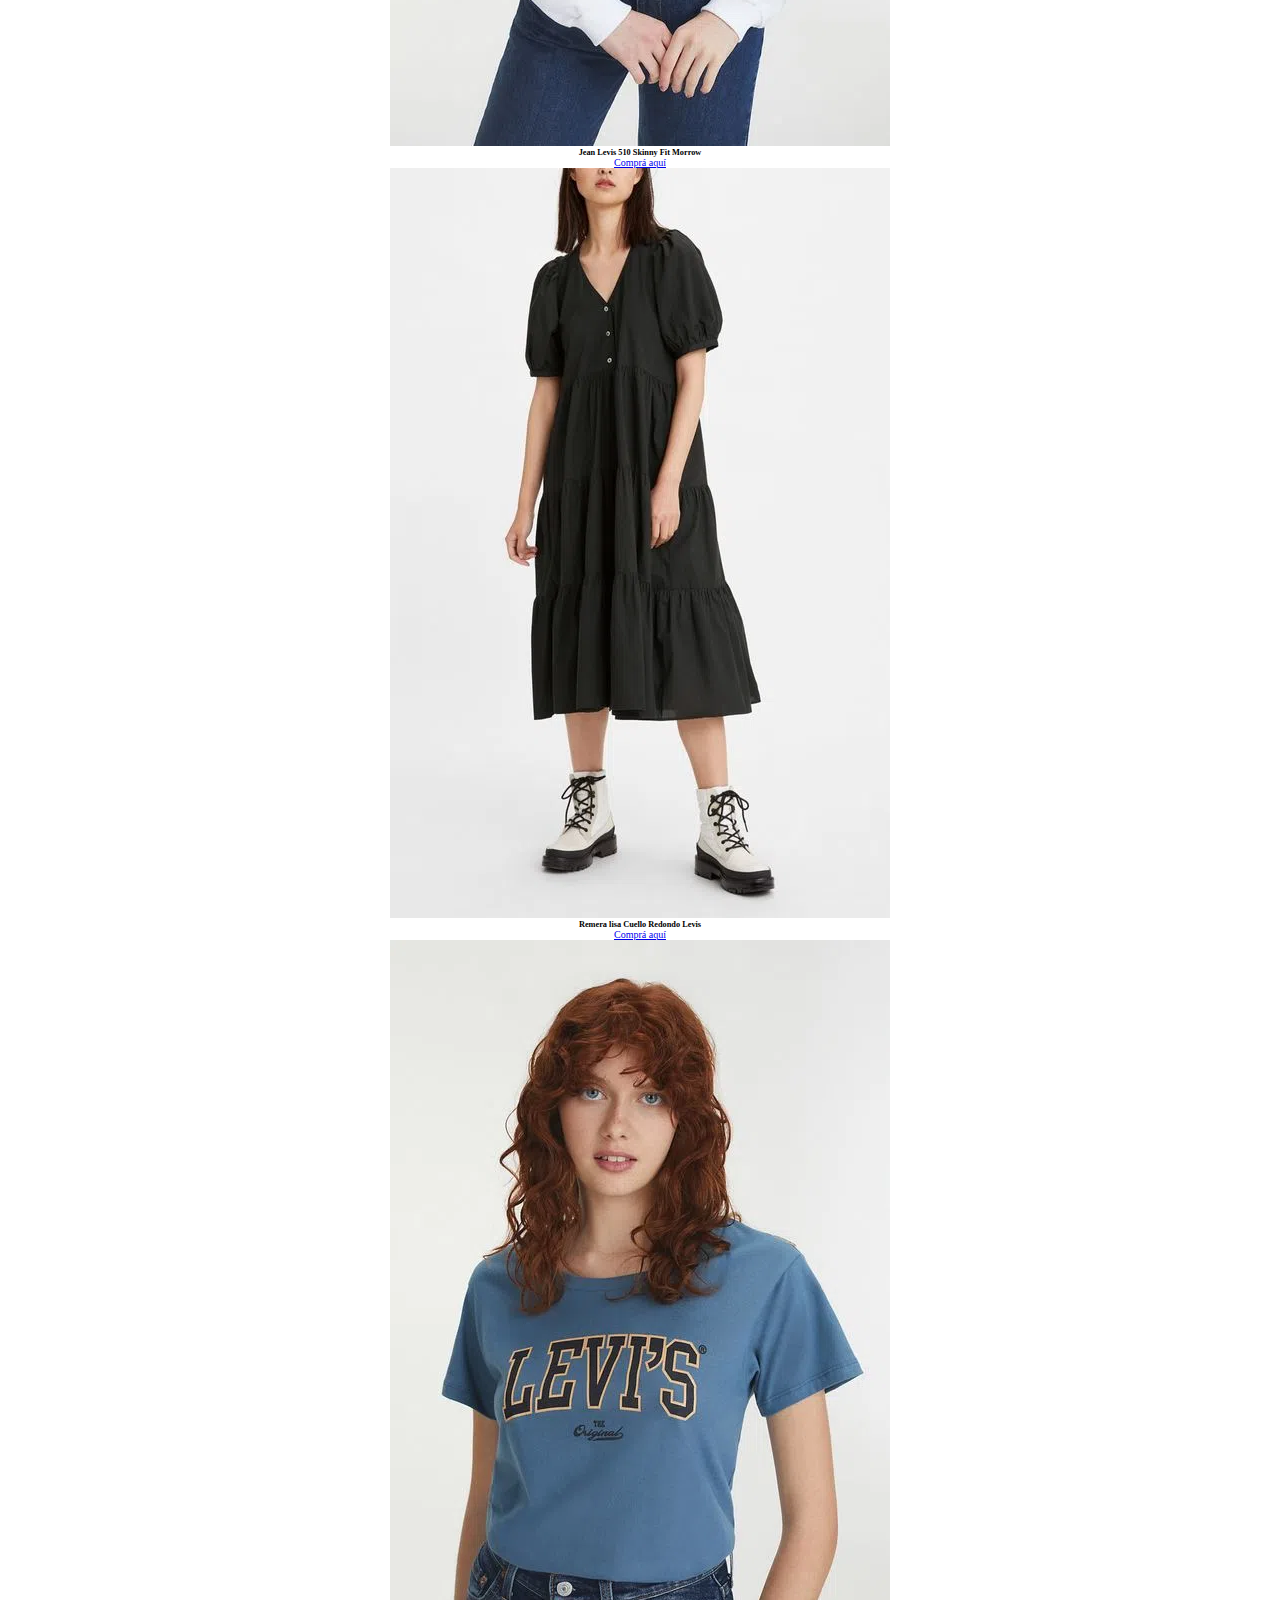
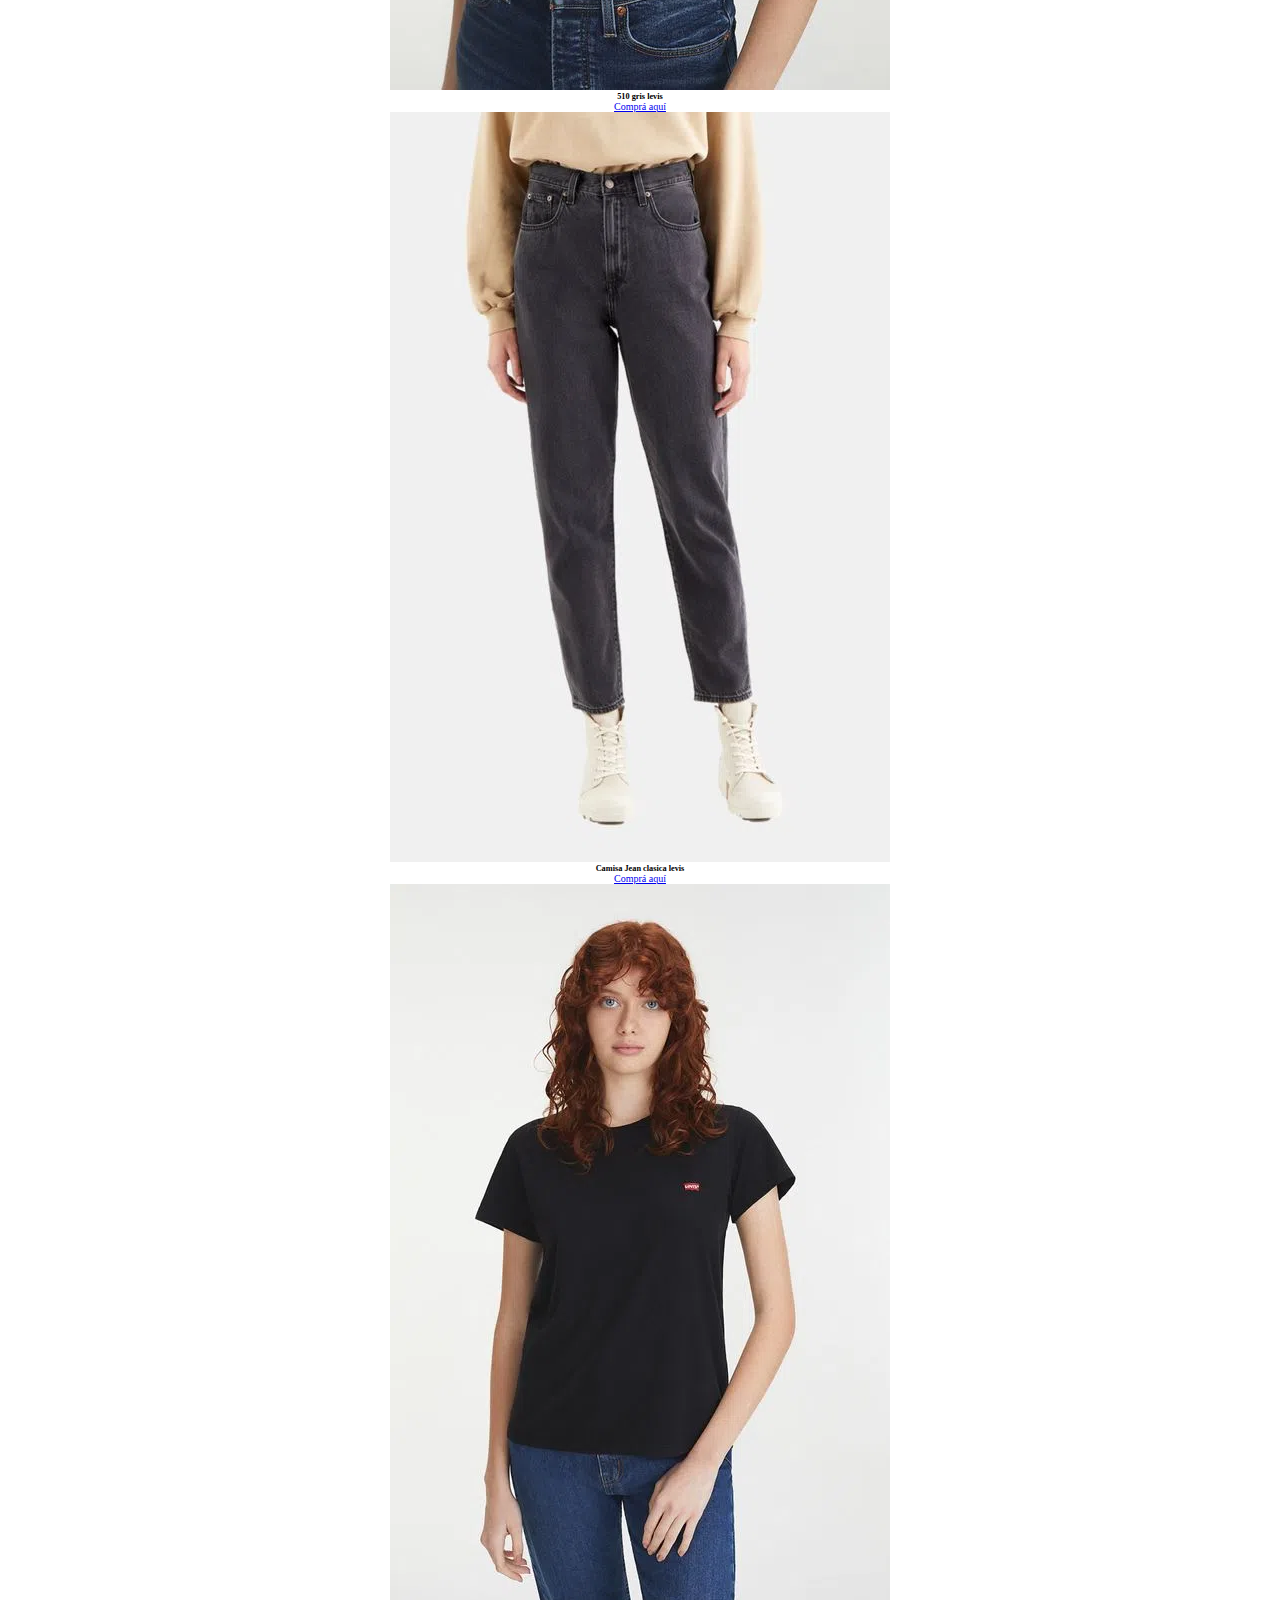
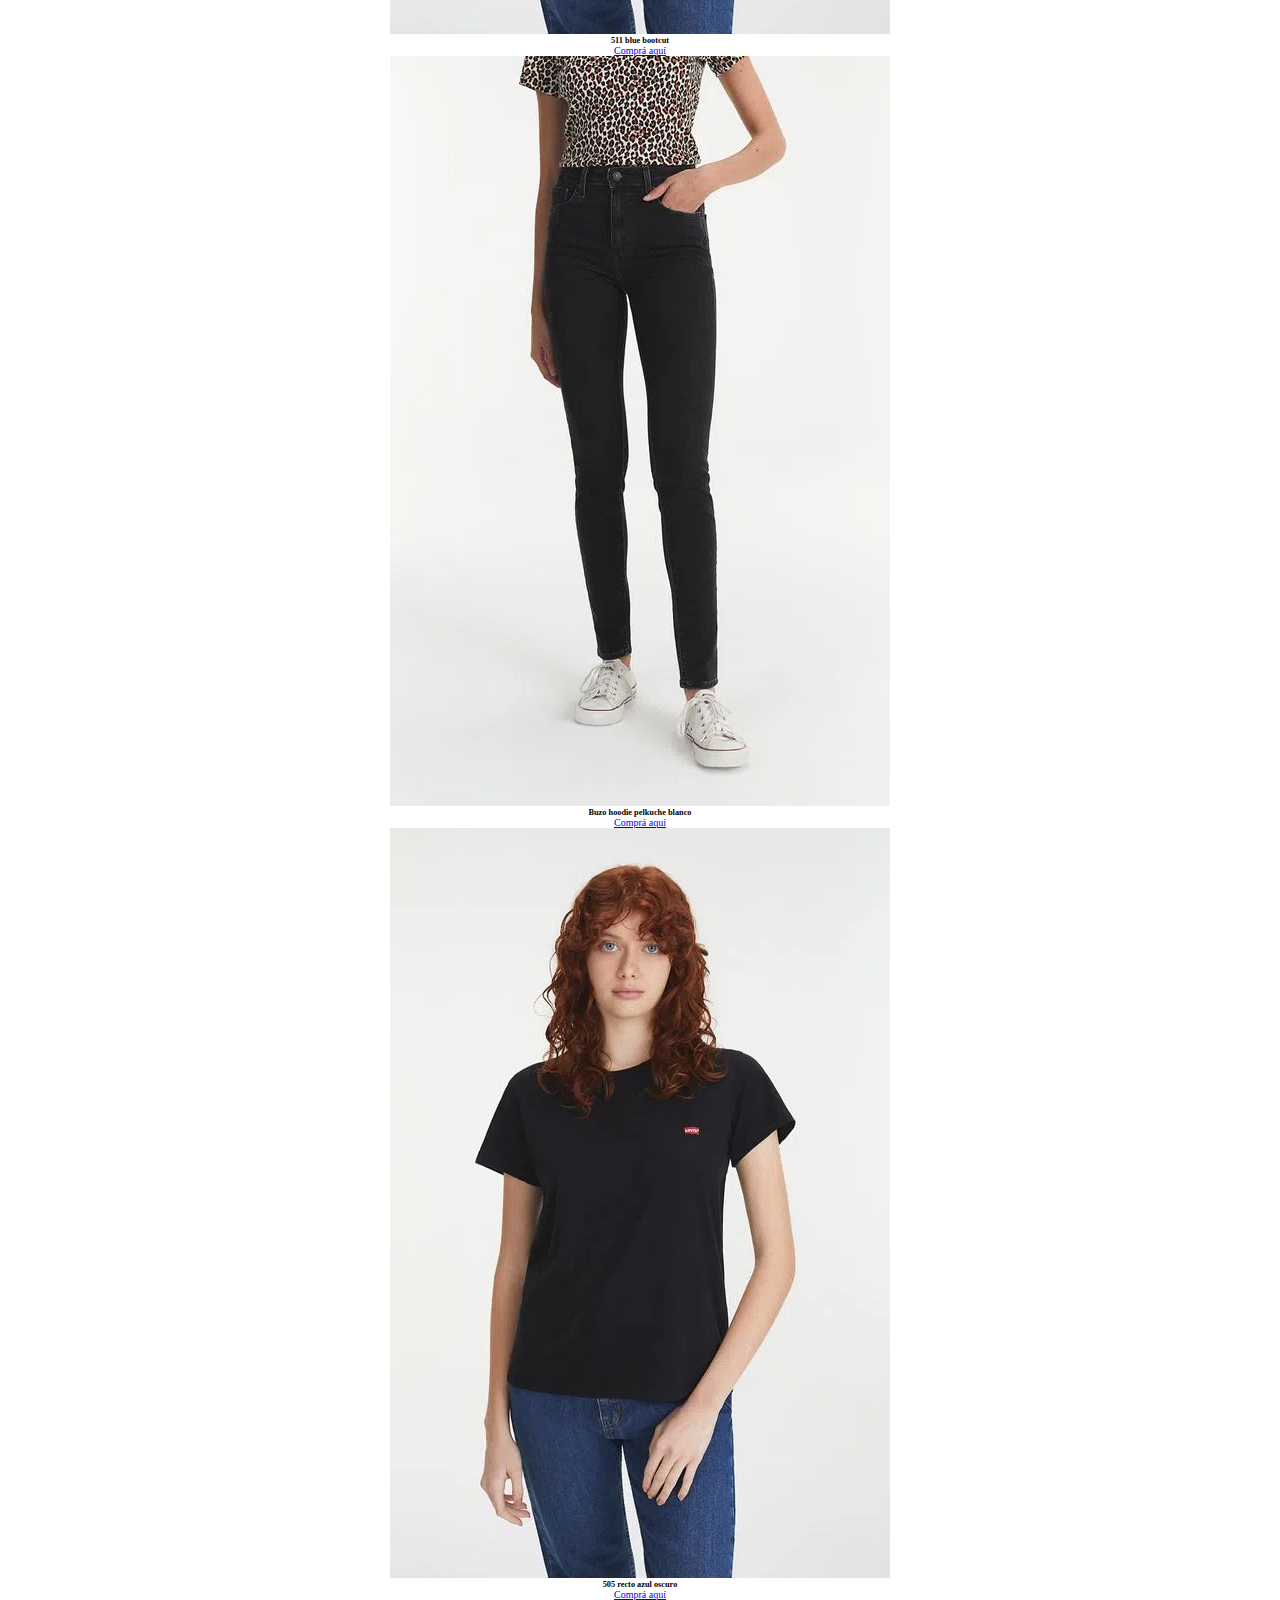
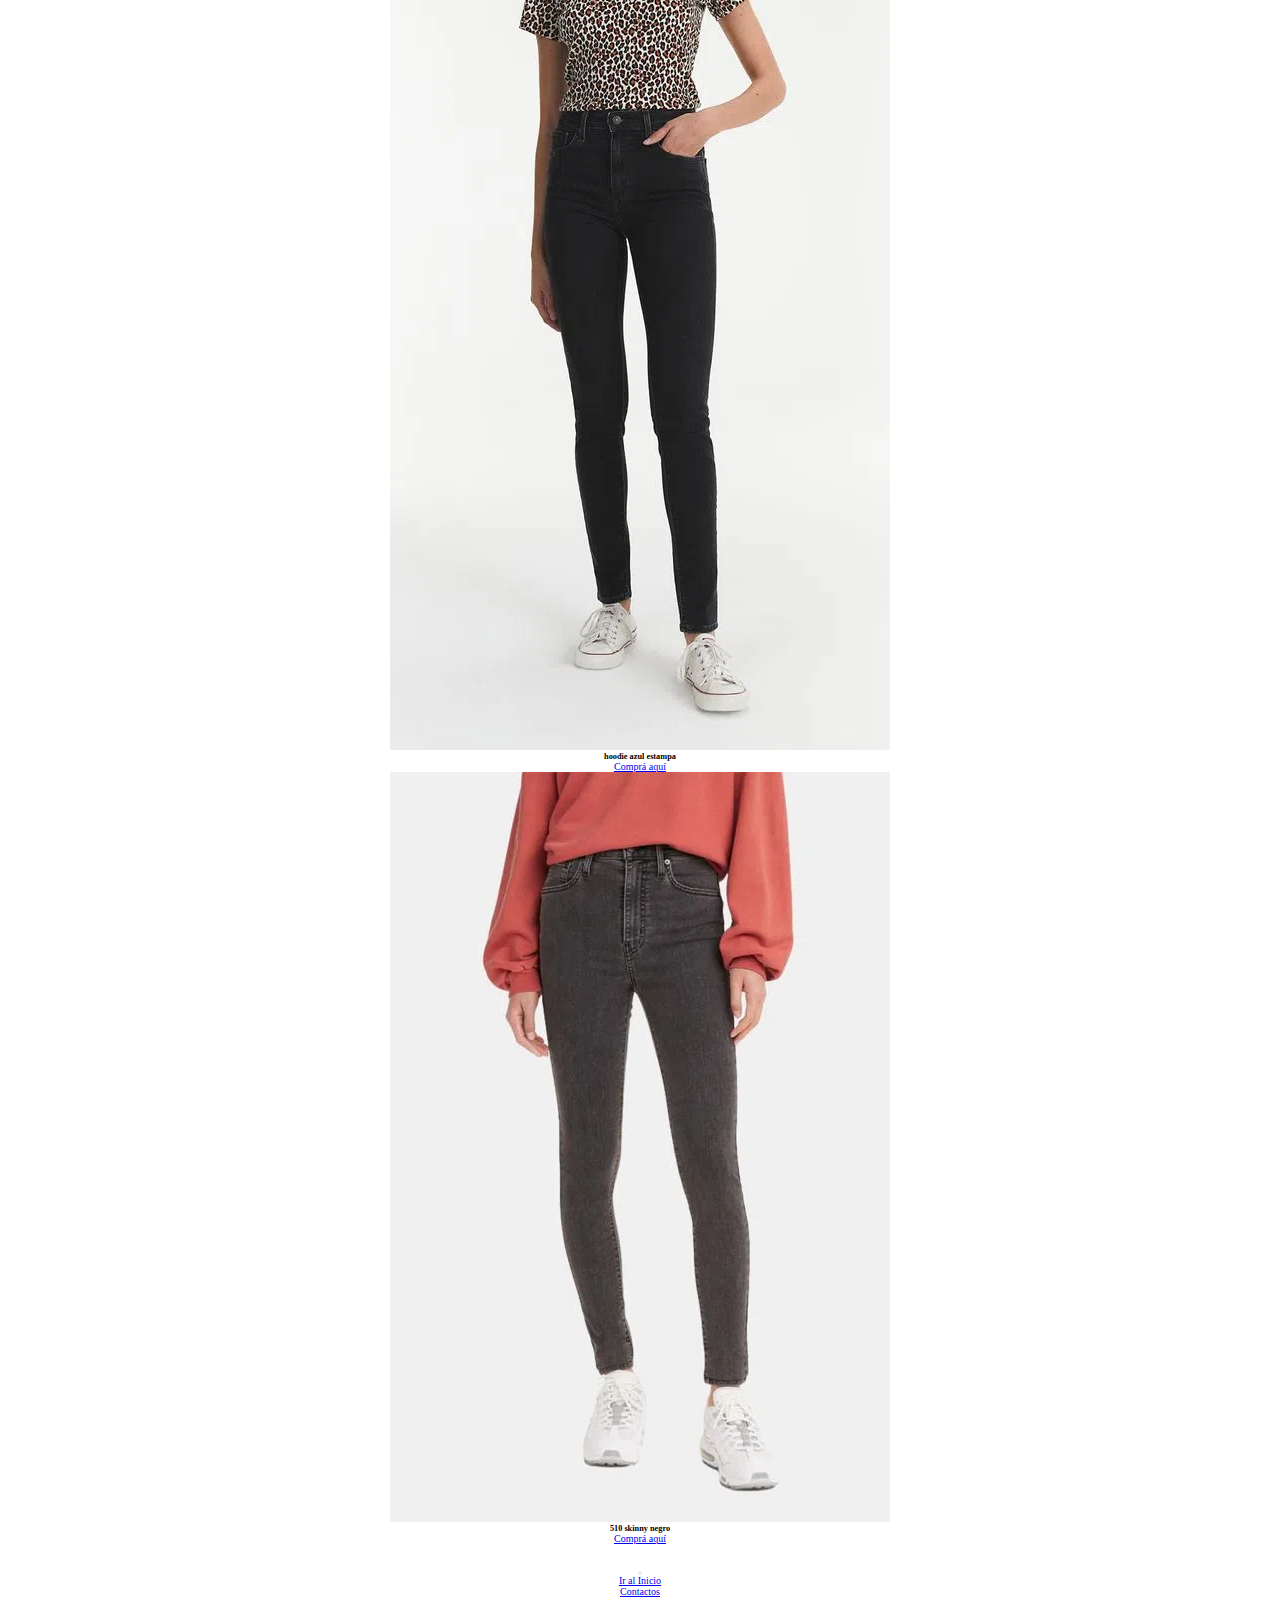
<file: secciones/mujer.html>
<!DOCTYPE html>
<html lang="en">
<head>
    <meta charset="UTF-8">
    <meta http-equiv="X-UA-Compatible" content="IE=edge">
    <link rel="stylesheet" href="../estilos/styles.css">
    <link href="https://unpkg.com/aos@2.3.1/dist/aos.css" rel="stylesheet">
    <link href="https://cdn.jsdelivr.net/npm/bootstrap@5.2.0-beta1/dist/css/bootstrap.min.css" rel="stylesheet" integrity="sha384-0evHe/X+R7YkIZDRvuzKMRqM+OrBnVFBL6DOitfPri4tjfHxaWutUpFmBp4vmVor" crossorigin="anonymous">
    <meta name="keywords" content="campione ropa femenino femenina mujer  levis jeans remeras buzos descuentos ofertas camperas wrangler durable labrable confort comodo comodas">
    <meta name="description" content="ropa de mujer jeans remera buzo ropa interior camisas abrigo marca levis y otras talles">
    <meta name="viewport" content="width=device-width, initial-scale=1.0">
    <title>Mujer Campione</title>
</head>
<body>

  
  <div class="grid-container">

    <header>
        <nav class="navbar navbar-expand-lg fixed-top navbar-light bg-light fs-4">
            <div class="container-fluid">
              <a class="navbar-brand fs-1" href="../index.html"><img src="../img/logo gc.jpeg"  class="logo"  alt="logo">ampione</a>
              <button class="navbar-toggler" type="button" data-bs-toggle="collapse" data-bs-target="#navbarNavDropdown" aria-controls="navbarNavDropdown" aria-expanded="false" aria-label="Toggle navigation">
                <span class="navbar-toggler-icon"></span>
              </button>
              <div class="collapse navbar-collapse" id="navbarNavDropdown">
                <ul class="navbar-nav">
                  
                  <li class="nav-item">
                    <a class="nav-link active" aria-current="page" href="./hombre.html">Hombre</a>
                  </li>
    
                  <li class="nav-item">
                    <a class="nav-link active" aria-current="page" href="./mujer.html">Mujer</a>
                  </li>
    
                  <li class="nav-item">
                    <a class="nav-link active" aria-current="page" href="./kids.html">Niños</a>
                  </li>
                  <li class="nav-item">
                    <a class="nav-link active" aria-current="page" href="./sale.html">Promociones</a>
                  </li>
                  <li class="nav-item">
                    <a class="nav-link active" aria-current="page" href="./nosotros.html">Nosotros</a>
                  </li>
    
                </ul>
              </div>
            </div>
          </nav>
    </header>

    <aside class="left">.</aside>
    <main>


        <h1 class="tracking-in-expand titulo" id="inicio">Mujer</h1>
        <br>
        <br>


        <div class="row row-cols-2 row-cols-md-4 g-6">
            <div class="col">
              <div class="card">
                <img src="../img/mujer/1mujer.webp" class="aumento card-img-top imgprinc"  alt="jean recto claro">
                <div class="card-body">
                  <h5 class="card-title">505 regular fit claro</h5>
                  <p class="card-text"><a href="https://articulo.mercadolibre.com.ar/MLA-861921697-jean-levis-511-celeste-_JM#position=23&search_layout=stack&type=item&tracking_id=5170024a-a260-4060-9216-88718be0f80e"class="link-dark">Comprá aquí</a></p>
                </div>
              </div>
            </div>
            <div class="col">
              <div class="card">
                <img src="../img/mujer/2-mujer.webp" class="aumento card-img-top imgprinc" alt="remera lisa cuello redondo">
                <div class="card-body">
                  <h5 class="card-title">Remera Lisa levis</h5>
                  <p class="card-text"><a href="https://articulo.mercadolibre.com.ar/MLA-1103101708-remera-wrangler-lisa-_JM#position=1&search_layout=stack&type=item&tracking_id=4125c51f-c321-4e59-ab45-5084067c7552"class="link-dark">Comprá aquí</a></p>
                </div>
              </div>
            </div>
            <div class="col">
              <div class="card">
                <img src="../img/mujer/3-mujer.webp" class="aumento card-img-top imgprinc" alt="buzo capucha con estampa">
                <div class="card-body">
                  <h5 class="card-title">Hoodie estampa Levis</h5>
                  <p class="card-text"><a href="https://articulo.mercadolibre.com.ar/MLA-1110226082-levis-relaxed-graphic-hoodie-vintage-logo-palm-_JM#position=21&search_layout=stack&type=item&tracking_id=5170024a-a260-4060-9216-88718be0f80e">Comprá aquí</a></p>
                </div>
              </div>
            </div>
            <div class="col">
              <div class="card">
                <img src="../img/mujer/425908-500-auto.webp" class="aumento card-img-top" alt="remera roja con estampa">
                <div class="card-body">
                  <h5 class="card-title">Remera roja estampa Levis</h5>
                  <p class="card-text"><a href="https://articulo.mercadolibre.com.ar/MLA-924768853-gorro-levis-big-batwing-cap-_JM#position=2&search_layout=stack&type=item&tracking_id=4125c51f-c321-4e59-ab45-5084067c7552"class="link-dark">Comprá aquí</a></p>
                </div>
              </div>
            </div>
          </div>

          <div class="row row-cols-2 row-cols-md-4 g-6">
            <div class="col">
              <div class="card">
                <img src="../img/mujer/435483-500-auto.webp" class="aumento card-img-top imgprinc"  alt="sweter con rayas de colores">
                <div class="card-body">
                  <h5 class="card-title">Sweter rayas color</h5>
                  <p class="card-text"><a href="https://articulo.mercadolibre.com.ar/MLA-1116709602-jean-levis-505-regular-fit-mid-stonewash-importado-_JM#position=1&search_layout=stack&type=item&tracking_id=212c829e-ed13-4b03-b128-e1f73a86bd81"class="link-dark">Comprá aquí</a></p>
                </div>
              </div>
            </div>
            <div class="col">
              <div class="card">
                <img src="../img/mujer/436886-500-auto.webp" class="aumento card-img-top imgprinc" alt="jean recto azul">
                <div class="card-body">
                  <h5 class="card-title">505 regular fit blue</h5>
                  <p class="card-text"><a href="https://articulo.mercadolibre.com.ar/MLA-1103101708-remera-wrangler-lisa-_JM#position=1&search_layout=stack&type=item&tracking_id=4125c51f-c321-4e59-ab45-5084067c7552"class="link-dark">Comprá aquí</a></p>
                </div>
              </div>
            </div>
            <div class="col">
              <div class="card">
                <img src="../img/mujer/437643-500-auto.webp" class="aumento card-img-top imgprinc" alt="jean recto marron">
                <div class="card-body">
                  <h5 class="card-title">505 Regular Marrón</h5>
                  <p class="card-text"><a href="https://articulo.mercadolibre.com.ar/MLA-1118855895-jean-levis-510-skinny-fit-morrow-adv-importado-_JM#position=11&search_layout=stack&type=item&tracking_id=cbe158ca-239b-4dc7-ad5f-815d6b2f6331"class="link-dark">Comprá aquí</a></p>
                </div>
              </div>
            </div>
            <div class="col">
              <div class="card">
                <img src="../img/mujer/440061-500-auto.webp" class="aumento card-img-top" alt="jean azul ajustado">
                <div class="card-body">
                  <h5 class="card-title">Jean Levis 510 Skinny Fit Morrow</h5>
                  <p class="card-text"><a href="https://articulo.mercadolibre.com.ar/MLA-1118855895-jean-levis-510-skinny-fit-morrow-adv-importado-_JM#position=11&search_layout=stack&type=item&tracking_id=cbe158ca-239b-4dc7-ad5f-815d6b2f6331"class="link-dark">Comprá aquí</a></p>
                </div>
              </div>
            </div>
          </div>

          <div class="row row-cols-2 row-cols-md-4 g-6">
            <div class="col">
              <div class="card">
                <img src="../img/mujer/440163-500-auto.webp" class="aumento card-img-top imgprinc"  alt="remera lisa cuello redondo">
                <div class="card-body">
                  <h5 class="card-title">Remera lisa Cuello Redondo Levis</h5>
                  <p class="card-text"><a href="https://articulo.mercadolibre.com.ar/MLA-872641599-remera-levis-lisa-cuello-redondo-_JM?searchVariation=71158045698#position=3&search_layout=grid&type=item&tracking_id=c85b60c6-3e8b-4dec-894d-076f6c7114bb"class="link-dark">Comprá aquí</a></p>
                </div>
              </div>
            </div>
            <div class="col">
              <div class="card">
                <img src="../img/mujer/443122-500-auto.webp" class="aumento card-img-top imgprinc" alt="jean gris">
                <div class="card-body">
                  <h5 class="card-title">510 gris levis</h5>
                  <p class="card-text"><a href="https://articulo.mercadolibre.com.ar/MLA-1103101708-remera-wrangler-lisa-_JM#position=1&search_layout=stack&type=item&tracking_id=4125c51f-c321-4e59-ab45-5084067c7552"class="link-dark">Comprá aquí</a></p>
                </div>
              </div>
            </div>
            <div class="col">
              <div class="card">
                <img src="../img/mujer/443540-500-auto.webp" class="aumento card-img-top imgprinc" alt="camisa jean">
                <div class="card-body">
                  <h5 class="card-title">Camisa Jean clasica levis</h5>
                  <p class="card-text"><a href="https://articulo.mercadolibre.com.ar/MLA-911133502-remera-levis-estampa-_JM#position=4&search_layout=stack&type=item&tracking_id=212c829e-ed13-4b03-b128-e1f73a86bd81"class="link-dark">Comprá aquí</a></p>
                </div>
              </div>
            </div>
            <div class="col">
              <div class="card">
                <img src="../img/mujer/449537-500-auto.webp" class="aumento card-img-top" alt="jean azul">
                <div class="card-body">
                  <h5 class="card-title">511 blue bootcut</h5>
                  <p class="card-text"><a href="https://articulo.mercadolibre.com.ar/MLA-924768853-gorro-levis-big-batwing-cap-_JM#position=2&search_layout=stack&type=item&tracking_id=4125c51f-c321-4e59-ab45-5084067c7552"class="link-dark">Comprá aquí</a></p>
                </div>
              </div>
            </div>
          </div>

          <div class="row row-cols-2 row-cols-md-4 g-6">
            <div class="col">
              <div class="card">
                <img src="../img/mujer/456109-500-auto.webp" class="aumento card-img-top imgprinc"  alt="buzp peluche blanco">
                <div class="card-body">
                  <h5 class="card-title">Buzo hoodie pelkuche blanco</h5>
                  <p class="card-text"><a href="https://articulo.mercadolibre.com.ar/MLA-1116709602-jean-levis-505-regular-fit-mid-stonewash-importado-_JM#position=1&search_layout=stack&type=item&tracking_id=212c829e-ed13-4b03-b128-e1f73a86bd81"class="link-dark">Comprá aquí</a></p>
                </div>
              </div>
            </div>
            <div class="col">
              <div class="card">
                <img src="../img/mujer/449537-500-auto.webp" class="aumento card-img-top imgprinc" alt="jean recto azul oscuro">
                <div class="card-body">
                  <h5 class="card-title">505 recto azul oscuro</h5>
                  <p class="card-text"><a href="https://articulo.mercadolibre.com.ar/MLA-1103101708-remera-wrangler-lisa-_JM#position=1&search_layout=stack&type=item&tracking_id=4125c51f-c321-4e59-ab45-5084067c7552"class="link-dark">Comprá aquí</a></p>
                </div>
              </div>
            </div>
            <div class="col">
              <div class="card">
                <img src="../img/mujer/456109-500-auto.webp" class="aumento card-img-top imgprinc" alt="buzo capucha azul">
                <div class="card-body">
                  <h5 class="card-title">hoodie azul estampa</h5>
                  <p class="card-text"><a href="https://articulo.mercadolibre.com.ar/MLA-911133502-remera-levis-estampa-_JM#position=4&search_layout=stack&type=item&tracking_id=212c829e-ed13-4b03-b128-e1f73a86bd81"class="link-dark">Comprá aquí</a></p>
                </div>
              </div>
            </div>
            <div class="col">
              <div class="card">
                <img src="../img/mujer/507012-500-auto.webp" class="aumento card-img-top" alt="jean negro">
                <div class="card-body">
                  <h5 class="card-title">510 skinny negro</h5>
                  <p class="card-text"><a href="https://articulo.mercadolibre.com.ar/MLA-924768853-gorro-levis-big-batwing-cap-_JM#position=2&search_layout=stack&type=item&tracking_id=4125c51f-c321-4e59-ab45-5084067c7552"class="link-dark">Comprá aquí</a></p>
                </div>
              </div>
            </div>
          </div>


        





    </main>

   

    <footer>

        <nav class="navbar navbar-expand-lg fixed-bottom navbar-light bg-dark colorNav fs-4">
            <div class="container-fluid">
            
              <button class="navbar-toggler" type="button" data-bs-toggle="collapse" data-bs-target="#navbarNav" aria-controls="navbarNav " aria-expanded="false" aria-label="Toggle navigation">
                <span class="navbar-toggler-icon"></span>
              </button>
              <div class="collapse navbar-collapse" id="navbarNav">
                <ul class="navbar-nav">
  
                  <li class="nav-item">
                    <a class="nav-link active link-light" href="#inicio">Ir al Inicio</a>
                  </li>
     
                  <li class="nav-item">
                    <a class="nav-link active link-light" href="./contacto.html">Contactos</a>
                  </li>
                </ul>
              </div>
            </div>
          </nav>


    </footer>

</div>

      <!-- JavaScript Bundle with Popper -->
<script src="https://cdn.jsdelivr.net/npm/bootstrap@5.2.0-beta1/dist/js/bootstrap.bundle.min.js" integrity="sha384-pprn3073KE6tl6bjs2QrFaJGz5/SUsLqktiwsUTF55Jfv3qYSDhgCecCxMW52nD2" crossorigin="anonymous"></script>  
</body>
</html>
</file>
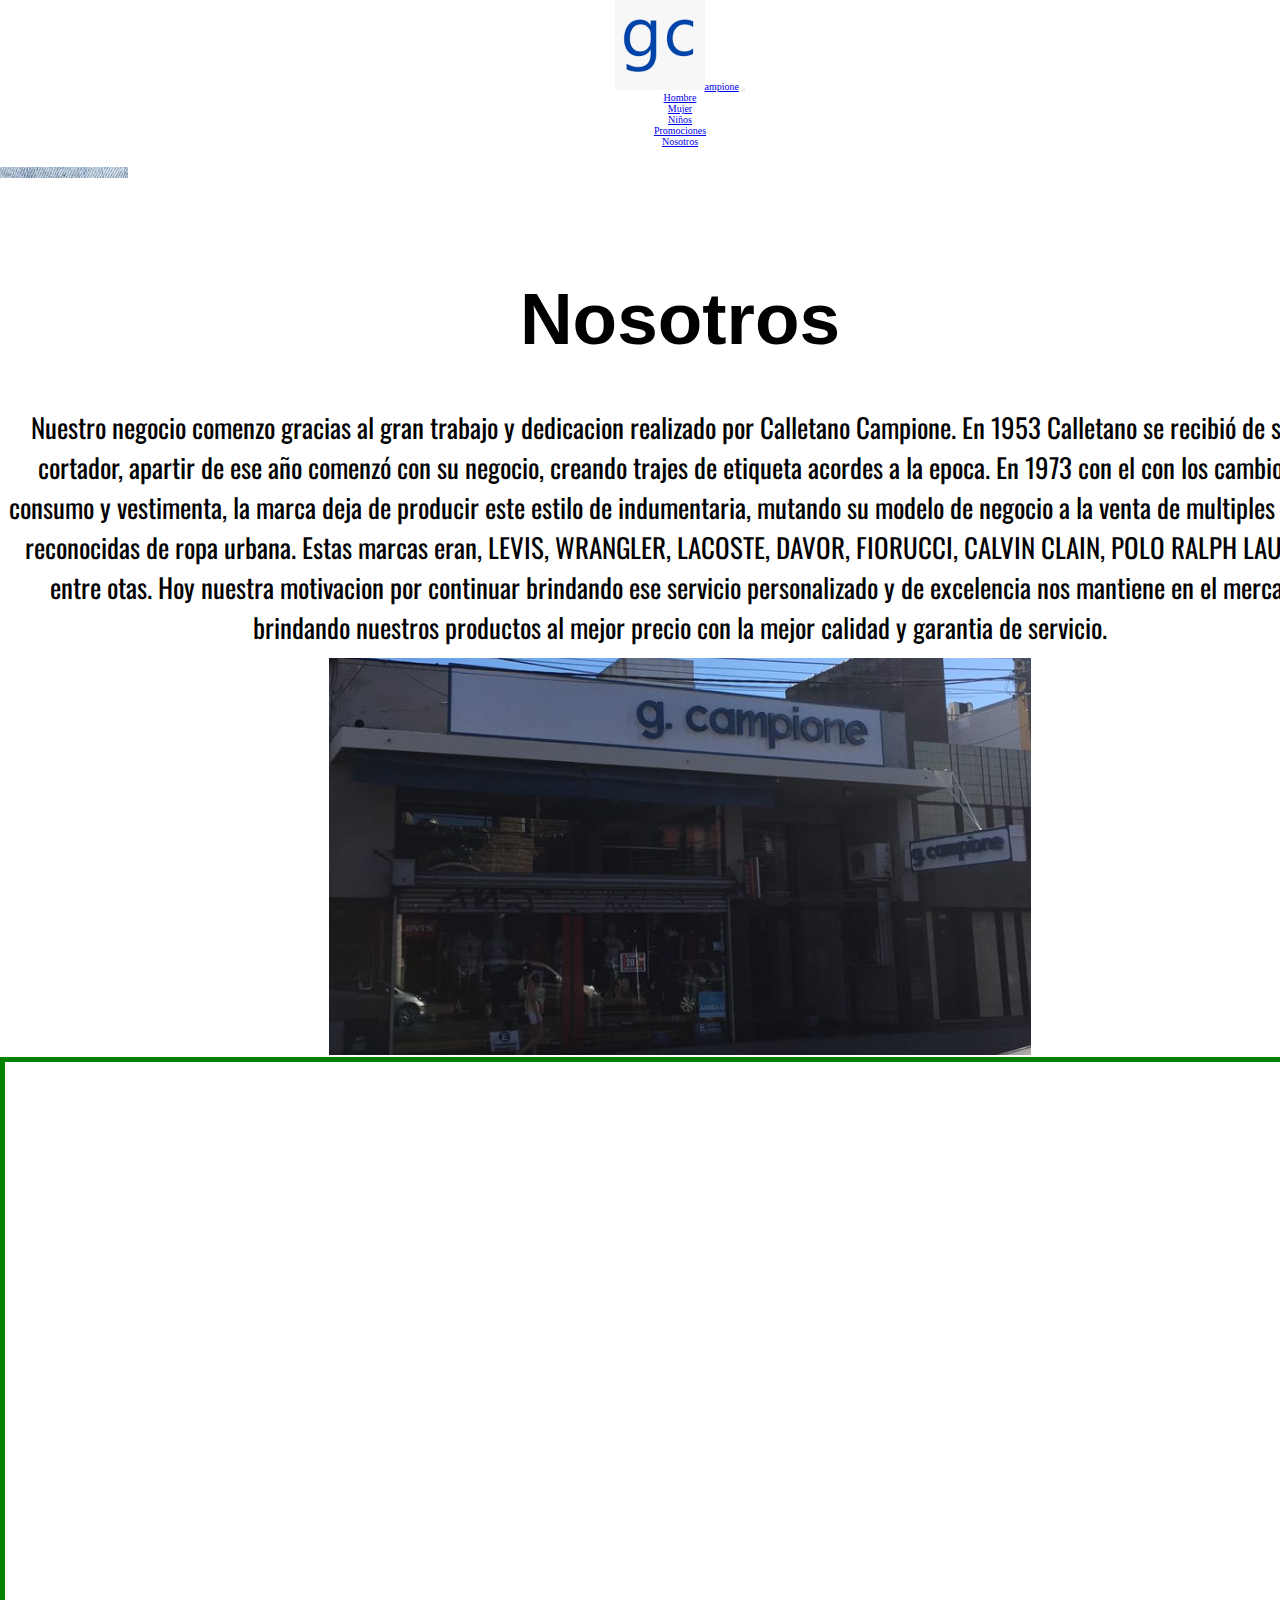
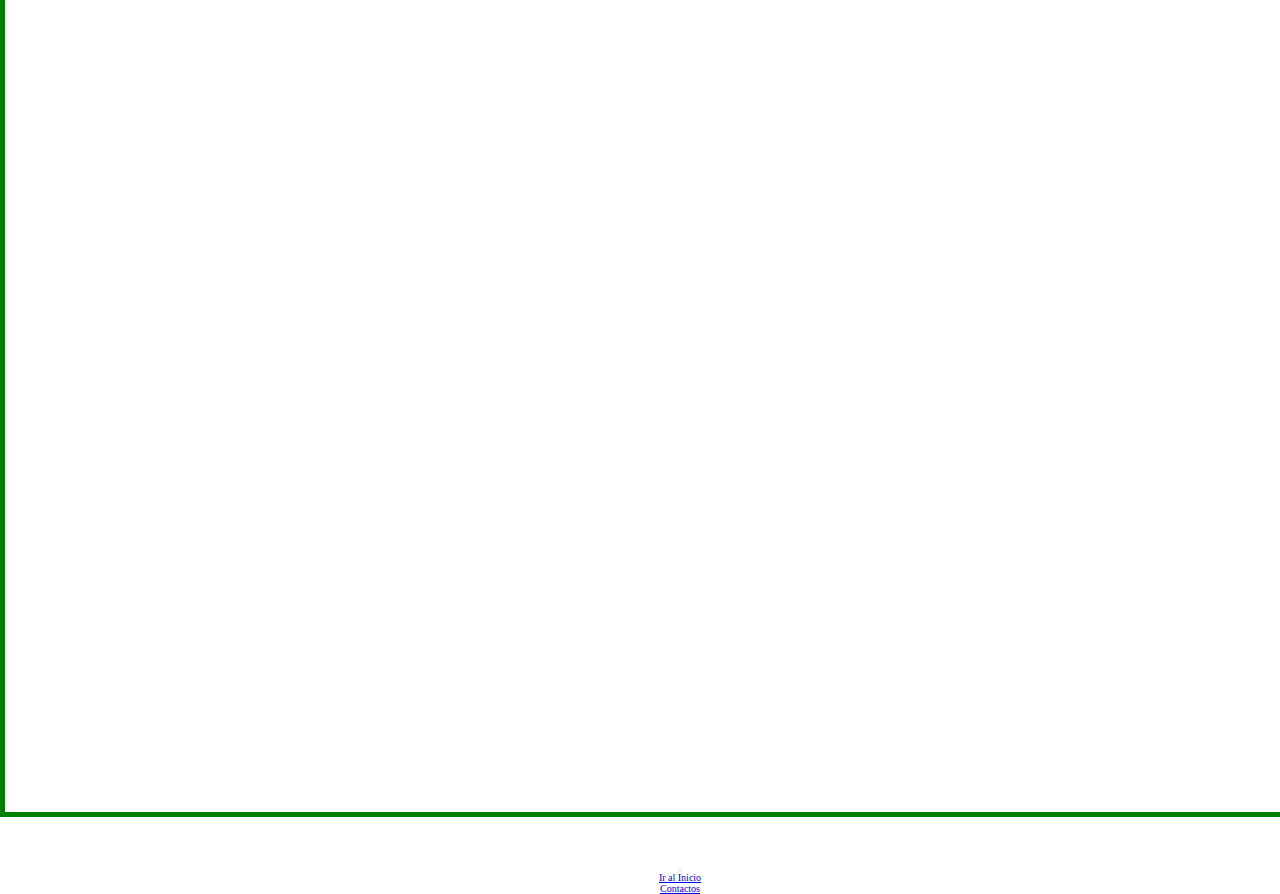
<file: secciones/nosotros.html>
<!DOCTYPE html>
<html lang="en">
<head>
    <meta charset="UTF-8">
    <meta http-equiv="X-UA-Compatible" content="IE=edge">
    <link rel="stylesheet" href="../estilos/styles.css">
    <link href="https://unpkg.com/aos@2.3.1/dist/aos.css" rel="stylesheet">
    <link href="https://cdn.jsdelivr.net/npm/bootstrap@5.2.0-beta1/dist/css/bootstrap.min.css" rel="stylesheet" integrity="sha384-0evHe/X+R7YkIZDRvuzKMRqM+OrBnVFBL6DOitfPri4tjfHxaWutUpFmBp4vmVor" crossorigin="anonymous">
    <meta name="keywords" content="campione ropa ubicacion historia legado objetivo prestaciones y servicios levis jeans remeras buzos descuentos ofertas camperas wrangler durable labrable confort comodo comodas">
    <link rel="stylesheet" href="https://f.vimeocdn.com/p/4.6.0/css/player.css">
    <meta name="description" content="contamos nuestra historia como nacimos crecimos en nuestro negocio en el mercado de indumentaria y moda">
    <meta name="viewport" content="width=device-width, initial-scale=1.0">
    <title>Nosotros</title>
</head>
<body>

  <div class="grid-container">

    <header>
      <nav class="navbar navbar-expand-lg fixed-top navbar-light bg-light fs-4">
          <div class="container-fluid">
            <a class="navbar-brand fs-1" href="../index.html"><img src="../img/logo gc.jpeg"  class="logo"  alt="logo">ampione</a>
            <button class="navbar-toggler" type="button" data-bs-toggle="collapse" data-bs-target="#navbarNavDropdown" aria-controls="navbarNavDropdown" aria-expanded="false" aria-label="Toggle navigation">
              <span class="navbar-toggler-icon"></span>
            </button>
            <div class="collapse navbar-collapse" id="navbarNavDropdown">
              <ul class="navbar-nav">
                
                <li class="nav-item">
                  <a class="nav-link active" aria-current="page" href="./hombre.html">Hombre</a>
                </li>
  
                <li class="nav-item">
                  <a class="nav-link active" aria-current="page" href="./mujer.html">Mujer</a>
                </li>
  
                <li class="nav-item">
                  <a class="nav-link active" aria-current="page" href="./kids.html">Niños</a>
                </li>
                <li class="nav-item">
                  <a class="nav-link active" aria-current="page" href="./sale.html">Promociones</a>
                </li>
                <li class="nav-item">
                  <a class="nav-link active" aria-current="page" href="./nosotros.html">Nosotros</a>
                </li>
  
              </ul>
            </div>
          </div>
        </nav>
  </header>

    <aside class="left">.</aside>
    <main>

<br>
        <h1 class="tracking-in-expand titulo" id="inicio">Nosotros</h1>
        <br>
        <br>

        <div class="container">
        
     
          <div class="row">
        
          <p class="texto">Nuestro negocio comenzo gracias al gran trabajo y dedicacion realizado por Calletano Campione.
            En 1953 Calletano se recibió de sastre cortador, apartir de ese año comenzó con su negocio, creando trajes de etiqueta
            acordes a la epoca. 
            En 1973 con el con los cambios de consumo y vestimenta, la marca deja de producir este estilo de indumentaria, mutando su 
            modelo de negocio a la venta de multiples marcas reconocidas de ropa urbana.
            Estas marcas eran, LEVIS, WRANGLER, LACOSTE, DAVOR, FIORUCCI, CALVIN CLAIN, POLO RALPH LAURENT, entre otas.
            Hoy nuestra motivacion por continuar brindando ese servicio personalizado y de excelencia nos mantiene en el mercado,
            brindando nuestros productos al mejor precio con la mejor calidad y garantia de servicio.
            <p> 
        <div>

<br>
         <div class="row">
              <img src="../img/campionenosotros.png" alt="frente de negocio">
        </div>

        <div class="row">
          <iframe width="560" height="200" src="https://www.youtube.com/embed/B5ElvV5cyFg" title="YouTube video player" frameborder="0" allow="accelerometer; autoplay; clipboard-write; encrypted-media; gyroscope; picture-in-picture" allowfullscreen></iframe>
        </div>
        <br>
        <br>

<div>





    </main>



   

    <footer>

        <nav class="navbar navbar-expand-lg fixed-bottom navbar-light bg-dark colorNav fs-4">
            <div class="container-fluid">
            
              <button class="navbar-toggler" type="button" data-bs-toggle="collapse" data-bs-target="#navbarNav" aria-controls="navbarNav " aria-expanded="false" aria-label="Toggle navigation">
                <span class="navbar-toggler-icon"></span>
              </button>
              <div class="collapse navbar-collapse" id="navbarNav">
                <ul class="navbar-nav">
  
                  <li class="nav-item">
                    <a class="nav-link active link-light" href="#inicio">Ir al Inicio</a>
                  </li>
     
                  <li class="nav-item">
                    <a class="nav-link active link-light" href="./contacto.html">Contactos</a>
                  </li>
                </ul>
              </div>
            </div>
          </nav>


    </footer>

</div>



 
    







      <!-- JavaScript Bundle with Popper -->
<script src="https://cdn.jsdelivr.net/npm/bootstrap@5.2.0-beta1/dist/js/bootstrap.bundle.min.js" integrity="sha384-pprn3073KE6tl6bjs2QrFaJGz5/SUsLqktiwsUTF55Jfv3qYSDhgCecCxMW52nD2" crossorigin="anonymous"></script>  
</body>
</html>
</file>
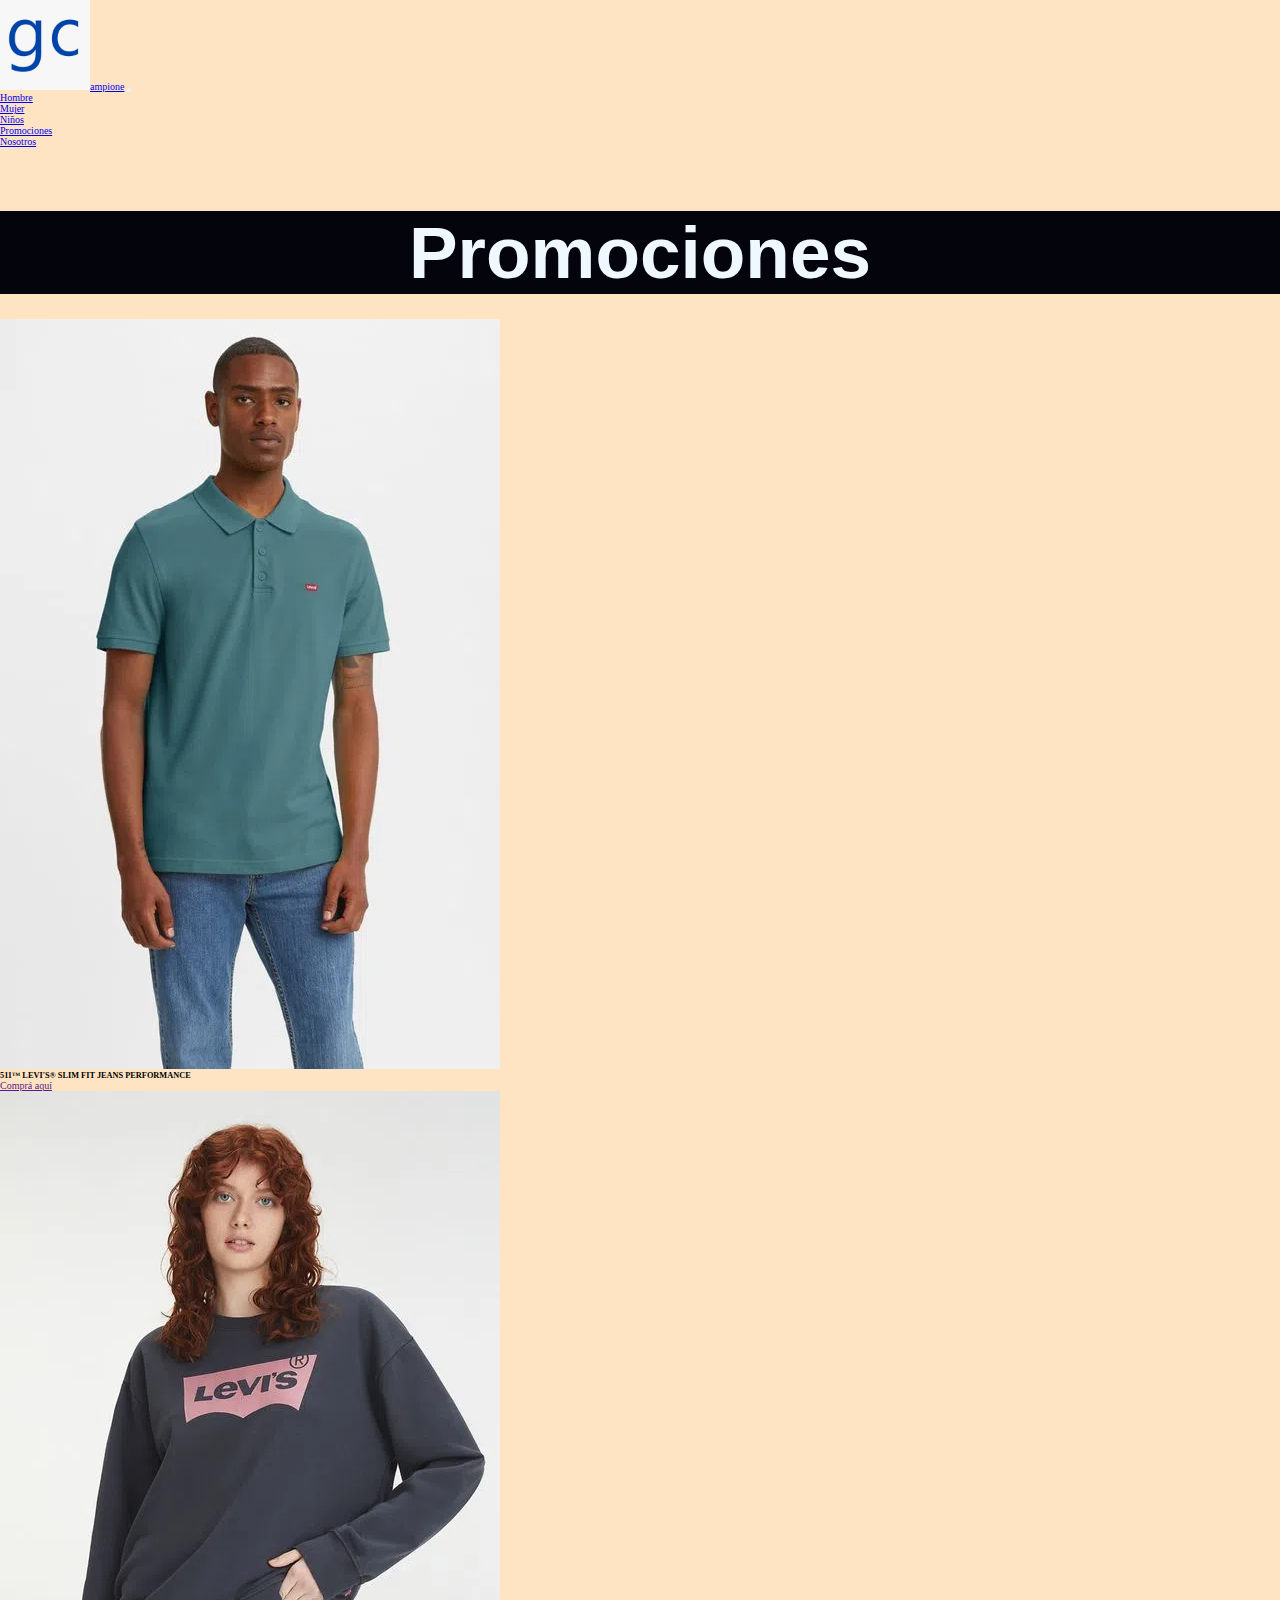
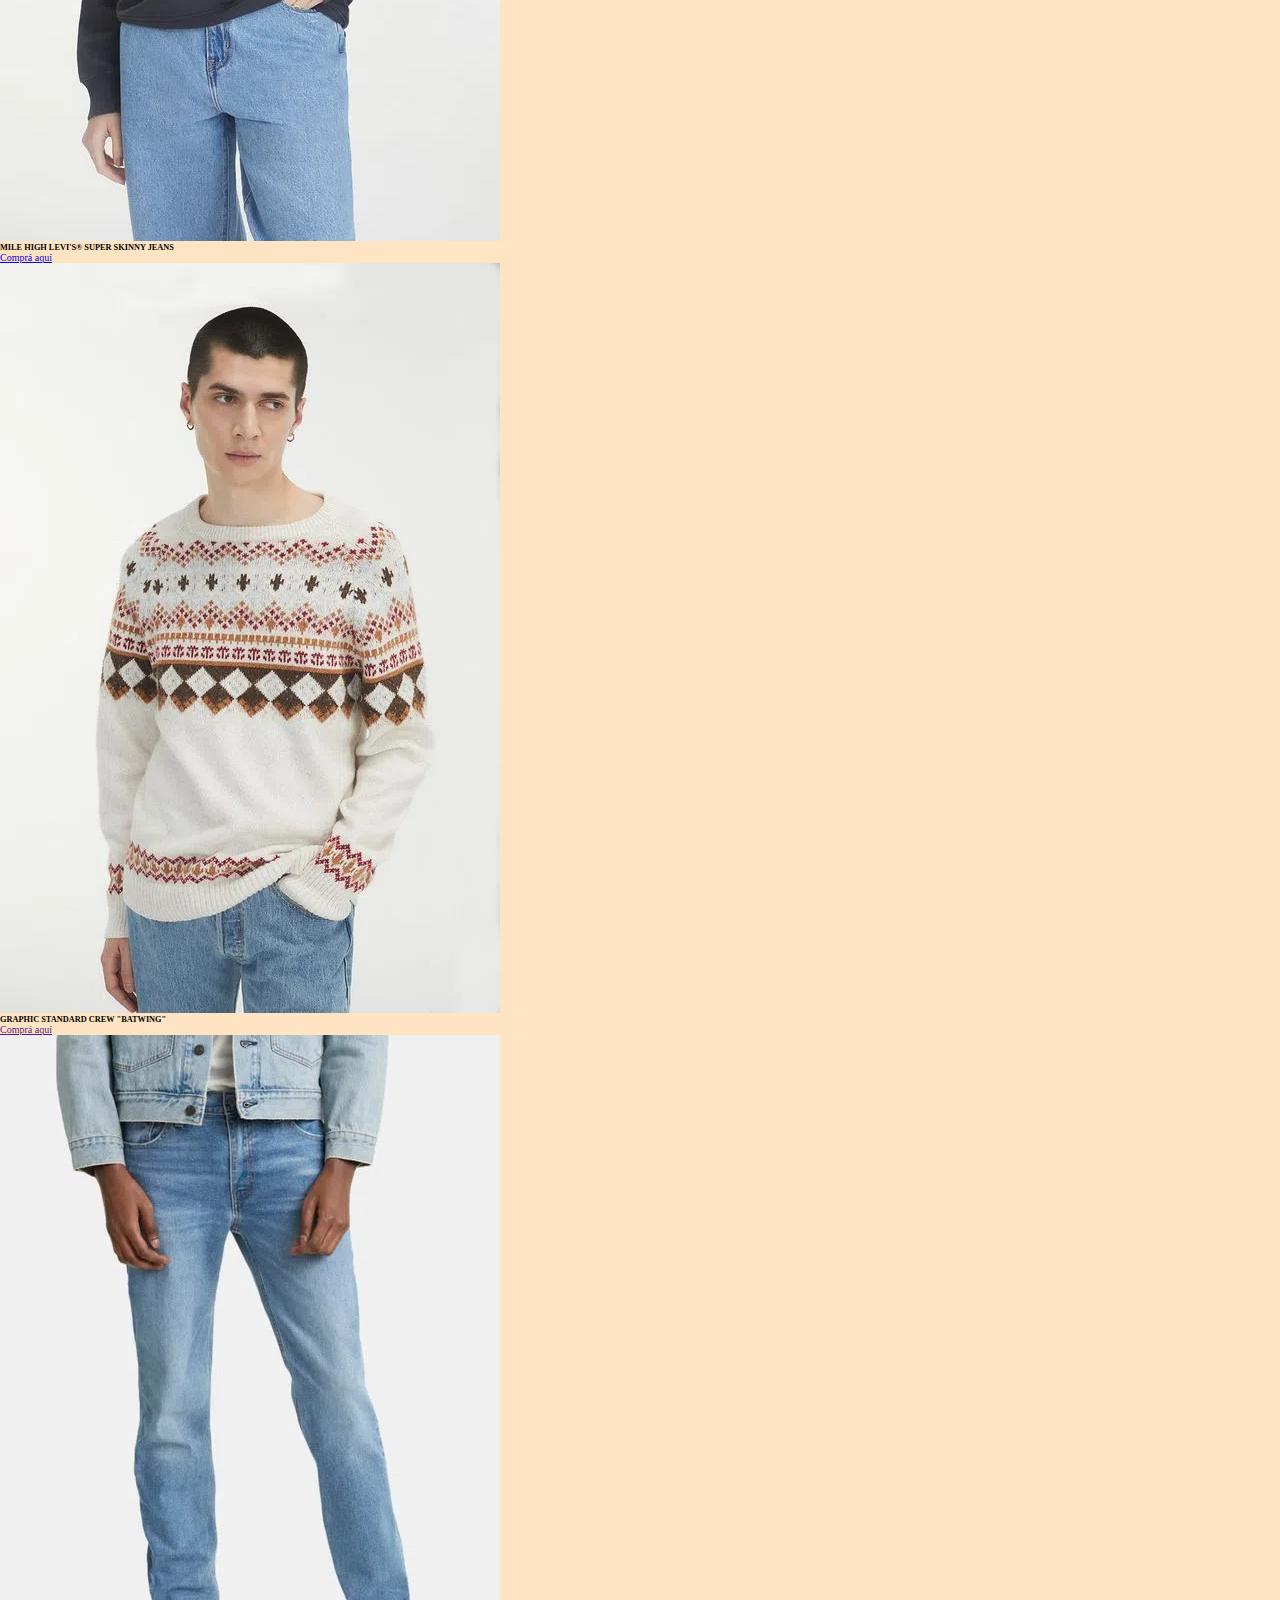
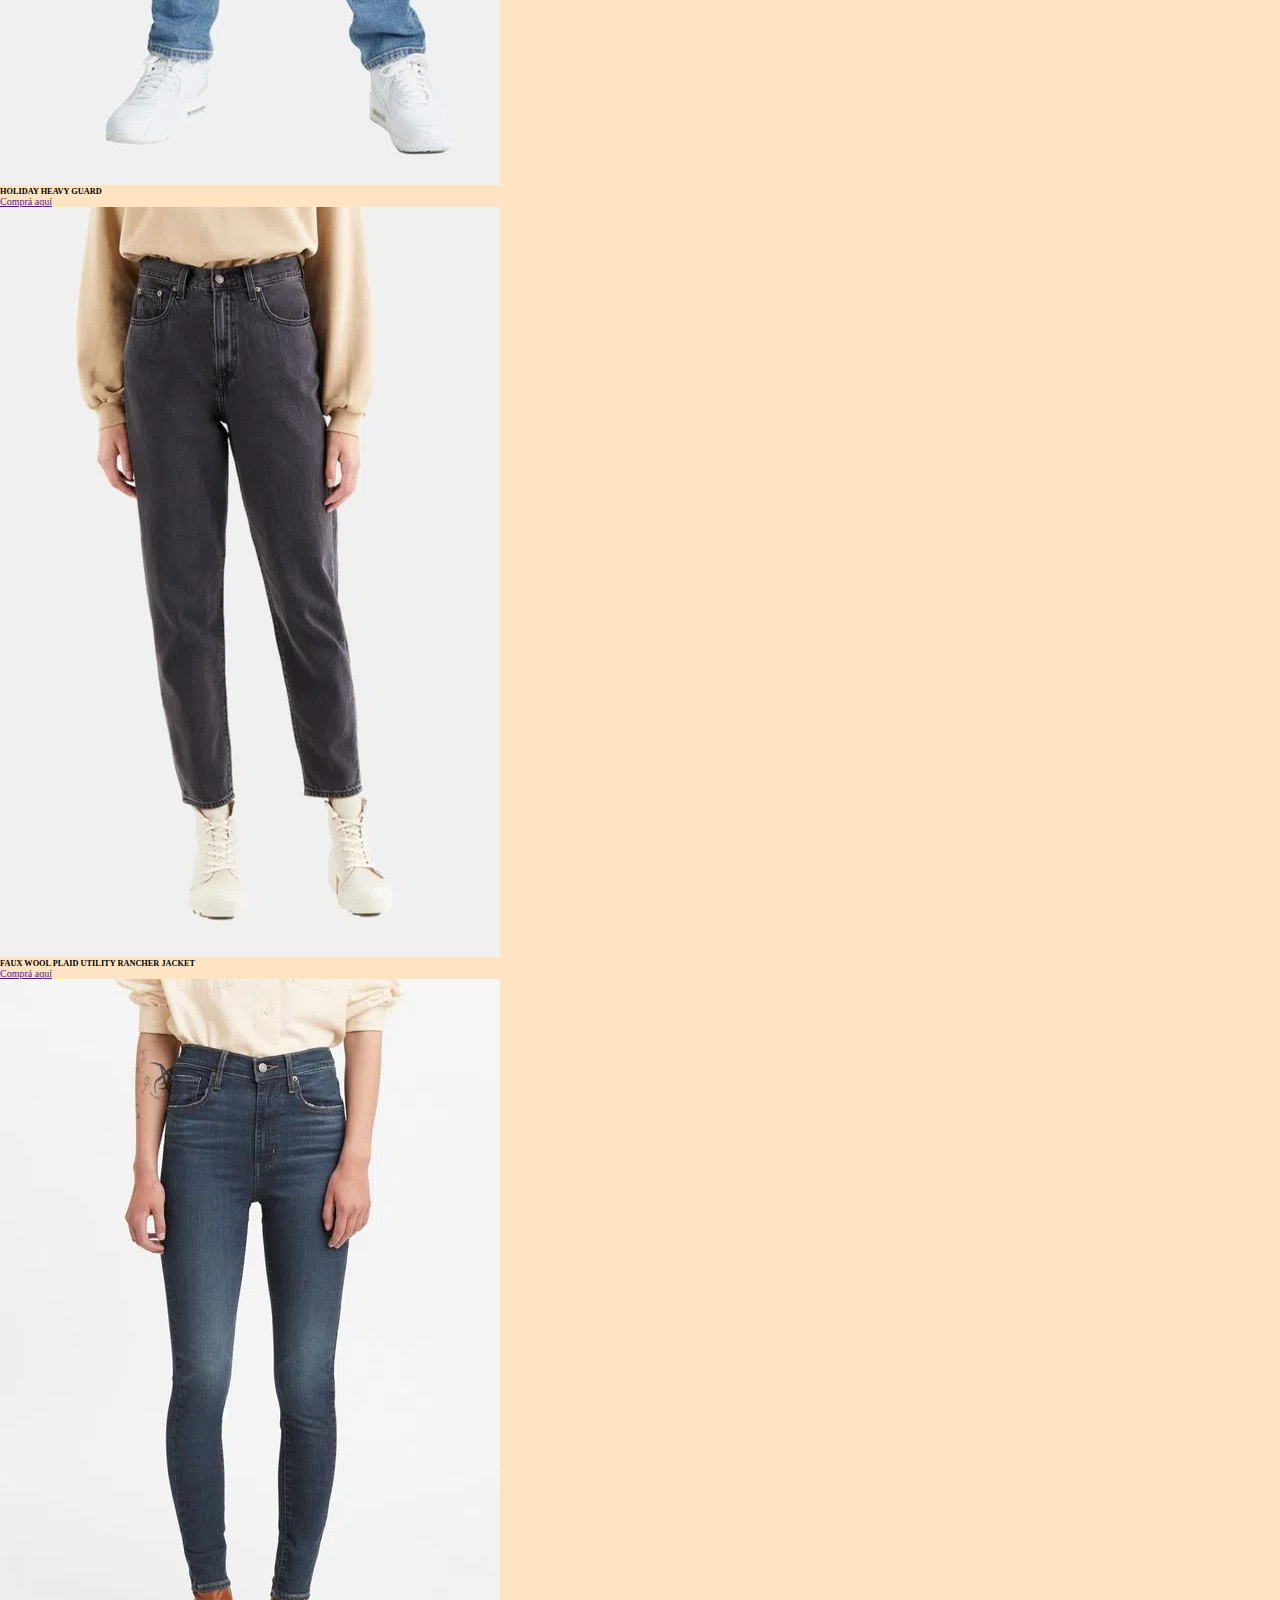
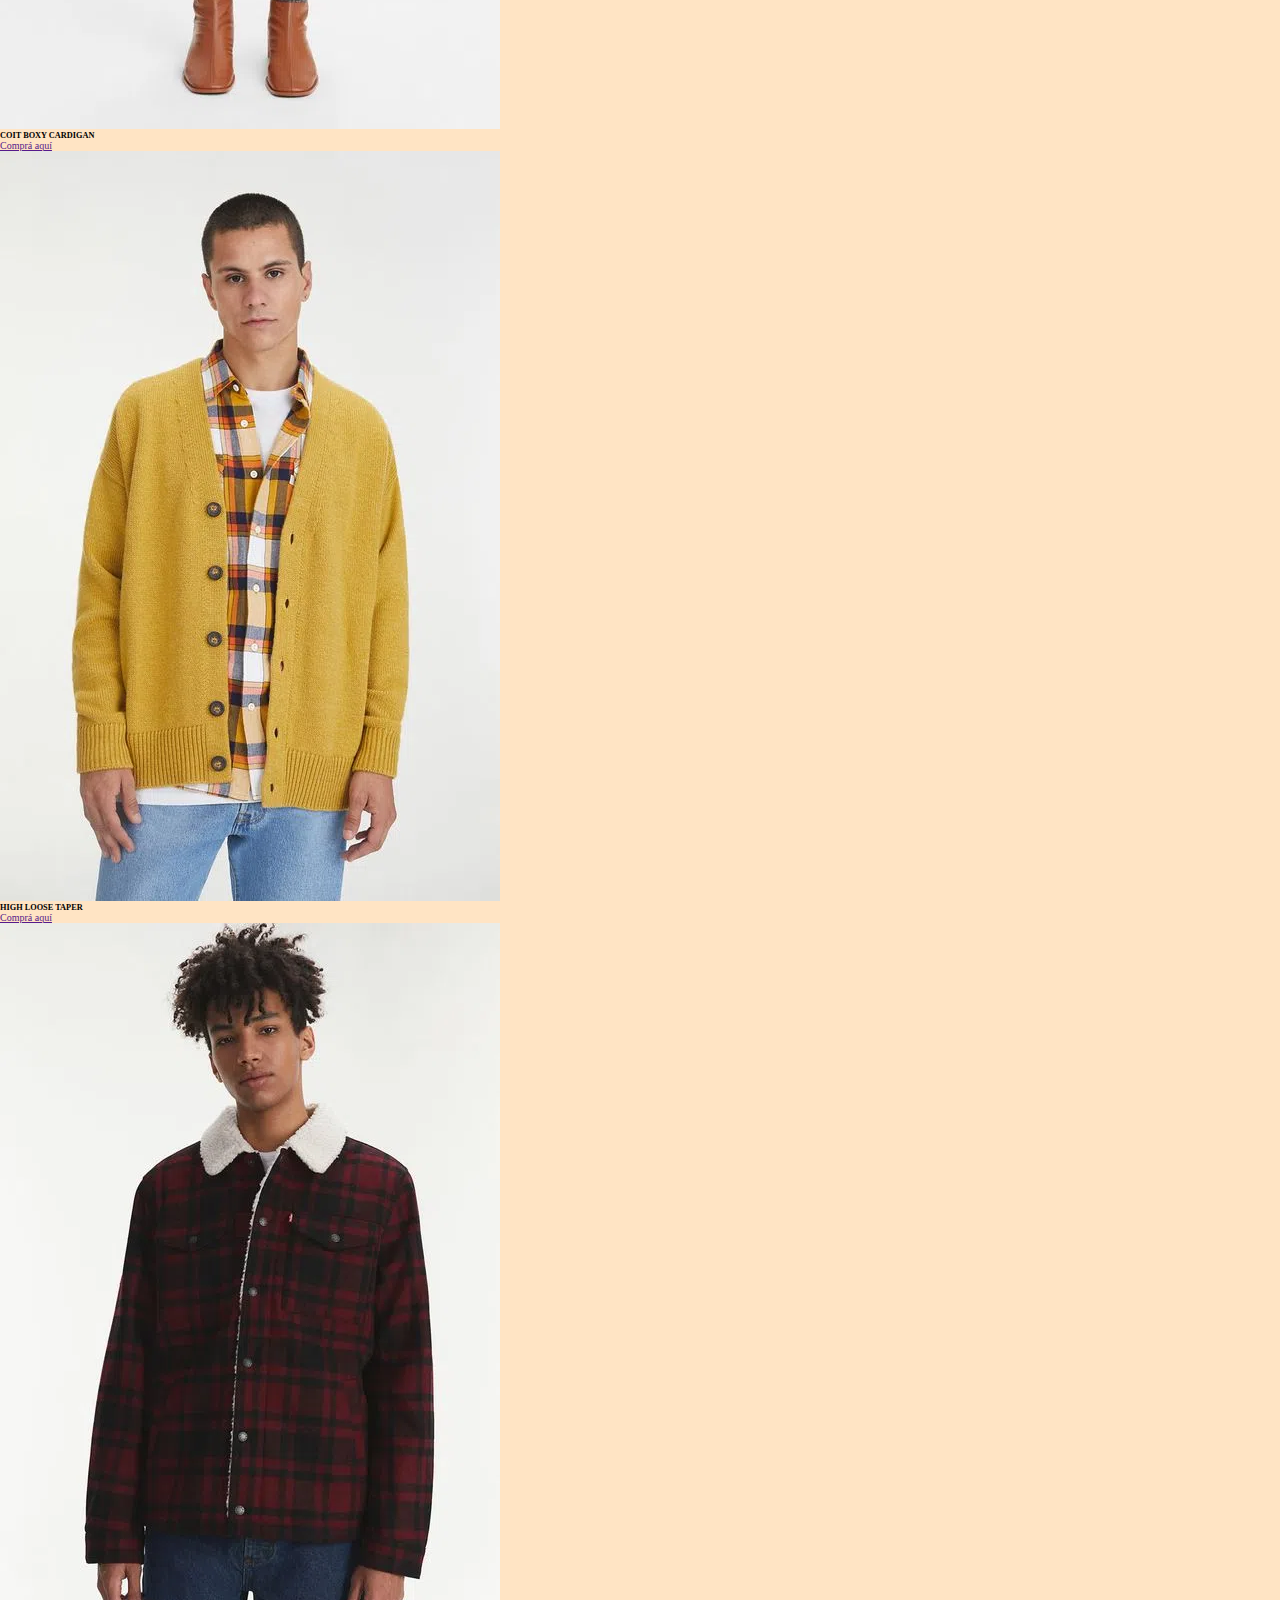
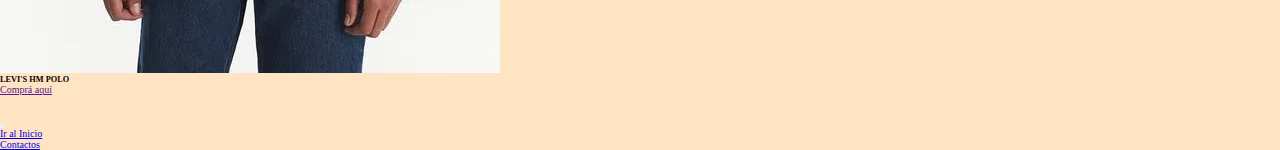
<file: secciones/sale.html>
<!DOCTYPE html>
<html lang="en">
<head>
    <meta charset="UTF-8">
    <meta http-equiv="X-UA-Compatible" content="IE=edge">
    <link rel="stylesheet" href="../estilos/styles.css">
    <link href="https://unpkg.com/aos@2.3.1/dist/aos.css" rel="stylesheet">
    <link href="https://cdn.jsdelivr.net/npm/bootstrap@5.2.0-beta1/dist/css/bootstrap.min.css" rel="stylesheet" integrity="sha384-0evHe/X+R7YkIZDRvuzKMRqM+OrBnVFBL6DOitfPri4tjfHxaWutUpFmBp4vmVor" crossorigin="anonymous">
    <meta name="keywords" content="campione ropa masculino hombres mujer kids menosres ofertas sale temporadas liquidacion clearence levis jeans remeras buzos descuentos ofertas camperas wrangler durable labrable confort comodo comodas">
    <meta name="description" content="nuestras mejores ofertas y liquidaciones por fin de temporada y remanentes">
    <meta name="viewport" content="width=device-width, initial-scale=1.0">
    
    <title>Promos Campione</title>
</head>
<body>


    <header>
        <nav class="navbar navbar-expand-lg  fixed-top navbar-light bg-light fs-4">
          <div class="container-fluid">
            <a class="navbar-brand fs-1" href="../index.html"><img src="../img/logo gc.jpeg" class="logo"  alt="logo">ampione</a>
            <button class="navbar-toggler" type="button" data-bs-toggle="collapse" data-bs-target="#navbarNavDropdown" aria-controls="navbarNavDropdown" aria-expanded="false" aria-label="Toggle navigation">
              <span class="navbar-toggler-icon"></span>
            </button>
            <div class="collapse navbar-collapse" id="navbarNavDropdown">
              <ul class="navbar-nav">
                
                <li class="nav-item">
                  <a class="nav-link active" aria-current="page" href="./hombre.html">Hombre</a>
                </li>
  
                <li class="nav-item">
                  <a class="nav-link active" aria-current="page" href="./mujer.html">Mujer</a>
                </li>
  
                <li class="nav-item">
                  <a class="nav-link active" aria-current="page" href="./kids.html">Niños</a>
                </li>
                <li class="nav-item">
                  <a class="nav-link active" aria-current="page" href="./sale.html">Promociones</a>
                </li>
                <li class="nav-item">
                  <a class="nav-link active" aria-current="page" href="./nosotros.html">Nosotros</a>
                </li>
  
              </ul>
            </div>
          </div>
        </nav>
      </header>


      <h1 class="promos titulo" id="inicio">Promociones</h1> 


      <div class="row row-cols-2 row-cols-md-4 g-6">
        <div class="col">
          <div class="card">
            <img src="../img/promos/437266-500-auto.webp" class="aumento card-img-top imgprinc"  alt="buzp peluche blanco">
            <div class="card-body">
              <h5 class="card-title">511™ LEVI'S® SLIM FIT JEANS PERFORMANCE</h5>
              <p class="card-text"><a href=""class="link-dark">Comprá aquí</a></p>
            </div>
          </div>
        </div>
        <div class="col">
          <div class="card">
            <img src="../img/promos/437292-500-auto.webp" class="aumento card-img-top imgprinc" alt="jean recto azul oscuro">
            <div class="card-body">
              <h5 class="card-title">MILE HIGH LEVI'S® SUPER SKINNY JEANS</h5>
              <p class="card-text"><a href="..."class="link-dark">Comprá aquí</a></p>
            </div>
          </div>
        </div>
        <div class="col">
          <div class="card">
            <img src="../img/promos/439887-500-auto.webp" class="aumento card-img-top imgprinc" alt="buzo capucha azul">
            <div class="card-body">
              <h5 class="card-title">GRAPHIC STANDARD CREW "BATWING"</h5>
              <p class="card-text"><a href=""class="link-dark">Comprá aquí</a></p>
            </div>
          </div>
        </div>
        <div class="col">
          <div class="card">
            <img src="../img/promos/442328-500-auto.webp" class="aumento card-img-top" alt="jean negro">
            <div class="card-body">
              <h5 class="card-title">HOLIDAY HEAVY GUARD</h5>
              <p class="card-text"><a href=""class="link-dark">Comprá aquí</a></p>
            </div>
          </div>
        </div>
      </div>

      <div class="row row-cols-2 row-cols-md-4 g-6">
        <div class="col">
          <div class="card">
            <img src="../img/promos/443540-500-auto.webp" class="aumento card-img-top imgprinc"  alt="buzp peluche blanco">
            <div class="card-body">
              <h5 class="card-title">FAUX WOOL PLAID UTILITY RANCHER JACKET</h5>
              <p class="card-text"><a href=""class="link-dark">Comprá aquí</a></p>
            </div>
          </div>
        </div>
        <div class="col">
          <div class="card">
            <img src="../img/promos/447928-500-auto.webp" class="aumento card-img-top imgprinc" alt="jean recto azul oscuro">
            <div class="card-body">
              <h5 class="card-title">COIT BOXY CARDIGAN</h5>
              <p class="card-text"><a href=""class="link-dark">Comprá aquí</a></p>
            </div>
          </div>
        </div>
        <div class="col">
          <div class="card">
            <img src="../img/promos/469447-500-auto.webp" class="aumento card-img-top imgprinc" alt="buzo capucha azul">
            <div class="card-body">
              <h5 class="card-title">HIGH LOOSE TAPER</h5>
              <p class="card-text"><a href=""class="link-dark">Comprá aquí</a></p>
            </div>
          </div>
        </div>
        <div class="col">
          <div class="card">
            <img src="../img/promos/470171-500-auto.webp" class="aumento card-img-top" alt="polo azul">
            <div class="card-body">
              <h5 class="card-title">LEVI'S HM POLO</h5>
              <p class="card-text"><a href=""class="link-dark">Comprá aquí</a></p>
            </div>
          </div>
        </div>
      </div>


      <br>
<br>



      <footer>
        <nav class="navbar navbar-expand-lg fixed-bottom navbar-light bg-dark colorNav fs-4">
          <div class="container-fluid">
          
            <button class="navbar-toggler" type="button" data-bs-toggle="collapse" data-bs-target="#navbarNav" aria-controls="navbarNav " aria-expanded="false" aria-label="Toggle navigation">
              <span class="navbar-toggler-icon"></span>
            </button>
            <div class="collapse navbar-collapse" id="navbarNav">
              <ul class="navbar-nav">

                <li class="nav-item">
                  <a class="nav-link active link-light" href="#inicio">Ir al Inicio</a>
                </li>
   
                <li class="nav-item">
                  <a class="nav-link active link-light" href="./contacto.html">Contactos</a>
                </li>
              </ul>
            </div>
          </div>
        </nav>
      
            
      <footer>

      <!-- JavaScript Bundle with Popper -->
<script src="https://cdn.jsdelivr.net/npm/bootstrap@5.2.0-beta1/dist/js/bootstrap.bundle.min.js" integrity="sha384-pprn3073KE6tl6bjs2QrFaJGz5/SUsLqktiwsUTF55Jfv3qYSDhgCecCxMW52nD2" crossorigin="anonymous"></script>  
</body>
</html>
</file>
<file: estilos/styles.css>
@import url("https://fonts.googleapis.com/css2?family=Oswald:wght@200&display=swap");
@import url("https://fonts.googleapis.com/css2?family=Amatic+SC:wght@700&family=Oswald:wght@200&display=swap");
@import url("https://fonts.googleapis.com/css2?family=Amatic+SC:wght@400;700&family=Oswald:wght@200&display=swap");
* {
  padding: 0;
  margin: 0;
}

body {
  overflow-x: hidden;
}

html {
  font-size: 62.5%;
}

body {
  background-color: bisque;
}

.imgprinc {
  max-width: auto;
}

.promos {
  text-align: center;
  flex: content;
  flex-wrap: wrap;
  flex-direction: row;
  margin-top: 5%;
  background-color: rgb(4, 4, 12);
  color: aliceblue;
}

.titulo {
  margin-top: 5%;
  margin-bottom: 2.5rem;
  font-family: "Gill Sans", "Gill Sans MT", Calibri, "Trebuchet MS", sans-serif;
  font-size: calc(5.375rem + 1.5vw);
}

.texto {
  font-family: "Oswald", sans-serif;
  font-size: 3vh;
}

.foot {
  background-image: url("../img/footer/Captura de pantalla 2022-07-14 013310.png");
  background-position: 0vw;
  background-repeat: no-repeat;
  padding: 20vh;
  margin-bottom: ovh;
  margin-bottom: auto;
}

.iralInicio {
  color: red;
  font-size: 5rem;
}

/*animaciones*/
.aumento:hover {
  transform: scale(1.1);
  transition: 0.5s;
}

.tracking-in-expand {
  -webkit-animation: tracking-in-expand 4s cubic-bezier(0.215, 0.61, 0.355, 1) both;
  animation: tracking-in-expand 4s cubic-bezier(0.215, 0.61, 0.355, 1) both;
  transition: 1s;
}

@-webkit-keyframes tracking-in-expand {
  0% {
    letter-spacing: -0.5em;
    opacity: 0;
  }
  40% {
    opacity: 0.6;
  }
  100% {
    opacity: 1;
  }
}
@keyframes tracking-in-expand {
  0% {
    letter-spacing: -0.5em;
    opacity: 0;
  }
  40% {
    opacity: 0.6;
  }
  100% {
    opacity: 1;
  }
}
iframe {
  width: 150vh;
  height: 150vh;
  border: 5px solid green;
}

/*grid container secciones*/
.grid-container {
  display: grid;
  grid-template-columns: 10% auto 5%;
  grid-template-rows: repeat(3, auto);
  gap: 20px;
  background-color: rgb(255, 255, 255);
  border: none;
}

.grid-container > * {
  text-align: center;
  color: black;
}

header, main, footer {
  grid-column: 1/span 3;
}

@media all and (max-width: 600px) {
  main, aside, footer {
    grid-column: 1/span 3;
  }
  .grid-container {
    grid-template-rows: repeat(6, 300px);
    background-color: none;
  }
}
@media (max-width: 320px) {
  main, aside, footer {
    grid-column: 1/span 3;
  }
  .grid-container {
    grid-template-rows: repeat(6, 300px);
    background-color: none;
  }
}
.logo {
  max-width: 10vh;
}

/*fondosideleft*/
.left {
  background-image: url("../img/hombre/fondo -left.jpg");
  background-repeat: repeat-y;
}

#leftContacto {
  background-color: none;
  background-image: url("../img/fondocontacto.jpg");
}/*# sourceMappingURL=styles.css.map */
</file>
